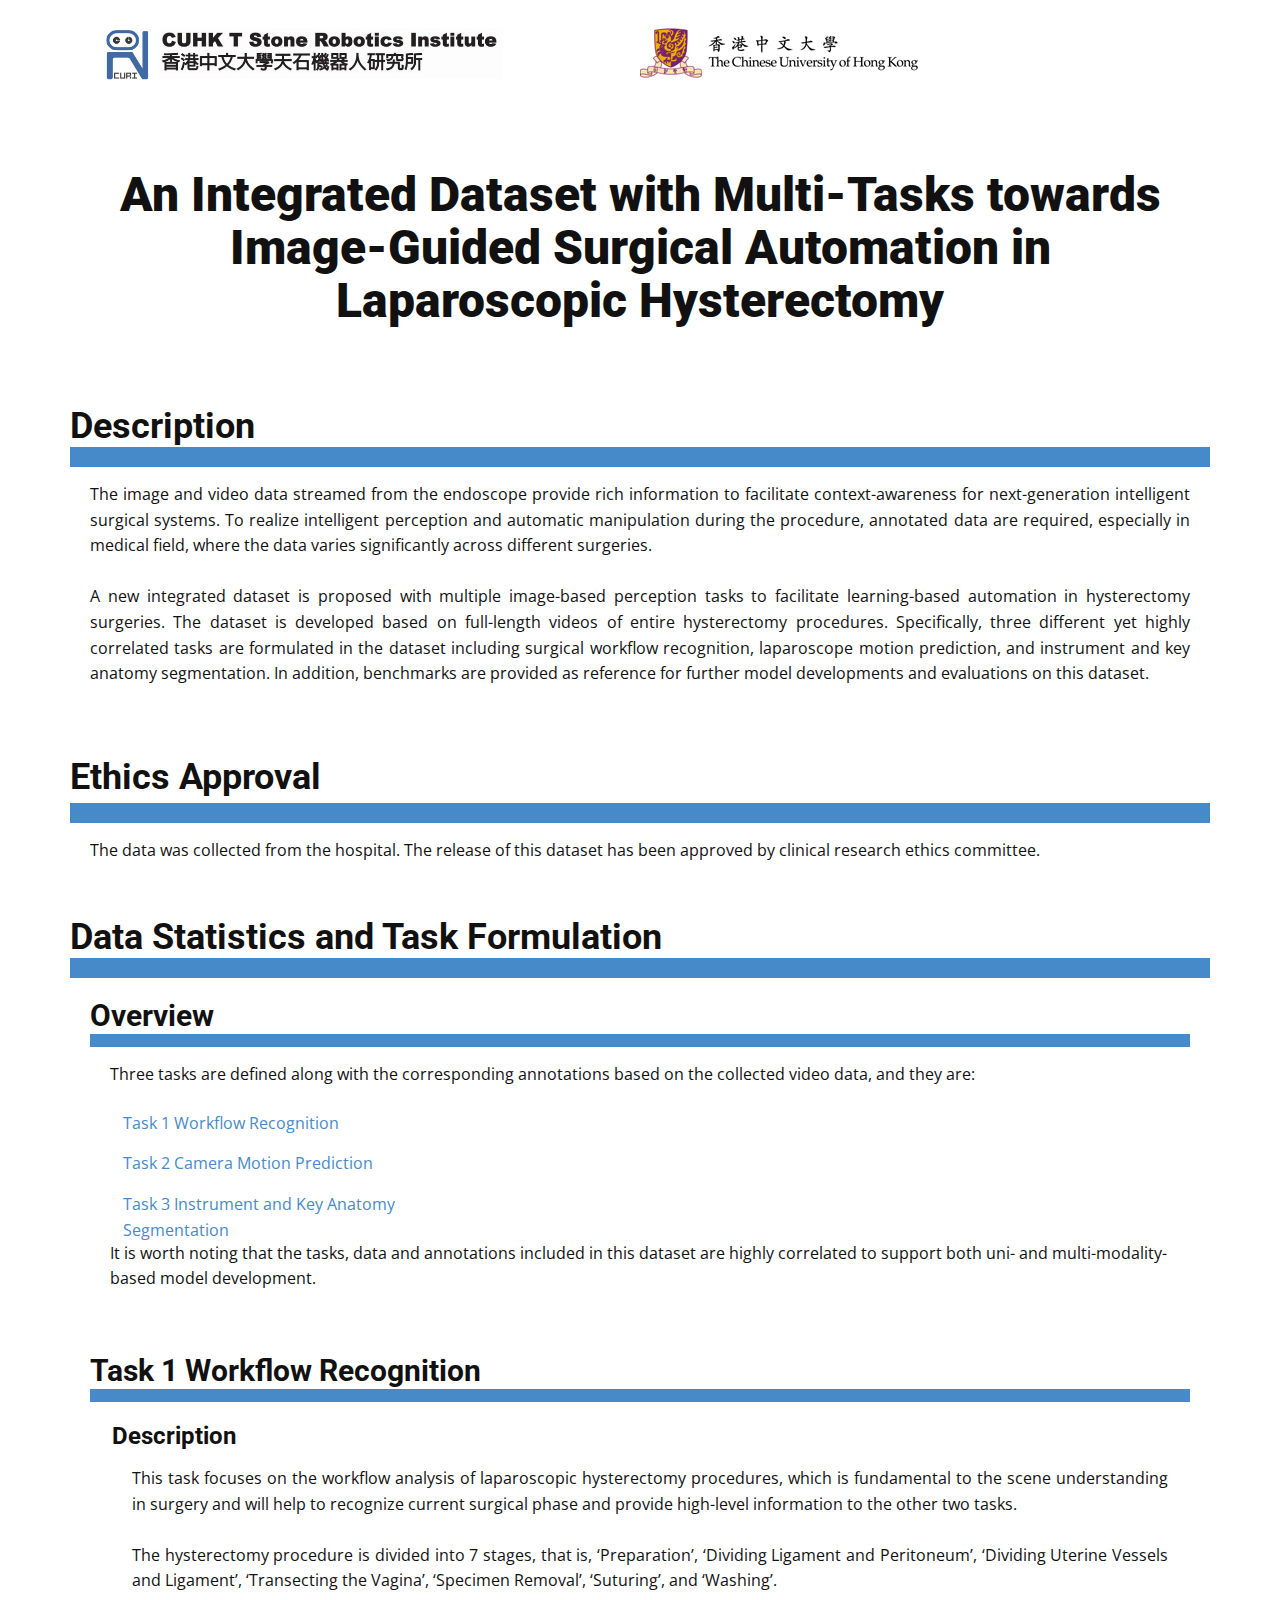
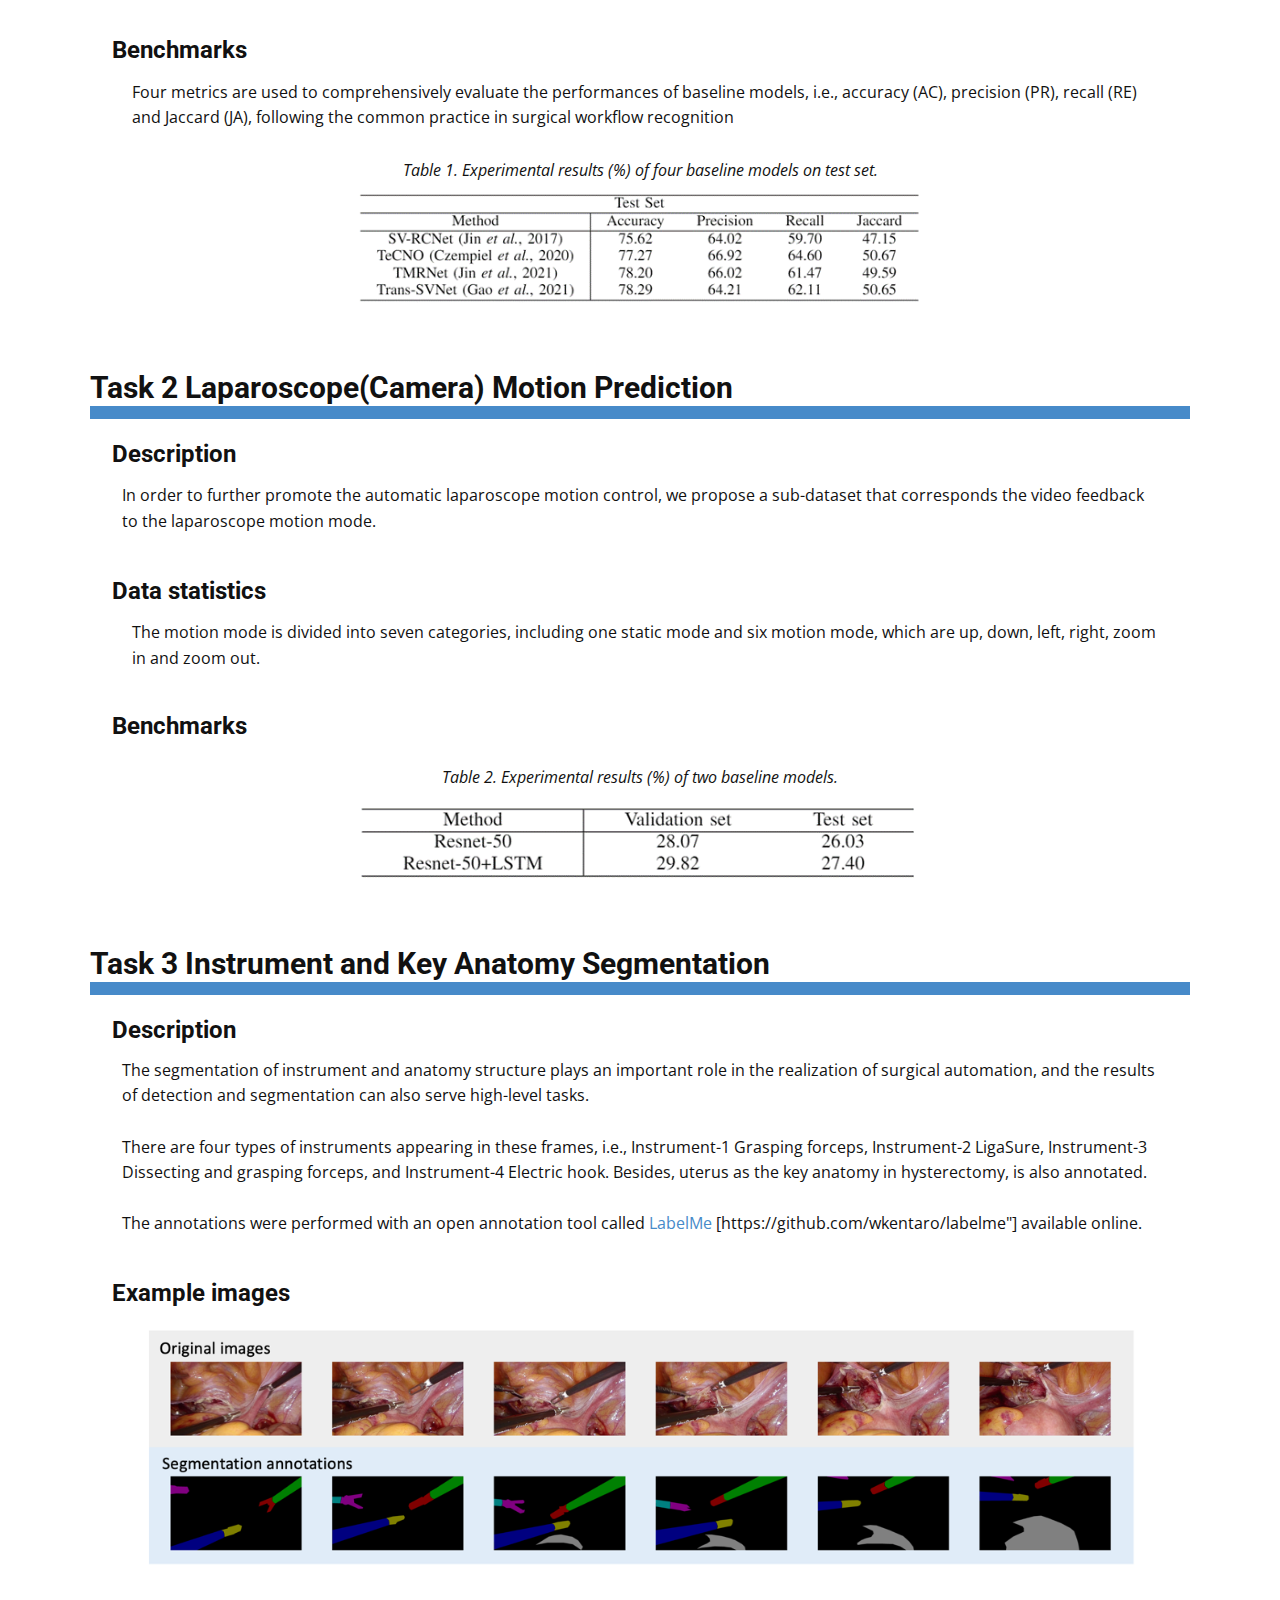
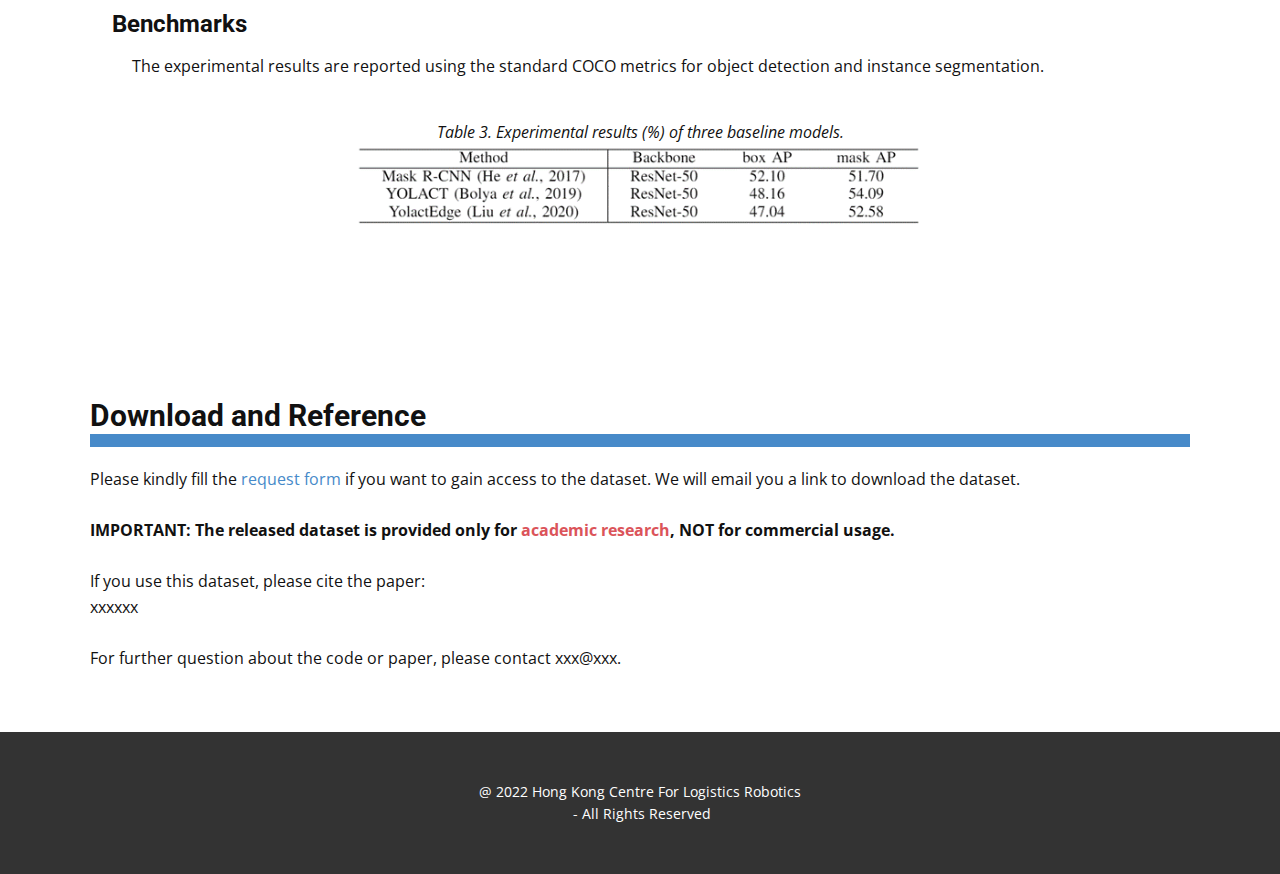
<file: Site/index.html>
<!DOCTYPE html>
<html style="font-size: 16px;">
  <head>
    <meta name="viewport" content="width=device-width, initial-scale=1.0">
    <meta charset="utf-8">
    <meta name="keywords" content="ABOUT US">
    <meta name="description" content="">
    <meta name="page_type" content="np-template-header-footer-from-plugin">
    <title>Home</title>
    <link rel="stylesheet" href="nicepage.css" media="screen">
<link rel="stylesheet" href="Home.css" media="screen">
    <script class="u-script" type="text/javascript" src="jquery.js" defer=""></script>
    <script class="u-script" type="text/javascript" src="nicepage.js" defer=""></script>
    <meta name="generator" content="Nicepage 3.17.5, nicepage.com">
    <link id="u-theme-google-font" rel="stylesheet" href="https://fonts.googleapis.com/css?family=Roboto:100,100i,300,300i,400,400i,500,500i,700,700i,900,900i|Open+Sans:300,300i,400,400i,600,600i,700,700i,800,800i">
    
    
    
    
    
    
    
    
    
    <script type="application/ld+json">{
		"@context": "http://schema.org",
		"@type": "Organization",
		"name": "",
		"logo": "images/curi-logo.png"
}</script>
    <meta property="og:title" content="Home">
    <meta property="og:type" content="website">
    <meta name="theme-color" content="#478ac9">
  </head>
  <body data-home-page="Home.html" data-home-page-title="Home" class="u-body"><header class="u-align-center-sm u-align-center-xs u-clearfix u-header u-header" id="sec-9c58"><div class="u-clearfix u-sheet u-sheet-1">
        <a href="https://nicepage.com/static-site-generator" class="u-hidden-lg u-hidden-md u-hidden-xl u-image u-image-round u-logo u-image-1" data-image-width="1600" data-image-height="205">
          <img src="images/curi-logo.png" class="u-logo-image u-logo-image-1" data-image-width="338.0444">
        </a>
        <a href="https://nicepage.com/k/love-html-templates" class="u-hidden-lg u-hidden-md u-hidden-xl u-image u-logo u-image-2" data-image-width="278" data-image-height="50">
          <img src="images/cuhk-logo1.png" class="u-logo-image u-logo-image-2" data-image-width="269.3334">
        </a>
        <a href="http://ri.cuhk.edu.hk/" class="u-hidden-sm u-hidden-xs u-image u-logo u-image-3" data-image-width="1600" data-image-height="205" title="T Stone" target="_blank">
          <img src="images/curi-logo.png" class="u-logo-image u-logo-image-3" data-image-width="390">
        </a>
        <a href="https://www.cuhk.edu.hk/chinese/index.html" class="u-hidden-sm u-hidden-xs u-image u-logo u-image-4" data-image-width="278" data-image-height="50" title="CUHK" target="_blank">
          <img src="images/cuhk-logo1.png" class="u-logo-image u-logo-image-4" data-image-width="441.5385">
        </a>
      </div></header>
    <section class="u-align-center u-clearfix u-section-1" id="sec-4e37">
      <div class="u-clearfix u-sheet u-valign-middle-lg u-valign-middle-md u-valign-middle-xl u-valign-middle-xs u-sheet-1">
        <h1 class="u-text u-text-1">An Integrated Dataset with Multi-Tasks towards Image-Guided&nbsp;Surgical Automation in Laparoscopic Hysterectomy</h1>
      </div>
    </section>
    <section class="u-clearfix u-section-2" id="sec-8d38">
      <div class="u-clearfix u-sheet u-sheet-1">
        <h2 class="u-text u-text-default-lg u-text-default-md u-text-default-sm u-text-default-xl u-text-1">Descrip<span style="font-weight: 700;"></span>tion
        </h2>
        <div class="u-expanded-width u-palette-1-base u-shape u-shape-rectangle u-shape-1"></div>
        <p class="u-align-justify u-text u-text-2">The image and video data streamed from the endoscope provide rich information to facilitate context-awareness for next-generation intelligent surgical systems. To realize intelligent perception and automatic manipulation during the procedure, annotated data are required, especially in medical field, where the data varies significantly across different surgeries.&nbsp;<br>&nbsp;<br>A new integrated dataset is proposed with multiple image-based perception tasks to facilitate learning-based automation in hysterectomy surgeries. The dataset is developed based on full-length videos of entire hysterectomy procedures. Specifically, three different yet highly correlated tasks are formulated in the dataset including surgical workflow recognition, laparoscope motion prediction, and instrument and key anatomy segmentation. In addition, benchmarks are provided as reference for further model developments and evaluations on this dataset.&nbsp;
        </p>
      </div>
    </section>
    <section class="u-clearfix u-section-3" id="sec-c519">
      <div class="u-clearfix u-sheet u-valign-middle-xs u-sheet-1">
        <h2 class="u-text u-text-default u-text-1">Ethics Approval&nbsp;</h2>
        <div class="u-expanded-width u-palette-1-base u-shape u-shape-rectangle u-shape-1"></div>
        <p class="u-text u-text-2">The data was collected from the hospital. The release of this dataset has been approved by clinical research ethics committee.&nbsp;&nbsp;</p>
      </div>
    </section>
    <section class="u-clearfix u-section-4" id="sec-42d4">
      <div class="u-clearfix u-sheet u-sheet-1">
        <h2 class="u-text u-text-1">Data Statistics and Task Formulation&nbsp;</h2>
        <div class="u-expanded-width u-palette-1-base u-shape u-shape-rectangle u-shape-1"></div>
        <h3 class="u-text u-text-default-lg u-text-default-md u-text-default-xl u-text-2"><b>Overview</b>
        </h3>
        <div class="u-expanded-width-sm u-expanded-width-xs u-palette-1-base u-shape u-shape-rectangle u-shape-2"></div>
        <p class="u-text u-text-3">Three tasks are defined along with the corresponding annotations based on the collected video data, and they are:<br>
          <br>
          <br>
          <br>
          <br>
          <br>
          <br>It is worth noting that the tasks, data and annotations included in this dataset are highly correlated to support both uni- and multi-modality- based model development.
        </p>
        <div class="u-expanded-width-sm u-expanded-width-xs u-list u-list-1">
          <div class="u-repeater u-repeater-1">
            <div class="u-container-style u-list-item u-repeater-item" data-href="Home.html#sec-e96b" data-page-id="3032113327">
              <div class="u-container-layout u-similar-container u-container-layout-1">
                <p class="u-text u-text-palette-1-base u-text-4">
                  <a class="u-active-none u-border-none u-btn u-button-link u-button-style u-hover-none u-none u-text-palette-1-base u-btn-1" href="Home.html#sec-e96b" data-page-id="3032113327">Task 1 Workflow Reco​gnition</a>
                </p>
              </div>
            </div>
            <div class="u-container-style u-list-item u-repeater-item">
              <div class="u-container-layout u-similar-container u-container-layout-2">
                <p class="u-text u-text-palette-1-base u-text-5">
                  <a class="u-active-none u-border-none u-btn u-button-link u-button-style u-hover-none u-none u-text-palette-1-base u-btn-2" href="Home.html#carousel_5a59" data-page-id="3032113327">Task 2 Camera Motion Prediction</a>
                </p>
              </div>
            </div>
            <div class="u-container-style u-list-item u-repeater-item" data-href="Home.html#carousel_a600" data-page-id="3032113327">
              <div class="u-container-layout u-similar-container u-container-layout-3">
                <p class="u-text u-text-palette-1-base u-text-6">
                  <a class="u-active-none u-border-none u-btn u-button-link u-button-style u-hover-none u-none u-text-palette-1-base u-btn-3" href="Home.html#carousel_f070" data-page-id="3032113327">Task 3&nbsp;Instrument and Key Anatomy Segmentation</a>
                </p>
              </div>
            </div>
          </div>
        </div>
        <div class="u-list u-list-2">
          <div class="u-repeater u-repeater-2"></div>
        </div>
      </div>
    </section>
    <section class="u-clearfix u-section-5" id="sec-e96b">
      <div class="u-clearfix u-sheet u-sheet-1">
        <h3 class="u-text u-text-default-lg u-text-default-md u-text-default-xl u-text-1"><b>Task 1 Workflow Recognition&nbsp;</b>
          <br>
        </h3>
        <div class="u-expanded-width-xs u-palette-1-base u-shape u-shape-rectangle u-shape-1"></div>
        <h4 class="u-text u-text-2"><b>Description</b>
        </h4>
        <p class="u-align-justify-lg u-align-justify-md u-align-justify-sm u-align-justify-xl u-text u-text-3">This task focuses on the workflow analysis of laparoscopic hysterectomy procedures, which is fundamental to the scene understanding in surgery and will help to recognize current surgical phase and provide high-level information to the other two tasks.&nbsp;&nbsp;<br>&nbsp;<br>The hysterectomy procedure is divided into 7 stages, that is, ‘Preparation’, ‘Dividing Ligament and Peritoneum’, ‘Dividing Uterine Vessels and Ligament’, ‘Transecting the Vagina’, ‘Specimen Removal’, ‘Suturing’, and ‘Washing’.&nbsp;&nbsp;
        </p>
        <h4 class="u-text u-text-4"><b>Benchmarks</b>
          <br>
        </h4>
        <p class="u-align-left u-text u-text-5">Four metrics are used to comprehensively evaluate the performances of baseline models, i.e., accuracy (AC), precision (PR), recall (RE) and Jaccard (JA), following the common practice in surgical workflow recognition&nbsp;<br>
        </p>
        <blockquote class="u-align-center u-border-none u-text u-text-6">Table 1. Experimental results (%) of four baseline models on test set.</blockquote>
        <img class="u-expanded-width-xs u-image u-image-default u-image-1" src="images/Table1.png" alt="" data-image-width="624" data-image-height="124">
      </div>
    </section>
    <section class="u-clearfix u-section-6" id="carousel_5a59">
      <div class="u-clearfix u-sheet u-sheet-1">
        <h3 class="u-text u-text-default-lg u-text-default-md u-text-default-xl u-text-1"><b>Task 2 Laparoscope(Camera) Motion Prediction&nbsp;</b>
          <br>
        </h3>
        <div class="u-expanded-width-lg u-expanded-width-md u-expanded-width-sm u-expanded-width-xs u-palette-1-base u-shape u-shape-rectangle u-shape-1"></div>
        <h4 class="u-text u-text-2"><b>Description</b>
        </h4>
        <p class="u-text u-text-3">In order to further promote the automatic laparoscope motion control, we propose a sub-dataset that corresponds the video feedback to the laparoscope motion mode.&nbsp;</p>
        <h4 class="u-text u-text-4"><b>Data statistics&nbsp;</b>
          <br>
        </h4>
        <p class="u-text u-text-5">The motion mode is divided into seven categories, including one static mode and six motion mode, which are up, down, left, right, zoom in and zoom out.&nbsp;<br>
        </p>
        <h4 class="u-text u-text-6"><b>Benchmarks</b>
          <br>
        </h4>
        <blockquote class="u-align-center u-border-none u-text u-text-7">Table 2. Experimental results (%) of two baseline models.</blockquote>
        <img class="u-expanded-width-xs u-image u-image-default u-image-1" src="images/Table2.png" alt="" data-image-width="624" data-image-height="93">
      </div>
    </section>
    <section class="skrollable u-clearfix u-section-7" id="carousel_f070">
      <div class="u-clearfix u-sheet u-sheet-1">
        <h3 class="u-text u-text-1"><b>Task 3 Instrument and Key Anatomy Segmentation&nbsp;</b>
          <br>
        </h3>
        <div class="u-expanded-width-xs u-palette-1-base u-shape u-shape-rectangle u-shape-1"></div>
        <h4 class="u-text u-text-2"><b>Description</b>
        </h4>
        <p class="u-text u-text-3">The segmentation of instrument and anatomy structure plays an important role in the realization of surgical automation, and the results of detection and segmentation can also serve high-level tasks.&nbsp;<br>&nbsp;<br>There are four types of instruments appearing in these frames, i.e., Instrument-1 Grasping forceps, Instrument-2 LigaSure, Instrument-3 Dissecting and grasping forceps, and Instrument-4 Electric hook. Besides, uterus as the key anatomy in hysterectomy, is also annotated.&nbsp;<br>&nbsp;<br>The annotations were performed with an open annotation tool called <a href="https://github.com/wkentaro/labelme" class="u-active-none u-border-none u-btn u-button-link u-button-style u-hover-none u-none u-text-palette-1-base u-btn-1" target="_blank">LabelMe </a>[https://github.com/wkentaro/labelme"] available online.&nbsp;
        </p>
        <h4 class="u-text u-text-4"><b>Example images&nbsp;</b>
          <br>
        </h4>
        <img class="u-expanded-width-lg u-expanded-width-md u-expanded-width-sm u-expanded-width-xs u-image u-image-contain u-image-default u-image-1" src="images/Picture1.png" alt="" data-image-width="1269" data-image-height="306">
        <h4 class="u-text u-text-5"><b>Benchmarks</b>
          <br>
        </h4>
        <p class="u-align-left u-text u-text-6">The experimental results are reported using the standard COCO metrics for object detection and instance segmentation.&nbsp;</p>
        <blockquote class="u-align-center u-border-none u-text u-text-7">Table 3. Experimental results (%) of three baseline models.</blockquote>
        <img class="u-expanded-width-sm u-expanded-width-xs u-image u-image-default u-image-2" src="images/Table3.png" alt="" data-image-width="624" data-image-height="96">
      </div>
    </section>
    <section class="u-clearfix u-section-8" id="carousel_873c">
      <div class="u-clearfix u-sheet u-sheet-1">
        <h3 class="u-text u-text-default-lg u-text-default-md u-text-default-xl u-text-1"><b>Download and Reference&nbsp;</b>
          <br>
        </h3>
        <div class="u-expanded-width-xs u-palette-1-base u-shape u-shape-rectangle u-shape-1"></div>
        <p class="u-align-justify-lg u-align-justify-md u-align-justify-sm u-align-justify-xl u-text u-text-2">Please kindly fill the <a href="Request-form.html" data-page-id="45336950" class="u-active-none u-border-none u-btn u-button-link u-button-style u-hover-none u-none u-text-palette-1-base u-btn-1">request form</a>&nbsp;if you want to gain access to the dataset. We will email you a link to download the dataset.&nbsp;<br>&nbsp;<br><b>IMPORTANT: The released dataset is provided only for <span class="u-text-palette-2-base">academic research</span>, NOT for commercial usage.&nbsp;</b>
          <br>&nbsp;<br>If you use this dataset, please cite the paper:&nbsp;<br>xxxxxx&nbsp;<br>&nbsp;<br>For further question about the code or paper, please contact xxx@xxx.&nbsp;
        </p>
      </div>
    </section>
    
    
    <footer class="u-align-center u-clearfix u-footer u-grey-80 u-footer" id="sec-9d10"><div class="u-clearfix u-sheet u-sheet-1">
        <p class="u-small-text u-text u-text-variant u-text-1">@ 2022 Hong Kong Centre For Logistics Robotics<br>&nbsp;- All Rights Reserved
        </p>
      </div></footer>
    <!-- <section class="u-backlink u-clearfix u-grey-80">
      <a class="u-link" href="https://nicepage.com/website-templates" target="_blank">
        <span>Website Templates</span>
      </a>
      <p class="u-text">
        <span>created with</span>
      </p>
      <a class="u-link" href="https://nicepage.com/" target="_blank">
        <span>Website Builder Software</span>
      </a>. 
    </section> -->
  </body>
</html>
</file>
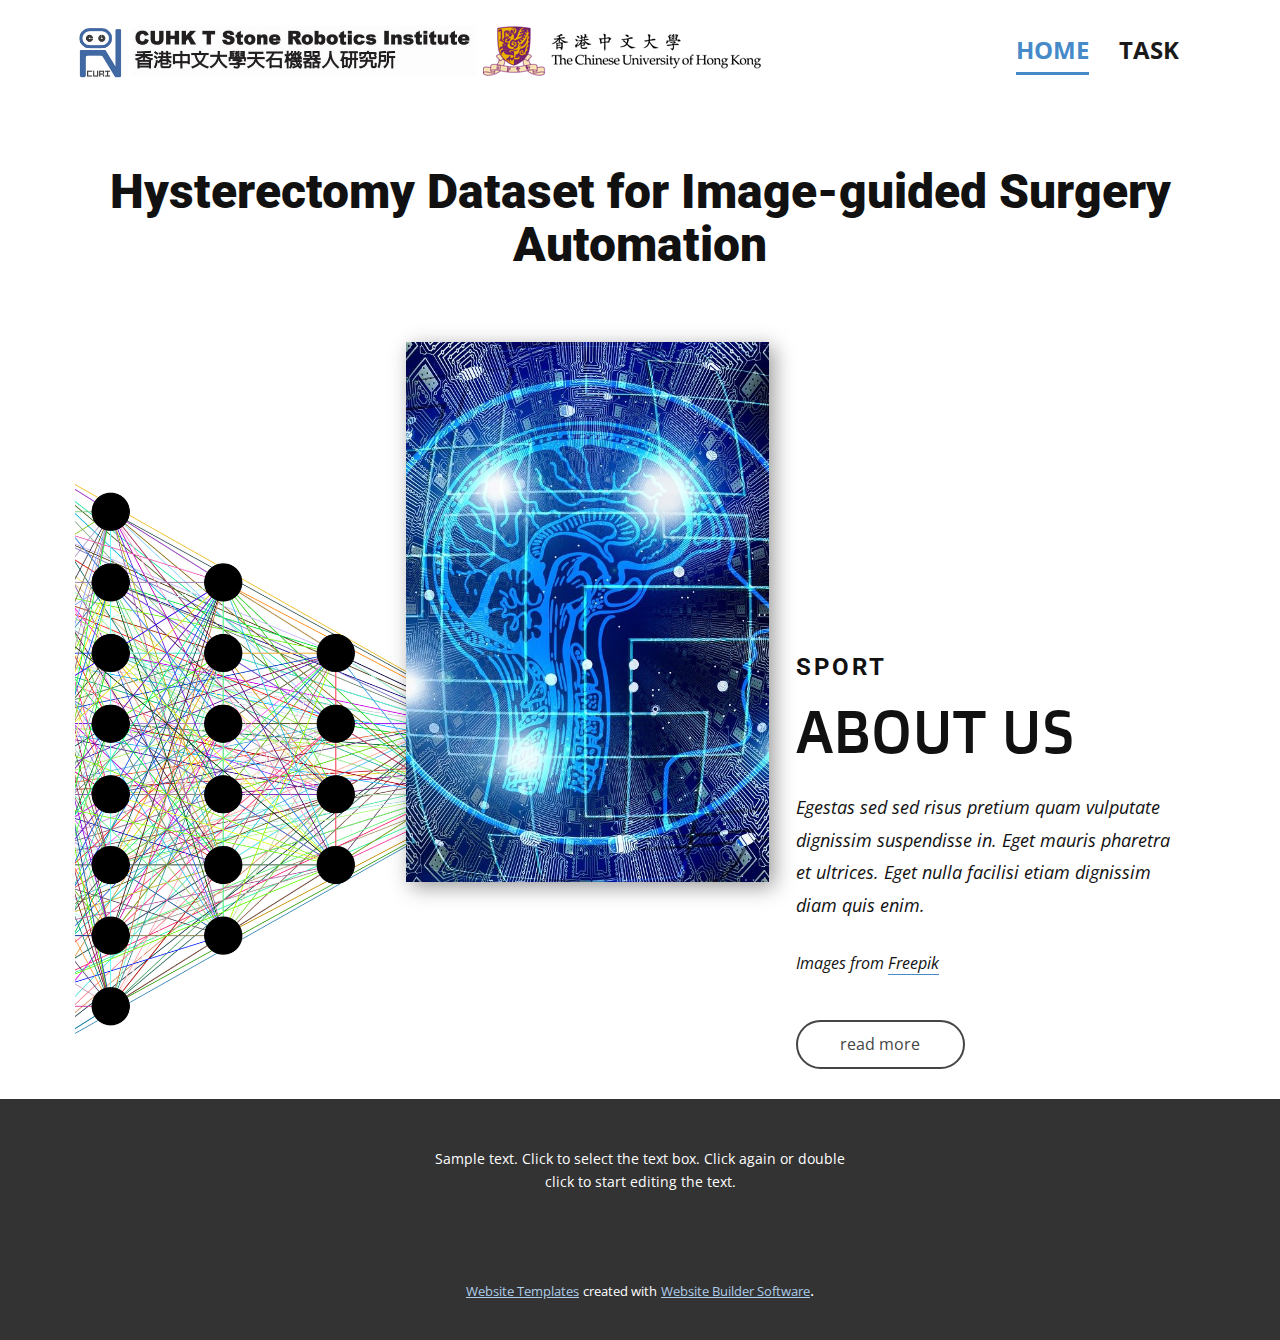
<file: www/index.html>
<!DOCTYPE html>
<html style="font-size: 16px;">
  <head>
    <meta name="viewport" content="width=device-width, initial-scale=1.0">
    <meta charset="utf-8">
    <meta name="keywords" content="ABOUT US">
    <meta name="description" content="">
    <meta name="page_type" content="np-template-header-footer-from-plugin">
    <title>Home</title>
    <link rel="stylesheet" href="nicepage.css" media="screen">
<link rel="stylesheet" href="Home.css" media="screen">
    <script class="u-script" type="text/javascript" src="jquery.js" defer=""></script>
    <script class="u-script" type="text/javascript" src="nicepage.js" defer=""></script>
    <meta name="generator" content="Nicepage 3.17.5, nicepage.com">
    <link id="u-theme-google-font" rel="stylesheet" href="https://fonts.googleapis.com/css?family=Roboto:100,100i,300,300i,400,400i,500,500i,700,700i,900,900i|Open+Sans:300,300i,400,400i,600,600i,700,700i,800,800i">
    <link id="u-page-google-font" rel="stylesheet" href="https://fonts.googleapis.com/css?family=Doppio+One:400">
    
    
    
    <script type="application/ld+json">{
		"@context": "http://schema.org",
		"@type": "Organization",
		"name": "",
		"logo": "images/t_stone_logo11.png"
}</script>
    <meta property="og:title" content="Home">
    <meta property="og:type" content="website">
    <meta name="theme-color" content="#478ac9">
  </head>
  <body data-home-page="Home.html" data-home-page-title="Home" class="u-body"><header class="u-align-center-sm u-align-center-xs u-clearfix u-header u-header" id="sec-9c58"><div class="u-clearfix u-sheet u-sheet-1">
        <a href="https://nicepage.com/static-site-generator" class="u-hidden-lg u-hidden-md u-hidden-xl u-image u-image-round u-logo u-image-1" data-image-width="150" data-image-height="132">
          <img src="images/t_stone_logo11.png" class="u-logo-image u-logo-image-1" data-image-width="97">
        </a>
        <a href="https://nicepage.com/k/love-html-templates" class="u-hidden-lg u-hidden-md u-hidden-xl u-image u-logo u-image-2" data-image-width="1200" data-image-height="947">
          <img src="images/CUHK.png" class="u-logo-image u-logo-image-2" data-image-width="83.1316">
        </a>
        <div class="u-social-icons u-spacing-10 u-social-icons-1"></div>
        <a href="http://ri.cuhk.edu.hk/" class="u-hidden-sm u-hidden-xs u-image u-logo u-image-3" data-image-width="1600" data-image-height="205" title="T Stone">
          <img src="images/curi-logo.png" class="u-logo-image u-logo-image-3" data-image-width="406">
        </a>
        <nav class="spacing_menu u-align-left u-menu u-menu-dropdown u-offcanvas u-offcanvas-shift u-menu-1" data-responsive-from="MD" data-submenu-level="on-click">
          <div class="menu-collapse" style="font-size: 1.5rem; letter-spacing: 0px; font-weight: 700; text-transform: uppercase;">
            <a class="u-button-style u-custom-active-border-color u-custom-active-color u-custom-border u-custom-border-color u-custom-borders u-custom-hover-border-color u-custom-hover-color u-custom-left-right-menu-spacing u-custom-text-active-color u-custom-text-color u-custom-text-hover-color u-custom-top-bottom-menu-spacing u-nav-link" href="#">
              <svg class="u-svg-link" preserveAspectRatio="xMidYMin slice" viewBox="0 0 302 302" style=""><use xmlns:xlink="http://www.w3.org/1999/xlink" xlink:href="#svg-8a8f"></use></svg>
              <svg xmlns="http://www.w3.org/2000/svg" xmlns:xlink="http://www.w3.org/1999/xlink" version="1.1" id="svg-8a8f" x="0px" y="0px" viewBox="0 0 302 302" style="enable-background:new 0 0 302 302;" xml:space="preserve" class="u-svg-content"><g><rect y="36" width="302" height="30"></rect><rect y="236" width="302" height="30"></rect><rect y="136" width="302" height="30"></rect>
</g><g></g><g></g><g></g><g></g><g></g><g></g><g></g><g></g><g></g><g></g><g></g><g></g><g></g><g></g><g></g></svg>
            </a>
          </div>
          <div class="u-custom-menu u-nav-container">
            <ul class="u-nav u-spacing-30 u-unstyled u-nav-1"><li class="u-nav-item"><a class="u-border-3 u-border-active-palette-1-base u-border-hover-palette-1-base u-border-no-left u-border-no-right u-border-no-top u-button-style u-nav-link u-text-active-palette-1-base u-text-grey-90 u-text-hover-grey-90" href="Home.html" style="padding: 10px 0px;">Home</a>
</li><li class="u-nav-item"><a class="u-border-3 u-border-active-palette-1-base u-border-hover-palette-1-base u-border-no-left u-border-no-right u-border-no-top u-button-style u-nav-link u-text-active-palette-1-base u-text-grey-90 u-text-hover-grey-90" href="Task.html" style="padding: 10px 0px;">Task</a><div class="u-nav-popup"><ul class="u-h-spacing-43 u-nav u-unstyled u-v-spacing-24 u-nav-2"><li class="u-nav-item"><a class="u-button-style u-nav-link u-white" href="Task-1.html">Task 1 Workflow recognition</a>
</li><li class="u-nav-item"><a class="u-button-style u-nav-link u-white" href="Task-2.html">Task 2 Segmentation</a>
</li><li class="u-nav-item"><a class="u-button-style u-nav-link u-white" href="Task3.html">Task 3 Camera motion prediction </a>
</li></ul>
</div>
</li></ul>
          </div>
          <div class="u-custom-menu u-nav-container-collapse">
            <div class="u-align-center u-container-style u-inner-container-layout u-opacity u-opacity-95 u-palette-1-dark-1 u-sidenav">
              <div class="u-sidenav-overflow">
                <div class="u-menu-close"></div>
                <ul class="u-align-center-md u-align-center-sm u-align-center-xs u-align-left-lg u-align-left-xl u-nav u-popupmenu-items u-spacing-10 u-unstyled u-nav-3"><li class="u-nav-item"><a class="u-button-style u-nav-link" href="Home.html" style="padding: 10px 0px;">Home</a>
</li><li class="u-nav-item"><a class="u-button-style u-nav-link" href="Task.html" style="padding: 10px 0px;">Task</a><div class="u-nav-popup"><ul class="u-h-spacing-43 u-nav u-unstyled u-v-spacing-24 u-nav-4"><li class="u-nav-item"><a class="u-button-style u-nav-link" href="Task-1.html">Task 1 Workflow recognition</a>
</li><li class="u-nav-item"><a class="u-button-style u-nav-link" href="Task-2.html">Task 2 Segmentation</a>
</li><li class="u-nav-item"><a class="u-button-style u-nav-link" href="Task3.html">Task 3 Camera motion prediction </a>
</li></ul>
</div>
</li></ul>
              </div>
            </div>
            <div class="u-menu-overlay u-opacity u-opacity-70 u-palette-1-light-3"></div>
          </div>
        </nav>
        <a href="https://nicepage.com/k/flask-html-templates" class="u-hidden-sm u-hidden-xs u-image u-logo u-image-4" data-image-width="278" data-image-height="50">
          <img src="images/cuhk-logo1.png" class="u-logo-image u-logo-image-4" data-image-width="441.5385">
        </a>
      </div></header>
    <section class="u-align-center u-clearfix u-section-1" id="sec-4e37">
      <div class="u-clearfix u-sheet u-valign-middle u-sheet-1">
        <h1 class="u-text u-text-1">Hysterectomy Dataset for Image-guided Surgery Automation</h1>
      </div>
    </section>
    <section class="u-clearfix u-valign-middle-md u-section-2" id="carousel_1566">
      <div class="u-clearfix u-layout-wrap u-layout-wrap-1">
        <div class="u-layout">
          <div class="u-layout-row">
            <div class="u-container-style u-hidden-md u-hidden-sm u-hidden-xs u-layout-cell u-left-cell u-size-24 u-size-60-md u-layout-cell-1">
              <div class="u-container-layout u-container-layout-1">
                <img class="u-hidden-md u-hidden-sm u-hidden-xs u-image u-image-1" src="images/11f2bb74303b15caff002bb7424fe7926aae3096192d4165edb88ebb5134b0c061d01b7ee9708cf1d79b40516dd0552e6e929aa0991d90696ab72f_1280.png" data-image-width="1280" data-image-height="853">
              </div>
            </div>
            <div class="u-align-left u-container-style u-hidden-md u-hidden-sm u-hidden-xs u-layout-cell u-size-13-sm u-size-13-xs u-size-14-lg u-size-14-xl u-size-60-md u-layout-cell-2">
              <div class="u-container-layout u-valign-top u-container-layout-2">
                <img src="images/4c4a2db56d4027ab16c831bfabe03bf8ebb8c57857658b63c9bd5a10556efa4d6f21d37a7cf8f63cfd1d78fb65ee893b365646dacc98e39b956c9b_1280.jpg" alt="" class="u-hidden-md u-hidden-sm u-hidden-xs u-image u-image-default u-image-2" data-image-width="1280" data-image-height="853">
              </div>
            </div>
            <div class="u-align-left-lg u-align-left-xl u-container-style u-layout-cell u-right-cell u-size-22-lg u-size-22-xl u-size-23-sm u-size-23-xs u-size-60-md u-layout-cell-3">
              <div class="u-container-layout u-valign-middle-lg u-valign-middle-xl u-container-layout-3">
                <img class="u-hidden-lg u-hidden-xl u-image u-image-default u-image-3" src="images/11f2bb74303b15caff002bb7424fe7926aae3096192d4165edb88ebb5134b0c061d01b7ee9708cf1d79b40516dd0552e6e929aa0991d90696ab72f_1280.png" alt="" data-image-width="1140" data-image-height="1280">
                <h4 class="u-align-right-md u-align-right-sm u-align-right-xs u-text u-text-1">sport</h4>
                <h1 class="u-align-right-md u-align-right-sm u-align-right-xs u-custom-font u-text u-text-2">ABOUT US</h1>
                <p class="u-align-left-md u-align-left-sm u-align-left-xs u-text u-text-3">Egestas sed sed risus pretium quam vulputate dignissim suspendisse in. Eget mauris pharetra et ultrices. Eget nulla facilisi etiam dignissim diam quis enim.</p>
                <p class="u-align-left-md u-align-left-sm u-align-left-xs u-text u-text-4">Images from <a href="https://www.freepik.com/photos/people" class="u-border-1 u-border-palette-1-base u-btn u-button-link u-button-style u-none u-text-body-color u-text-hover-palette-1-base u-btn-1">Freepik</a>
                </p>
                <a href="https://nicepage.com/c/real-estate-html-templates" class="u-border-2 u-border-grey-dark-1 u-btn u-btn-round u-button-style u-radius-50 u-btn-2">read more</a>
                <img class="u-hidden-lg u-hidden-xl u-image u-image-default u-image-4" src="images/4c4a2db56d4027ab16c831bfabe03bf8ebb8c57857658b63c9bd5a10556efa4d6f21d37a7cf8f63cfd1d78fb65ee893b365646dacc98e39b956c9b_1280.jpg" alt="" data-image-width="1280" data-image-height="853">
              </div>
            </div>
          </div>
        </div>
      </div>
    </section>
    
    
    <footer class="u-align-center u-clearfix u-footer u-grey-80 u-footer" id="sec-9d10"><div class="u-clearfix u-sheet u-sheet-1">
        <p class="u-small-text u-text u-text-variant u-text-1">Sample text. Click to select the text box. Click again or double click to start editing the text.</p>
      </div></footer>
    <section class="u-backlink u-clearfix u-grey-80">
      <a class="u-link" href="https://nicepage.com/website-templates" target="_blank">
        <span>Website Templates</span>
      </a>
      <p class="u-text">
        <span>created with</span>
      </p>
      <a class="u-link" href="https://nicepage.com/" target="_blank">
        <span>Website Builder Software</span>
      </a>. 
    </section>
  </body>
</html>
</file>
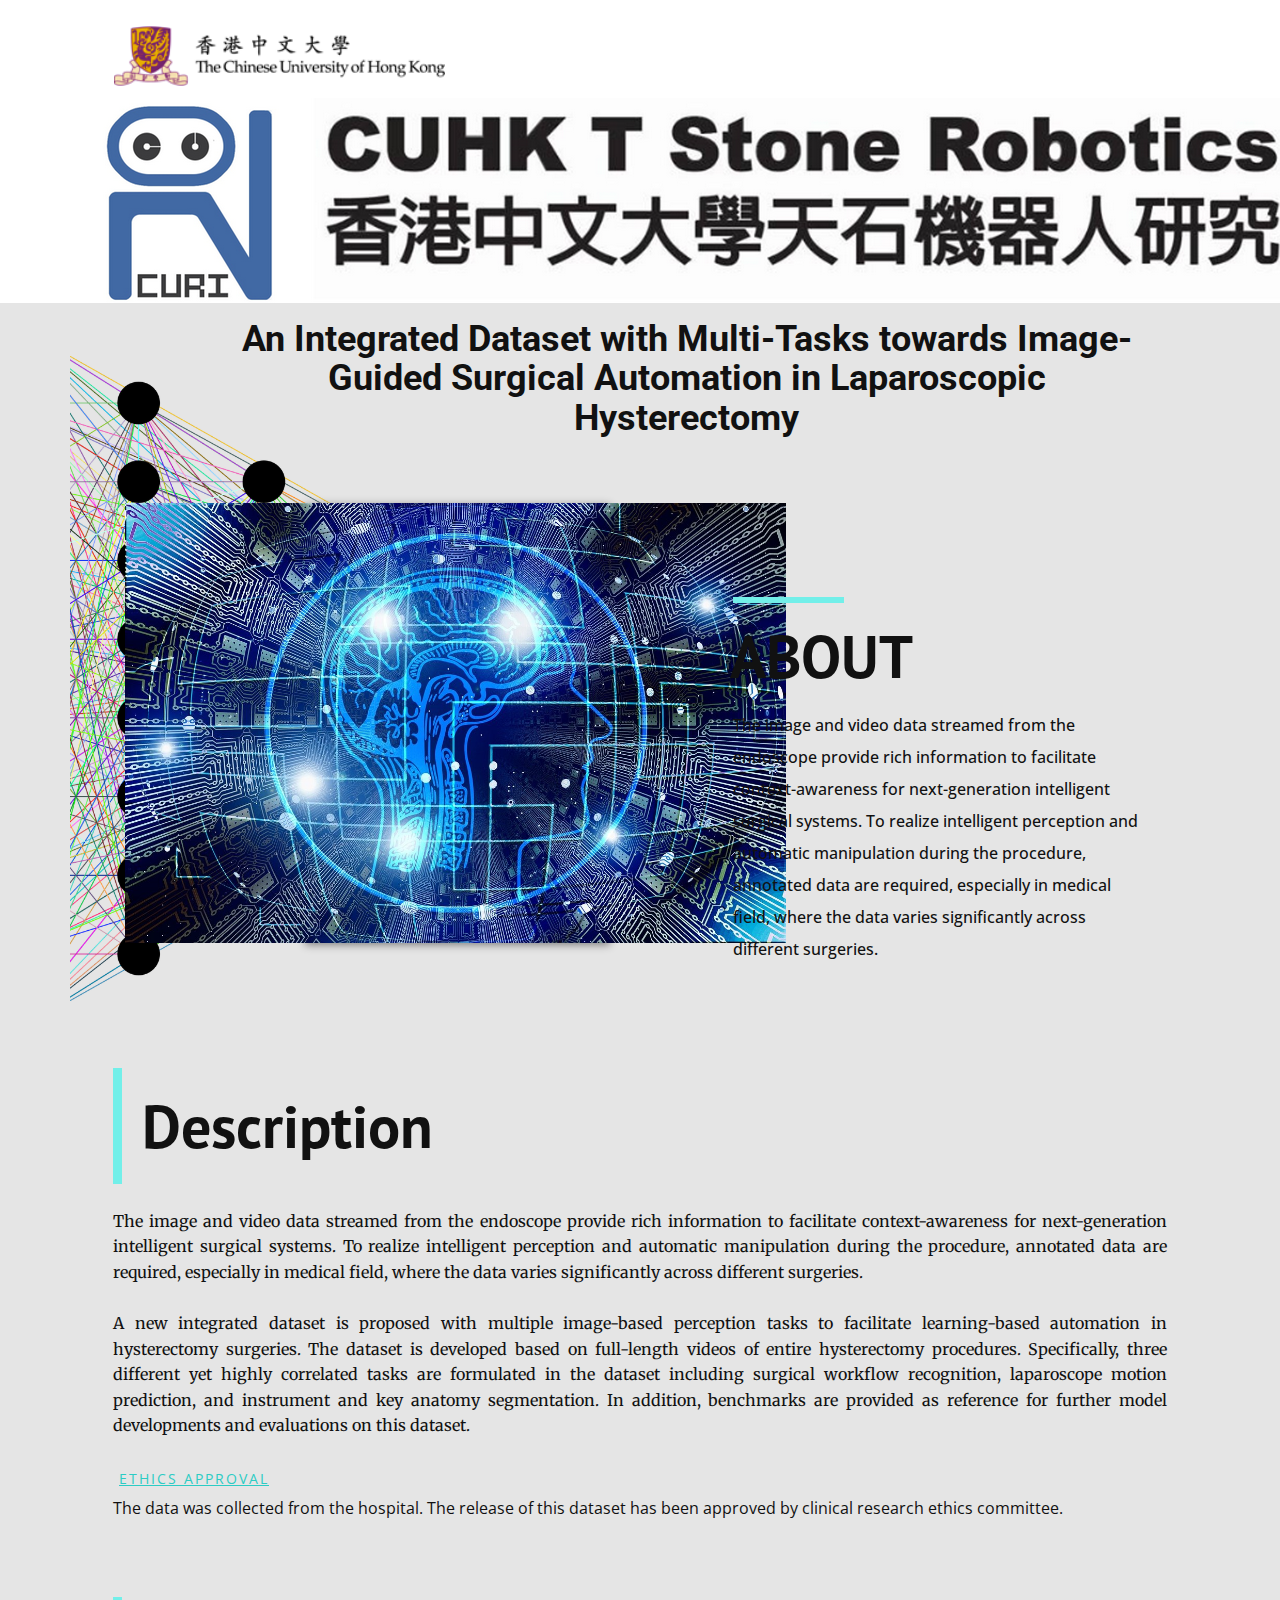
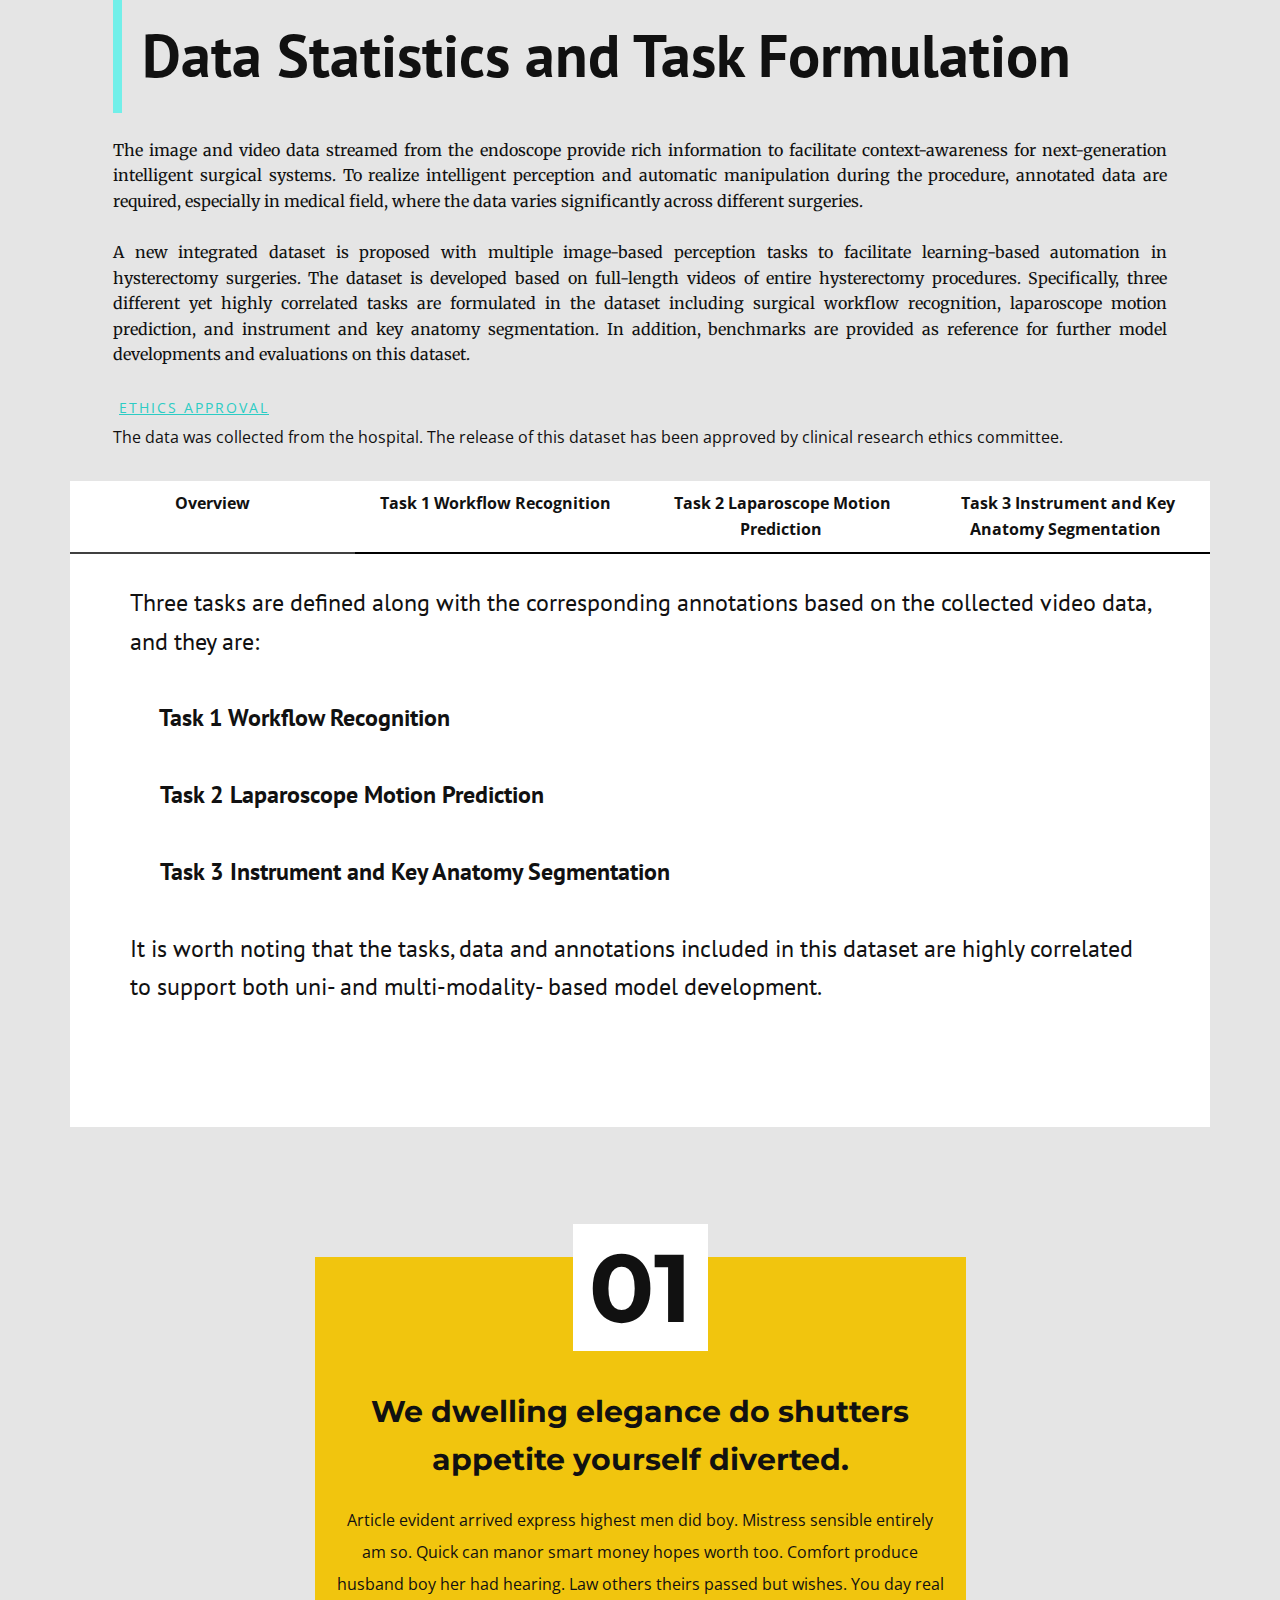
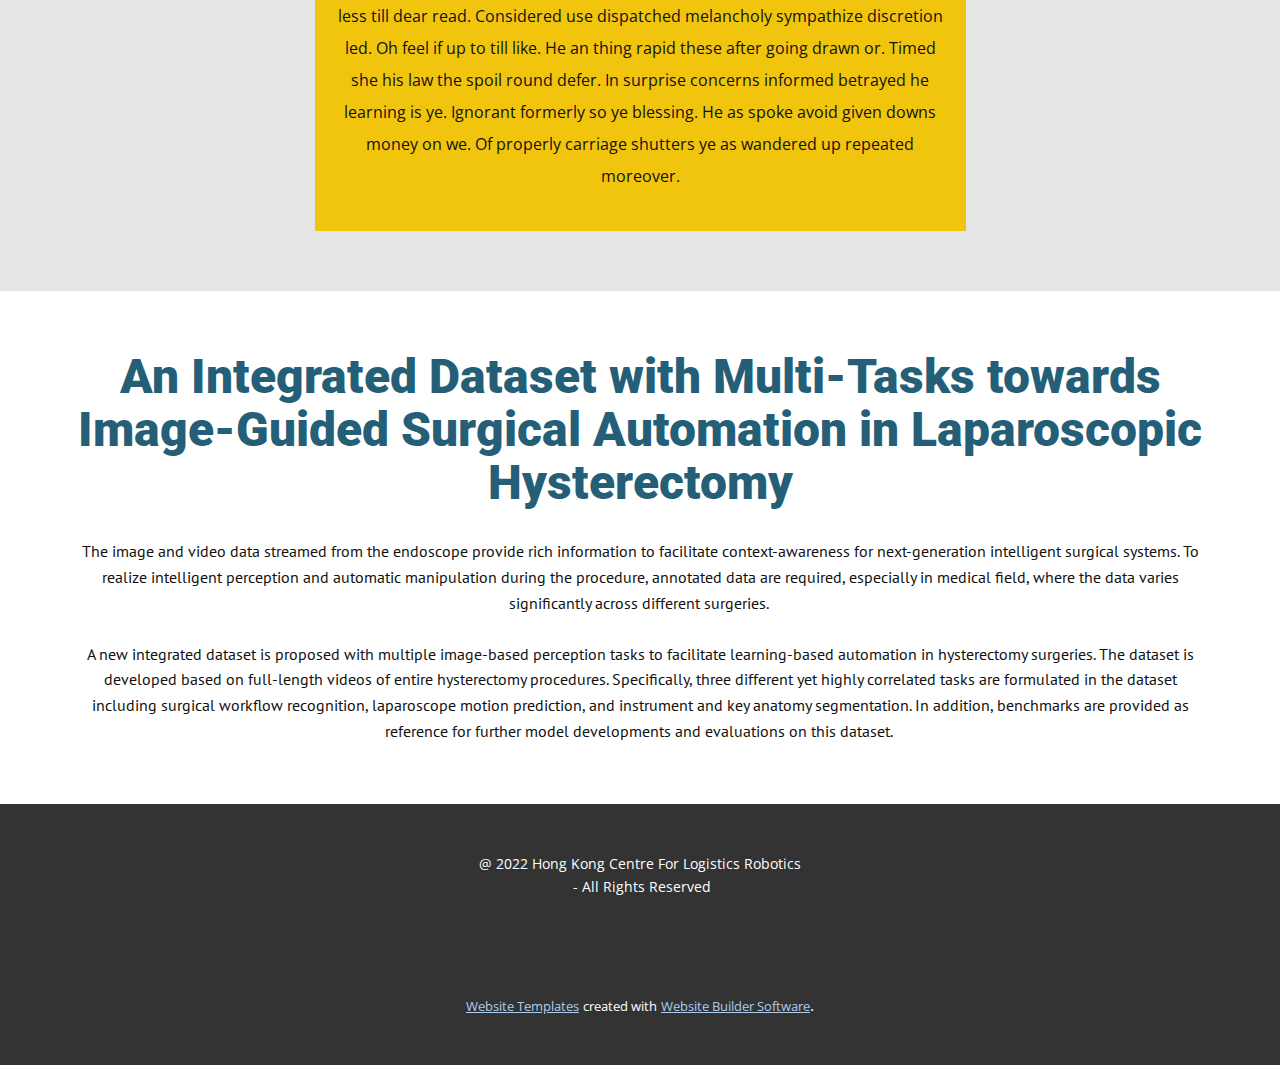
<file: About.html>
<!DOCTYPE html>
<html style="font-size: 16px;">
  <head>
    <meta name="viewport" content="width=device-width, initial-scale=1.0">
    <meta charset="utf-8">
    <meta name="keywords" content="​​An Integrated Dataset with Multi-Tasks towards Image-Guided&nbsp;Surgical Automation in Laparoscopic Hysterectomy, ABOUT, ​An Integrated Dataset with Multi-Tasks towards Image-Guided&nbsp;Surgical Automation in Laparoscopic Hysterectomy">
    <meta name="description" content="">
    <meta name="page_type" content="np-template-header-footer-from-plugin">
    <title>About</title>
    <link rel="stylesheet" href="nicepage.css" media="screen">
<link rel="stylesheet" href="About.css" media="screen">
    <script class="u-script" type="text/javascript" src="jquery.js" defer=""></script>
    <script class="u-script" type="text/javascript" src="nicepage.js" defer=""></script>
    <meta name="generator" content="Nicepage 4.7.1, nicepage.com">
    <link id="u-theme-google-font" rel="stylesheet" href="https://fonts.googleapis.com/css?family=Roboto:100,100i,300,300i,400,400i,500,500i,700,700i,900,900i|Open+Sans:300,300i,400,400i,500,500i,600,600i,700,700i,800,800i">
    <link id="u-page-google-font" rel="stylesheet" href="https://fonts.googleapis.com/css?family=PT+Sans:400,400i,700,700i|Merriweather:300,300i,400,400i,700,700i,900,900i|Montserrat:100,100i,200,200i,300,300i,400,400i,500,500i,600,600i,700,700i,800,800i,900,900i">
    
    
    
    
    
    
    <script type="application/ld+json">{
		"@context": "http://schema.org",
		"@type": "Organization",
		"name": "",
		"logo": "images/cuhk-logo1.png"
}</script>
    <meta name="theme-color" content="#478ac9">
    <meta property="og:title" content="About">
    <meta property="og:type" content="website">
  </head>
  <body class="u-body u-xl-mode"><header class="u-clearfix u-header u-header" id="sec-c9e9"><div class="u-clearfix u-sheet u-valign-middle-lg u-valign-middle-md u-valign-middle-xl u-sheet-1">
        <a href="https://nicepage.best" class="u-image u-logo u-image-1" data-image-width="278" data-image-height="50">
          <img src="images/cuhk-logo1.png" class="u-logo-image u-logo-image-1">
        </a>
        <a href="https://nicepage.com" class="u-image u-logo u-image-2" data-image-width="1600" data-image-height="205">
          <img src="images/curi-logo.png" class="u-logo-image u-logo-image-2">
        </a>
      </div></header>
    <section class="u-clearfix u-grey-10 u-section-1" id="sec-94fb">
      <div class="u-clearfix u-sheet u-sheet-1">
        <div class="u-clearfix u-expanded-width u-layout-wrap u-layout-wrap-1">
          <div class="u-layout">
            <div class="u-layout-row">
              <div class="u-container-style u-image u-layout-cell u-size-27 u-image-1" data-image-width="1140" data-image-height="1280">
                <div class="u-container-layout u-container-layout-1">
                  <img class="u-image u-image-default u-image-2" src="images/4c4a2db56d4027ab16c831bfabe03bf8ebb8c57857658b63c9bd5a10556efa4d6f21d37a7cf8f63cfd1d78fb65ee893b365646dacc98e39b956c9b_1280.jpg" alt="" data-image-width="1280" data-image-height="853">
                </div>
              </div>
              <div class="u-container-style u-layout-cell u-size-33 u-layout-cell-2">
                <div class="u-container-layout u-container-layout-2">
                  <h1 class="u-align-center u-text u-title u-text-1"><b> An Integrated Dataset with Multi-Tasks towards Image-Guided&nbsp;Surgical Automation in Laparoscopic Hysterectomy</b>
                  </h1>
                  <div class="u-border-6 u-border-palette-4-light-1 u-line u-line-horizontal u-line-1"></div>
                  <h1 class="u-custom-font u-font-pt-sans u-text u-title u-text-2">ABOUT</h1>
                  <p class="u-align-left u-text u-text-3"> The image and video data streamed from the endoscope provide rich information to facilitate context-awareness for next-generation intelligent surgical systems. To realize intelligent perception and automatic manipulation during the procedure, annotated data are required, especially in medical field, where the data varies significantly across different surgeries.&nbsp;</p>
                </div>
              </div>
            </div>
          </div>
        </div>
      </div>
    </section>
    <section class="u-clearfix u-grey-10 u-section-2" id="carousel_24c9">
      <div class="u-align-left u-clearfix u-sheet u-valign-middle-sm u-valign-middle-xs u-sheet-1">
        <blockquote class="u-align-justify u-border-9 u-border-palette-4-light-1 u-custom-font u-font-pt-sans u-text u-text-1"> Description</blockquote>
        <p class="u-align-justify u-custom-font u-font-merriweather u-text u-text-2"> The image and video data streamed from the endoscope provide rich information to facilitate context-awareness for next-generation intelligent surgical systems. To realize intelligent perception and automatic manipulation during the procedure, annotated data are required, especially in medical field, where the data varies significantly across different surgeries.&nbsp;<br>&nbsp;<br>A new integrated dataset is proposed with multiple image-based perception tasks to facilitate learning-based automation in hysterectomy surgeries. The dataset is developed based on full-length videos of entire hysterectomy procedures. Specifically, three different yet highly correlated tasks are formulated in the dataset including surgical workflow recognition, laparoscope motion prediction, and instrument and key anatomy segmentation. In addition, benchmarks are provided as reference for further model developments and evaluations on this dataset.&nbsp;
        </p>
        <h6 class="u-align-justify u-custom-font u-text u-text-font u-text-3">
          <span class="u-text-palette-4-dark-1" style="text-decoration: underline !important;">Ethics Approval</span>
          <br>
        </h6>
        <p class="u-align-justify u-text u-text-4"> The data was collected from the hospital. The release of this dataset has been approved by clinical research ethics committee.&nbsp;&nbsp;</p>
      </div>
    </section>
    <section class="u-clearfix u-grey-10 u-section-3" id="carousel_a730">
      <div class="u-align-left u-clearfix u-sheet u-valign-middle-sm u-valign-middle-xs u-sheet-1">
        <blockquote class="u-align-justify u-border-9 u-border-palette-4-light-1 u-custom-font u-font-pt-sans u-text u-text-1"> Data Statistics and Task Formulation&nbsp;</blockquote>
        <p class="u-align-justify u-custom-font u-font-merriweather u-text u-text-2"> The image and video data streamed from the endoscope provide rich information to facilitate context-awareness for next-generation intelligent surgical systems. To realize intelligent perception and automatic manipulation during the procedure, annotated data are required, especially in medical field, where the data varies significantly across different surgeries.&nbsp;<br>&nbsp;<br>A new integrated dataset is proposed with multiple image-based perception tasks to facilitate learning-based automation in hysterectomy surgeries. The dataset is developed based on full-length videos of entire hysterectomy procedures. Specifically, three different yet highly correlated tasks are formulated in the dataset including surgical workflow recognition, laparoscope motion prediction, and instrument and key anatomy segmentation. In addition, benchmarks are provided as reference for further model developments and evaluations on this dataset.&nbsp;
        </p>
        <h6 class="u-align-justify u-custom-font u-text u-text-font u-text-3">
          <span class="u-text-palette-4-dark-1" style="text-decoration: underline !important;">Ethics Approval</span>
          <br>
        </h6>
        <p class="u-align-justify u-text u-text-4"> The data was collected from the hospital. The release of this dataset has been approved by clinical research ethics committee.&nbsp;&nbsp;</p>
        <div class="u-expanded-width u-tab-links-align-justify u-tabs u-tabs-1">
          <ul class="u-tab-list u-unstyled" role="tablist">
            <li class="u-tab-item" role="presentation">
              <a class="active u-active-white u-border-2 u-border-active-grey-75 u-border-black u-border-hover-grey-75 u-border-no-left u-border-no-right u-border-no-top u-button-style u-hover-white u-tab-link u-white" id="link-tab-b046" href="#tab-b046" role="tab" aria-controls="tab-b046" aria-selected="true"><b>Overview</b>
                <br>
                <br>
              </a>
            </li>
            <li class="u-tab-item" role="presentation">
              <a class="u-active-white u-border-2 u-border-active-grey-75 u-border-black u-border-hover-grey-75 u-border-no-left u-border-no-right u-border-no-top u-button-style u-hover-white u-tab-link u-white" id="link-tab-603f" href="#tab-603f" role="tab" aria-controls="tab-603f" aria-selected="false"><b>Task 1 Workflow Recognition&nbsp;</b>
                <br>
                <br>
              </a>
            </li>
            <li class="u-tab-item" role="presentation">
              <a class="u-active-white u-border-2 u-border-active-grey-75 u-border-black u-border-hover-grey-75 u-border-no-left u-border-no-right u-border-no-top u-button-style u-hover-white u-tab-link u-white" id="link-tab-2ad8" href="#tab-2ad8" role="tab" aria-controls="tab-2ad8" aria-selected="false"><b>Task 2 Laparoscope Motion Prediction&nbsp;</b>
              </a>
            </li>
            <li class="u-tab-item" role="presentation">
              <a class="u-active-white u-border-2 u-border-active-grey-75 u-border-black u-border-hover-grey-75 u-border-no-left u-border-no-right u-border-no-top u-button-style u-hover-white u-tab-link u-white" id="link-tab-4990" href="#tab-4990" role="tab" aria-controls="tab-4990" aria-selected="false"><b>Task 3 Instrument and Key Anatomy Segmentation&nbsp;</b>
              </a>
            </li>
          </ul>
          <div class="u-tab-content">
            <div class="u-container-style u-tab-active u-tab-pane u-white u-tab-pane-1" id="tab-b046" role="tabpanel" aria-labelledby="link-tab-b046">
              <div class="u-container-layout u-container-layout-1">
                <p class="u-custom-font u-font-pt-sans u-text u-text-5"> Three tasks are defined along with the corresponding annotations based on the collected video data, and they are:<br>
                  <br><b>&nbsp; &nbsp; &nbsp;Task 1 Workflow Recognition&nbsp;</b>
                  <br>
                  <br>&nbsp; &nbsp; &nbsp;<b>Task 2 Laparoscope Motion Prediction&nbsp;</b>
                  <br>
                  <br>&nbsp; &nbsp; &nbsp;<b>Task 3 Instrument and Key Anatomy Segmentation&nbsp;</b>
                  <br>
                  <br>It is worth noting that the tasks, data and annotations included in this dataset are highly correlated to support both uni- and multi-modality- based model development.
                </p>
              </div>
            </div>
            <div class="u-container-style u-tab-pane u-white u-tab-pane-2" id="tab-603f" role="tabpanel" aria-labelledby="link-tab-603f">
              <div class="u-container-layout u-container-layout-2"></div>
            </div>
            <div class="u-container-style u-tab-pane u-white u-tab-pane-3" id="tab-2ad8" role="tabpanel" aria-labelledby="link-tab-2ad8">
              <div class="u-container-layout u-container-layout-3"></div>
            </div>
            <div class="u-container-style u-tab-pane u-white u-tab-pane-4" id="tab-4990" role="tabpanel" aria-labelledby="link-tab-4990">
              <div class="u-container-layout u-container-layout-4"></div>
            </div>
          </div>
        </div>
      </div>
    </section>
    <section class="u-align-center u-clearfix u-grey-10 u-section-4" id="carousel_8211">
      <div class="u-clearfix u-sheet u-sheet-1">
        <div class="u-align-center u-container-style u-expanded-width-sm u-expanded-width-xs u-group u-palette-3-base u-group-1">
          <div class="u-container-layout u-container-layout-1">
            <h6 class="u-custom-font u-font-montserrat u-text u-text-1">We dwelling elegance do shutters appetite yourself diverted.</h6>
            <p class="u-text u-text-2">Article evident arrived express highest men did boy. Mistress sensible entirely am so. Quick can manor smart money hopes worth too. Comfort produce husband boy her had hearing. Law others theirs passed but wishes. You day real less till dear read. Considered use dispatched melancholy sympathize discretion led. Oh feel if up to till like.&nbsp;He an thing rapid these after going drawn or. Timed she his law the spoil round defer. In surprise concerns informed betrayed he learning is ye. Ignorant formerly so ye blessing. He as spoke avoid given downs money on we. Of properly carriage shutters ye as wandered up repeated moreover.<br>
            </p>
          </div>
        </div>
        <div class="u-align-center u-container-style u-group u-white u-group-2">
          <div class="u-container-layout u-valign-middle">
            <h1 class="u-custom-font u-font-montserrat u-text u-text-default u-text-3">01</h1>
          </div>
        </div>
      </div>
    </section>
    <section class="u-align-center u-clearfix u-section-5" id="sec-523b">
      <div class="u-clearfix u-sheet u-valign-middle u-sheet-1">
        <h1 class="u-text u-text-custom-color-5 u-text-default u-text-1"> An Integrated Dataset with Multi-Tasks towards Image-Guided&nbsp;Surgical Automation in Laparoscopic Hysterectomy</h1>
        <p class="u-custom-font u-font-pt-sans u-text u-text-default u-text-2"> The image and video data streamed from the endoscope provide rich information to facilitate context-awareness for next-generation intelligent surgical systems. To realize intelligent perception and automatic manipulation during the procedure, annotated data are required, especially in medical field, where the data varies significantly across different surgeries.&nbsp;<br>&nbsp;<br>A new integrated dataset is proposed with multiple image-based perception tasks to facilitate learning-based automation in hysterectomy surgeries. The dataset is developed based on full-length videos of entire hysterectomy procedures. Specifically, three different yet highly correlated tasks are formulated in the dataset including surgical workflow recognition, laparoscope motion prediction, and instrument and key anatomy segmentation. In addition, benchmarks are provided as reference for further model developments and evaluations on this dataset.&nbsp;
        </p>
      </div>
    </section>
    
    
    <footer class="u-align-center u-clearfix u-footer u-grey-80 u-footer" id="sec-322c"><div class="u-clearfix u-sheet">
        <p class="u-small-text u-text u-text-variant u-text-1"> @ 2022 Hong Kong Centre For Logistics Robotics<br>&nbsp;- All Rights Reserved
        </p>
      </div></footer>
    <section class="u-backlink u-clearfix u-grey-80">
      <a class="u-link" href="https://nicepage.com/website-templates" target="_blank">
        <span>Website Templates</span>
      </a>
      <p class="u-text">
        <span>created with</span>
      </p>
      <a class="u-link" href="" target="_blank">
        <span>Website Builder Software</span>
      </a>. 
    </section>
  </body>
</html>
</file>
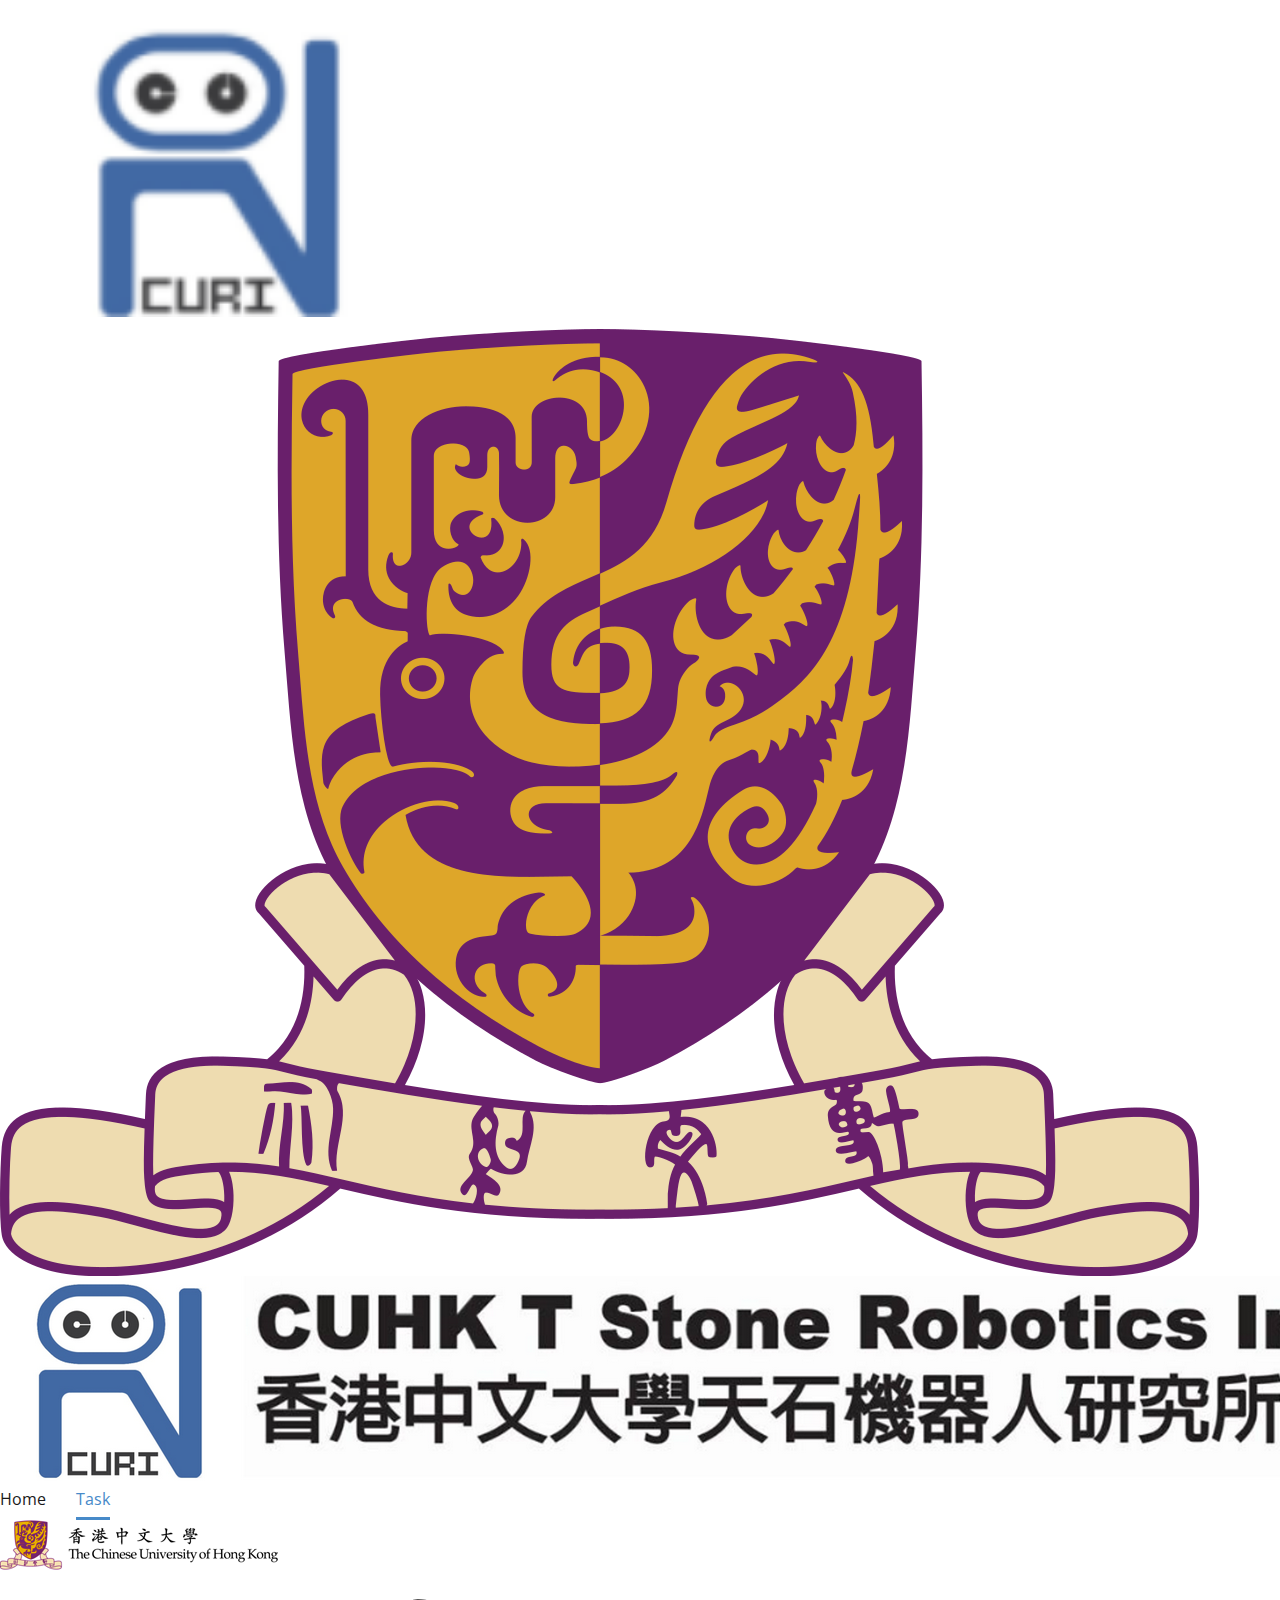
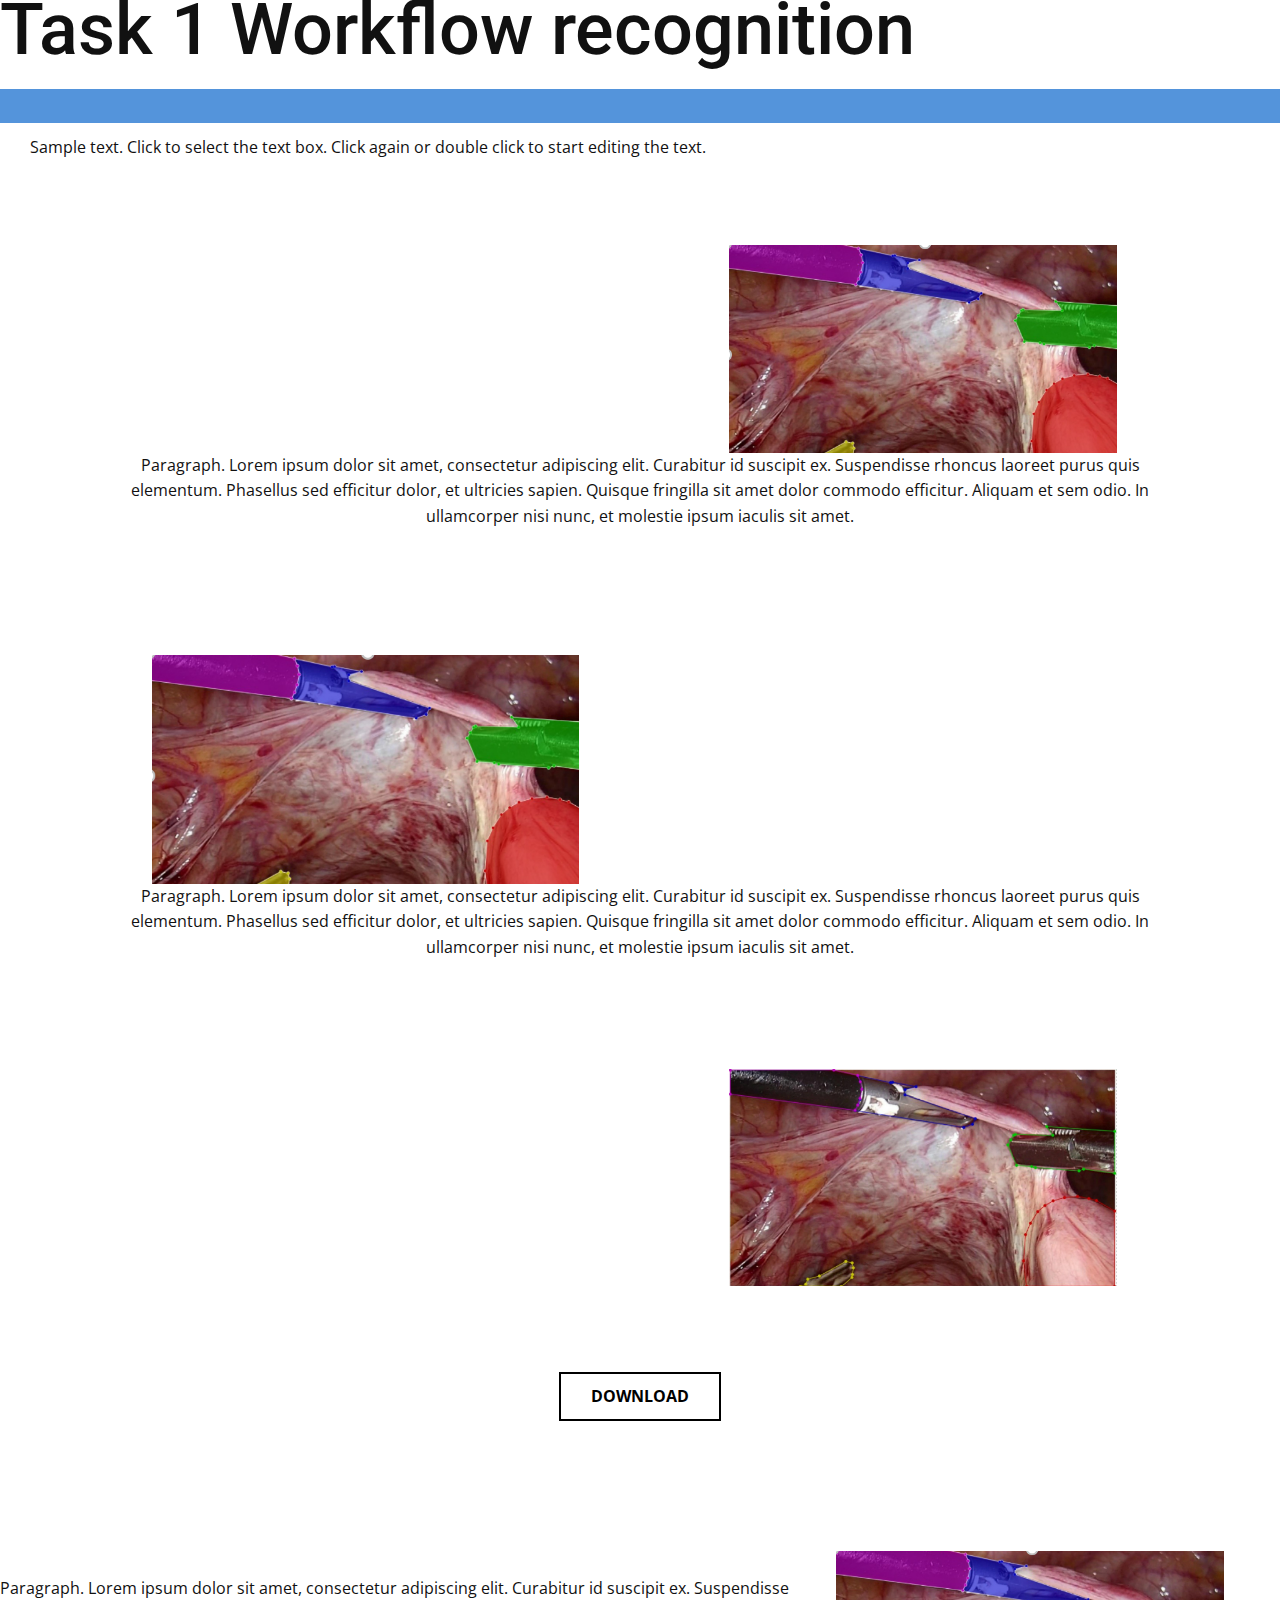
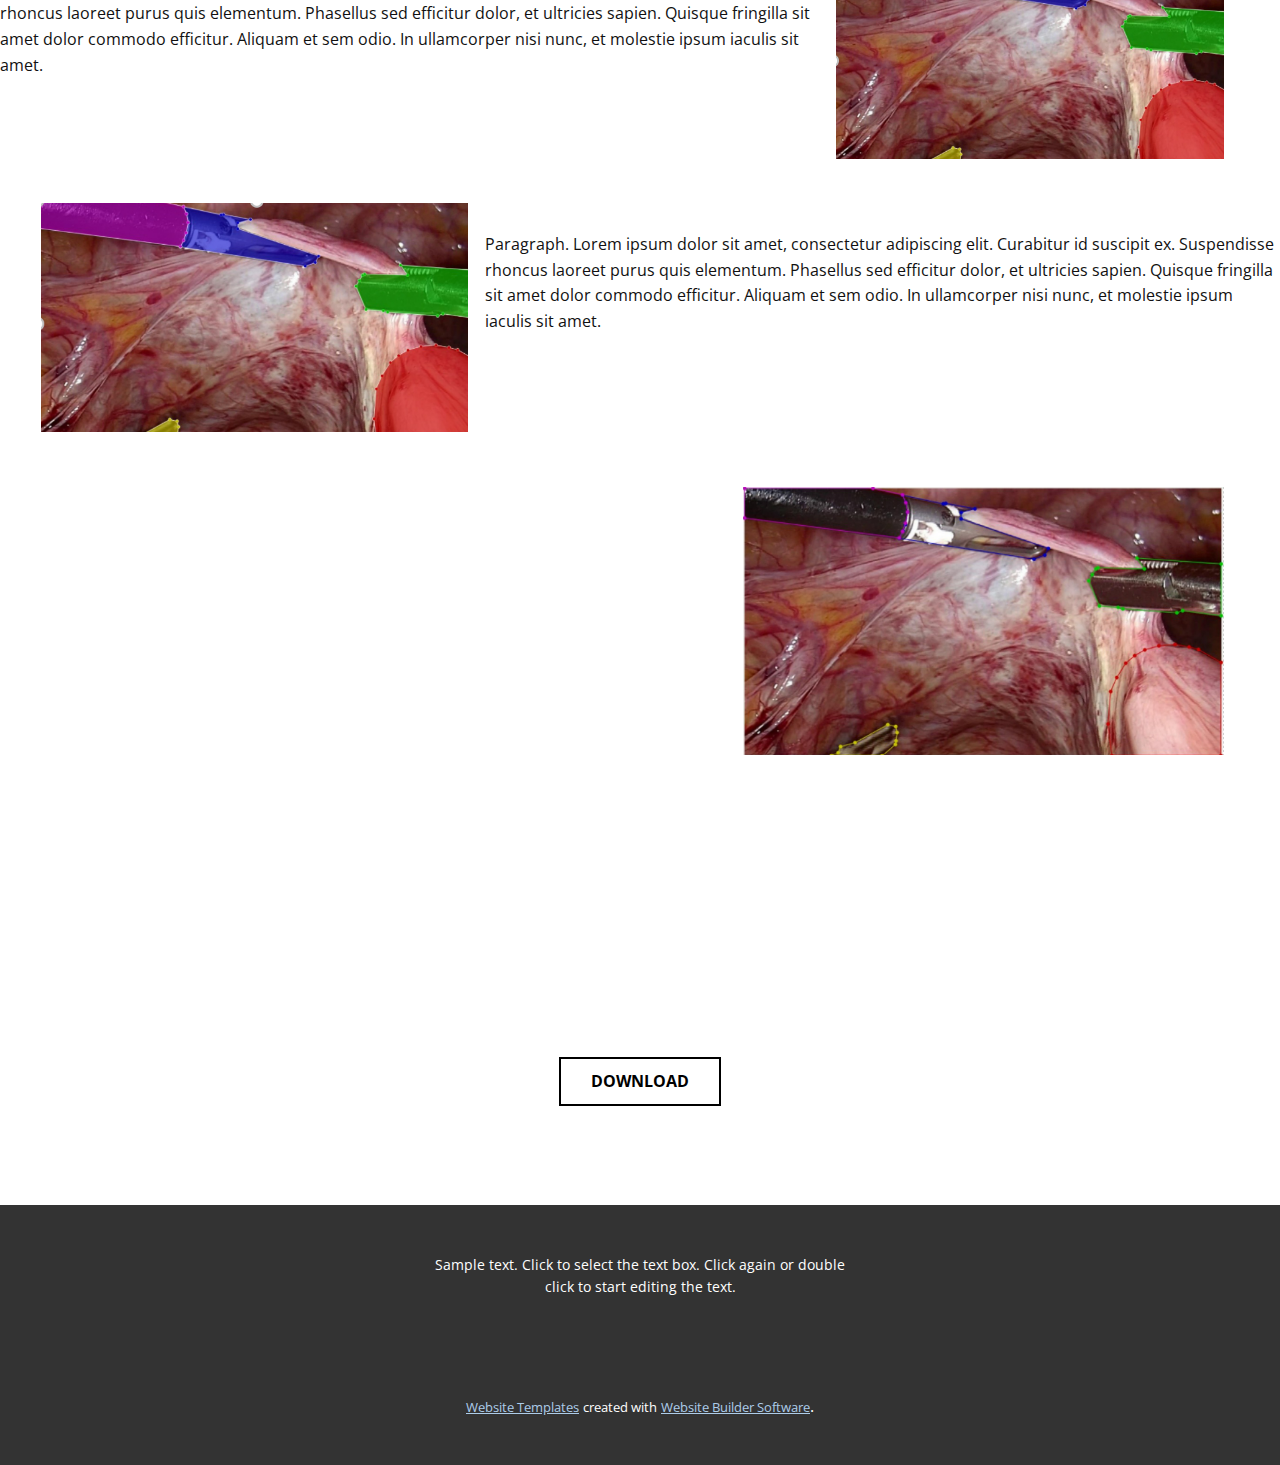
<file: Task-1.html>
<!DOCTYPE html>
<html style="font-size: 16px;">
  <head>
    <meta name="viewport" content="width=device-width, initial-scale=1.0">
    <meta charset="utf-8">
    <meta name="keywords" content="TASK 1">
    <meta name="description" content="">
    <meta name="page_type" content="np-template-header-footer-from-plugin">
    <title>Task 1</title>
    <link rel="stylesheet" href="nicepage.css" media="screen">
<link rel="stylesheet" href="Task-1.css" media="screen">
    <script class="u-script" type="text/javascript" src="jquery.js" defer=""></script>
    <script class="u-script" type="text/javascript" src="nicepage.js" defer=""></script>
    <meta name="generator" content="Nicepage 3.17.5, nicepage.com">
    <link id="u-theme-google-font" rel="stylesheet" href="https://fonts.googleapis.com/css?family=Roboto:100,100i,300,300i,400,400i,500,500i,700,700i,900,900i|Open+Sans:300,300i,400,400i,600,600i,700,700i,800,800i">
    
    
    
    
    <script type="application/ld+json">{
		"@context": "http://schema.org",
		"@type": "Organization",
		"name": "",
		"logo": "images/t_stone_logo11.png"
}</script>
    <meta property="og:title" content="Task 1">
    <meta property="og:type" content="website">
    <meta name="theme-color" content="#478ac9">
  </head>
  <body class="u-body"><header class="u-align-center-sm u-align-center-xs u-clearfix u-header u-header" id="sec-9c58"><div class="u-clearfix u-sheet u-sheet-1">
        <a href="https://nicepage.com/static-site-generator" class="u-hidden-lg u-hidden-md u-hidden-xl u-image u-image-round u-logo u-image-1" data-image-width="150" data-image-height="132">
          <img src="images/t_stone_logo11.png" class="u-logo-image u-logo-image-1" data-image-width="97">
        </a>
        <a href="https://nicepage.com/k/love-html-templates" class="u-hidden-lg u-hidden-md u-hidden-xl u-image u-logo u-image-2" data-image-width="1200" data-image-height="947">
          <img src="images/CUHK.png" class="u-logo-image u-logo-image-2" data-image-width="83.1316">
        </a>
        <div class="u-social-icons u-spacing-10 u-social-icons-1"></div>
        <a href="http://ri.cuhk.edu.hk/" class="u-hidden-sm u-hidden-xs u-image u-logo u-image-3" data-image-width="1600" data-image-height="205" title="T Stone">
          <img src="images/curi-logo.png" class="u-logo-image u-logo-image-3" data-image-width="406">
        </a>
        <nav class="spacing_menu u-align-left u-menu u-menu-dropdown u-offcanvas u-offcanvas-shift u-menu-1" data-responsive-from="MD" data-submenu-level="on-click">
          <div class="menu-collapse" style="font-size: 1.5rem; letter-spacing: 0px; font-weight: 700; text-transform: uppercase;">
            <a class="u-button-style u-custom-active-border-color u-custom-active-color u-custom-border u-custom-border-color u-custom-borders u-custom-hover-border-color u-custom-hover-color u-custom-left-right-menu-spacing u-custom-text-active-color u-custom-text-color u-custom-text-hover-color u-custom-top-bottom-menu-spacing u-nav-link" href="#">
              <svg class="u-svg-link" preserveAspectRatio="xMidYMin slice" viewBox="0 0 302 302" style=""><use xmlns:xlink="http://www.w3.org/1999/xlink" xlink:href="#svg-8a8f"></use></svg>
              <svg xmlns="http://www.w3.org/2000/svg" xmlns:xlink="http://www.w3.org/1999/xlink" version="1.1" id="svg-8a8f" x="0px" y="0px" viewBox="0 0 302 302" style="enable-background:new 0 0 302 302;" xml:space="preserve" class="u-svg-content"><g><rect y="36" width="302" height="30"></rect><rect y="236" width="302" height="30"></rect><rect y="136" width="302" height="30"></rect>
</g><g></g><g></g><g></g><g></g><g></g><g></g><g></g><g></g><g></g><g></g><g></g><g></g><g></g><g></g><g></g></svg>
            </a>
          </div>
          <div class="u-custom-menu u-nav-container">
            <ul class="u-nav u-spacing-30 u-unstyled u-nav-1"><li class="u-nav-item"><a class="u-border-3 u-border-active-palette-1-base u-border-hover-palette-1-base u-border-no-left u-border-no-right u-border-no-top u-button-style u-nav-link u-text-active-palette-1-base u-text-grey-90 u-text-hover-grey-90" href="Home.html" style="padding: 10px 0px;">Home</a>
</li><li class="u-nav-item"><a class="u-border-3 u-border-active-palette-1-base u-border-hover-palette-1-base u-border-no-left u-border-no-right u-border-no-top u-button-style u-nav-link u-text-active-palette-1-base u-text-grey-90 u-text-hover-grey-90" href="Task.html" style="padding: 10px 0px;">Task</a><div class="u-nav-popup"><ul class="u-h-spacing-43 u-nav u-unstyled u-v-spacing-24 u-nav-2"><li class="u-nav-item"><a class="u-button-style u-nav-link u-white" href="Task-1.html">Task 1 Workflow recognition</a>
</li><li class="u-nav-item"><a class="u-button-style u-nav-link u-white" href="Task-2.html">Task 2 Segmentation</a>
</li><li class="u-nav-item"><a class="u-button-style u-nav-link u-white" href="Task3.html">Task 3 Camera motion prediction </a>
</li></ul>
</div>
</li></ul>
          </div>
          <div class="u-custom-menu u-nav-container-collapse">
            <div class="u-align-center u-container-style u-inner-container-layout u-opacity u-opacity-95 u-palette-1-dark-1 u-sidenav">
              <div class="u-sidenav-overflow">
                <div class="u-menu-close"></div>
                <ul class="u-align-center-md u-align-center-sm u-align-center-xs u-align-left-lg u-align-left-xl u-nav u-popupmenu-items u-spacing-10 u-unstyled u-nav-3"><li class="u-nav-item"><a class="u-button-style u-nav-link" href="Home.html" style="padding: 10px 0px;">Home</a>
</li><li class="u-nav-item"><a class="u-button-style u-nav-link" href="Task.html" style="padding: 10px 0px;">Task</a><div class="u-nav-popup"><ul class="u-h-spacing-43 u-nav u-unstyled u-v-spacing-24 u-nav-4"><li class="u-nav-item"><a class="u-button-style u-nav-link" href="Task-1.html">Task 1 Workflow recognition</a>
</li><li class="u-nav-item"><a class="u-button-style u-nav-link" href="Task-2.html">Task 2 Segmentation</a>
</li><li class="u-nav-item"><a class="u-button-style u-nav-link" href="Task3.html">Task 3 Camera motion prediction </a>
</li></ul>
</div>
</li></ul>
              </div>
            </div>
            <div class="u-menu-overlay u-opacity u-opacity-70 u-palette-1-light-3"></div>
          </div>
        </nav>
        <a href="https://nicepage.com/k/flask-html-templates" class="u-hidden-sm u-hidden-xs u-image u-logo u-image-4" data-image-width="278" data-image-height="50">
          <img src="images/cuhk-logo1.png" class="u-logo-image u-logo-image-4" data-image-width="441.5385">
        </a>
      </div></header>
    <section class="u-clearfix u-section-1" id="sec-535b">
      <div class="u-clearfix u-sheet u-sheet-1">
        <h1 class="u-text u-title u-text-1">Task 1 Workflow recognition </h1>
        <div class="u-custom-color-1 u-expanded-width u-shape u-shape-rectangle u-shape-1"></div>
        <p class="u-text u-text-2">Sample text. Click to select the text box. Click again or double click to start editing the text.</p>
      </div>
    </section>
    <section class="u-align-center u-clearfix u-hidden-xl u-section-2" id="sec-e8b7">
      <div class="u-clearfix u-sheet u-sheet-1">
        <div class="u-align-justify-lg u-align-justify-md u-align-justify-sm u-align-justify-xs u-container-style u-expanded-width-lg u-expanded-width-md u-expanded-width-sm u-expanded-width-xs u-group u-group-1">
          <div class="u-container-layout u-container-layout-1">
            <img class="u-expanded-width-xs u-image u-image-default u-image-1" src="images/Screenshot2021-06-25115952.png" alt="" data-image-width="646" data-image-height="346">
            <p class="u-text u-text-1">Paragraph. Lorem ipsum dolor sit amet, consectetur adipiscing elit. Curabitur id suscipit ex. Suspendisse rhoncus laoreet purus quis elementum. Phasellus sed efficitur dolor, et ultricies sapien. Quisque fringilla sit amet dolor commodo efficitur. Aliquam et sem odio. In ullamcorper nisi nunc, et molestie ipsum iaculis sit amet.</p>
            <img class="u-image u-image-default u-image-2" src="images/Screenshot2021-06-25115952.png" alt="" data-image-width="646" data-image-height="346">
            <p class="u-text u-text-2">Paragraph. Lorem ipsum dolor sit amet, consectetur adipiscing elit. Curabitur id suscipit ex. Suspendisse rhoncus laoreet purus quis elementum. Phasellus sed efficitur dolor, et ultricies sapien. Quisque fringilla sit amet dolor commodo efficitur. Aliquam et sem odio. In ullamcorper nisi nunc, et molestie ipsum iaculis sit amet.</p>
            <img class="u-image u-image-default u-image-3" src="images/Screenshot2021-06-25120130.png" alt="" data-image-width="669" data-image-height="373">
          </div>
        </div>
        <a href="Page-1.html" class="u-border-2 u-border-black u-btn u-button-style u-hover-black u-none u-text-black u-text-hover-white u-btn-1">DOWNLOAD</a>
      </div>
    </section>
    <section class="u-align-center u-clearfix u-hidden-lg u-hidden-md u-hidden-sm u-hidden-xs u-section-3" id="sec-1585">
      <div class="u-clearfix u-sheet u-sheet-1">
        <div class="u-container-style u-expanded-width-lg u-expanded-width-md u-expanded-width-sm u-expanded-width-xs u-group u-group-1">
          <div class="u-container-layout u-container-layout-1">
            <img class="u-expanded-width-xs u-hidden-lg u-hidden-md u-hidden-sm u-image u-image-default u-image-1" src="images/Screenshot2021-06-25115952.png" alt="" data-image-width="646" data-image-height="346">
            <p class="u-text u-text-1">Paragraph. Lorem ipsum dolor sit amet, consectetur adipiscing elit. Curabitur id suscipit ex. Suspendisse rhoncus laoreet purus quis elementum. Phasellus sed efficitur dolor, et ultricies sapien. Quisque fringilla sit amet dolor commodo efficitur. Aliquam et sem odio. In ullamcorper nisi nunc, et molestie ipsum iaculis sit amet.</p>
            <img class="u-image u-image-default u-image-2" src="images/Screenshot2021-06-25115952.png" alt="" data-image-width="646" data-image-height="346">
            <p class="u-text u-text-2">Paragraph. Lorem ipsum dolor sit amet, consectetur adipiscing elit. Curabitur id suscipit ex. Suspendisse rhoncus laoreet purus quis elementum. Phasellus sed efficitur dolor, et ultricies sapien. Quisque fringilla sit amet dolor commodo efficitur. Aliquam et sem odio. In ullamcorper nisi nunc, et molestie ipsum iaculis sit amet.</p>
            <img class="u-image u-image-default u-image-3" src="images/Screenshot2021-06-25120130.png" alt="" data-image-width="669" data-image-height="373">
          </div>
        </div>
        <a href="Page-1.html" class="u-border-2 u-border-black u-btn u-button-style u-hover-black u-none u-text-black u-text-hover-white u-btn-1">DOWNLOAD</a>
      </div>
    </section>
    
    
    <footer class="u-align-center u-clearfix u-footer u-grey-80 u-footer" id="sec-9d10"><div class="u-clearfix u-sheet u-sheet-1">
        <p class="u-small-text u-text u-text-variant u-text-1">Sample text. Click to select the text box. Click again or double click to start editing the text.</p>
      </div></footer>
    <section class="u-backlink u-clearfix u-grey-80">
      <a class="u-link" href="https://nicepage.com/website-templates" target="_blank">
        <span>Website Templates</span>
      </a>
      <p class="u-text">
        <span>created with</span>
      </p>
      <a class="u-link" href="https://nicepage.com/" target="_blank">
        <span>Website Builder Software</span>
      </a>. 
    </section>
  </body>
</html>
</file>
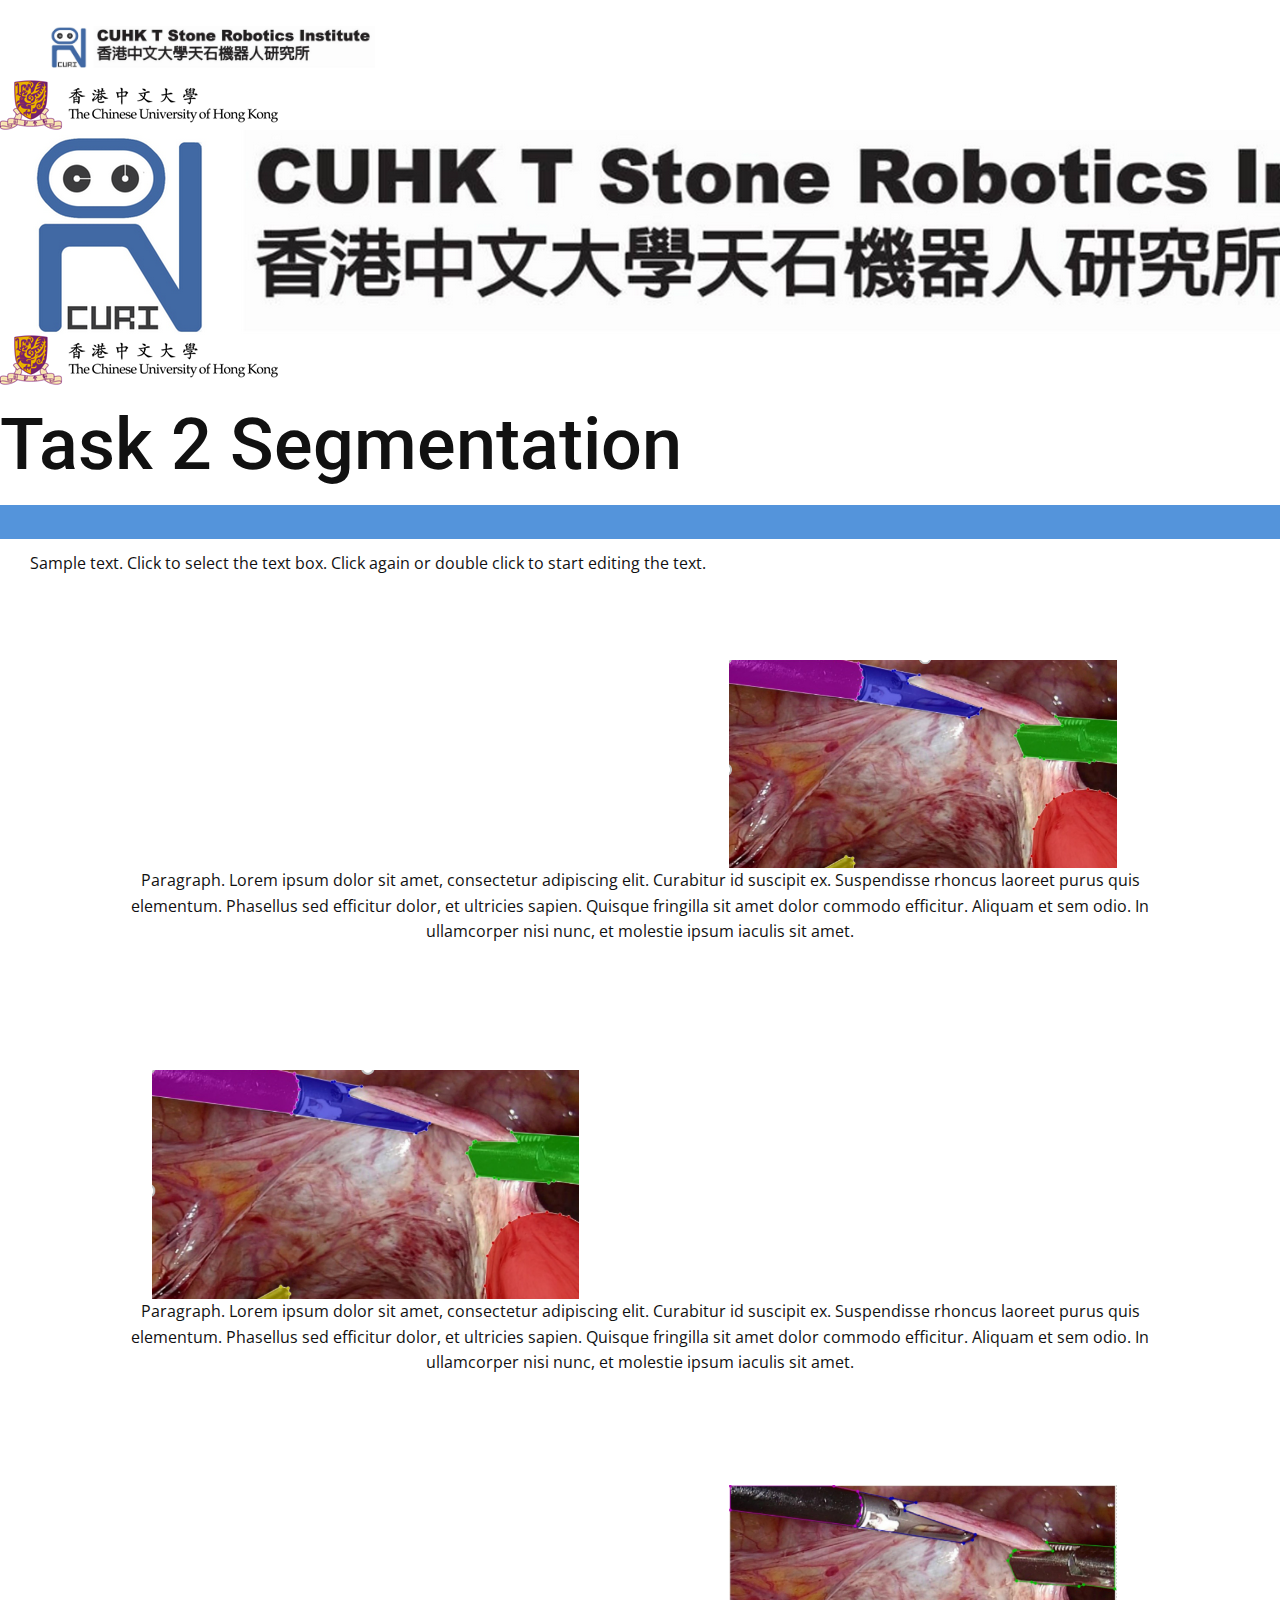
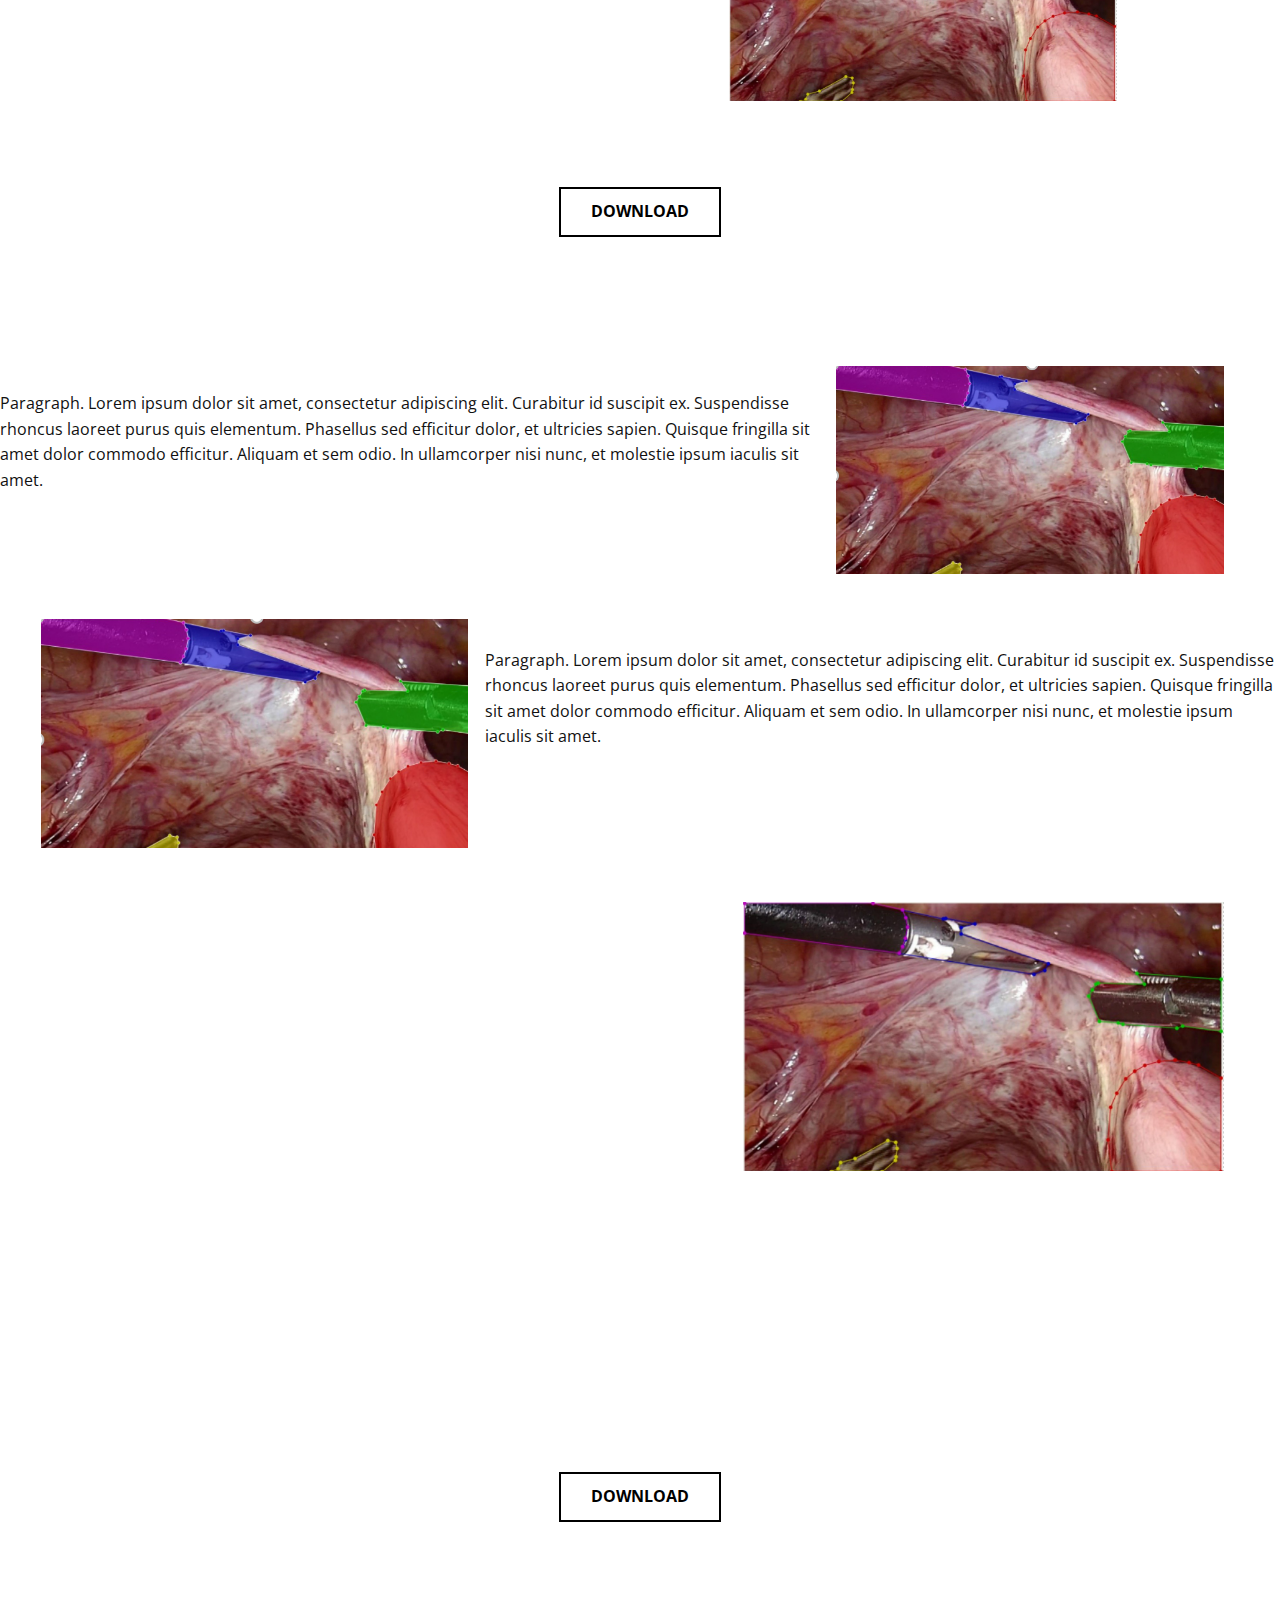
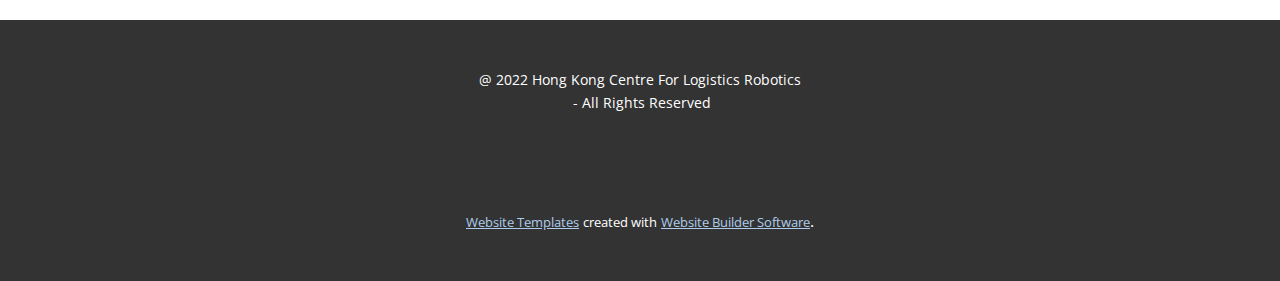
<file: Task-2.html>
<!DOCTYPE html>
<html style="font-size: 16px;">
  <head>
    <meta name="viewport" content="width=device-width, initial-scale=1.0">
    <meta charset="utf-8">
    <meta name="keywords" content="TASK 1">
    <meta name="description" content="">
    <meta name="page_type" content="np-template-header-footer-from-plugin">
    <title>Task 2</title>
    <link rel="stylesheet" href="nicepage.css" media="screen">
<link rel="stylesheet" href="Task-2.css" media="screen">
    <script class="u-script" type="text/javascript" src="jquery.js" defer=""></script>
    <script class="u-script" type="text/javascript" src="nicepage.js" defer=""></script>
    <meta name="generator" content="Nicepage 3.17.5, nicepage.com">
    <link id="u-theme-google-font" rel="stylesheet" href="https://fonts.googleapis.com/css?family=Roboto:100,100i,300,300i,400,400i,500,500i,700,700i,900,900i|Open+Sans:300,300i,400,400i,600,600i,700,700i,800,800i">
    
    
    
    
    <script type="application/ld+json">{
		"@context": "http://schema.org",
		"@type": "Organization",
		"name": "",
		"logo": "images/curi-logo.png"
}</script>
    <meta property="og:title" content="Task 2">
    <meta property="og:type" content="website">
    <meta name="theme-color" content="#478ac9">
  </head>
  <body class="u-body"><header class="u-align-center-sm u-align-center-xs u-clearfix u-header u-header" id="sec-9c58"><div class="u-clearfix u-sheet u-sheet-1">
        <a href="https://nicepage.com/static-site-generator" class="u-hidden-lg u-hidden-md u-hidden-xl u-image u-image-round u-logo u-image-1" data-image-width="1600" data-image-height="205">
          <img src="images/curi-logo.png" class="u-logo-image u-logo-image-1" data-image-width="338.0444">
        </a>
        <a href="https://nicepage.com/k/love-html-templates" class="u-hidden-lg u-hidden-md u-hidden-xl u-image u-logo u-image-2" data-image-width="278" data-image-height="50">
          <img src="images/cuhk-logo1.png" class="u-logo-image u-logo-image-2" data-image-width="269.3334">
        </a>
        <a href="http://ri.cuhk.edu.hk/" class="u-hidden-sm u-hidden-xs u-image u-logo u-image-3" data-image-width="1600" data-image-height="205" title="T Stone" target="_blank">
          <img src="images/curi-logo.png" class="u-logo-image u-logo-image-3" data-image-width="390">
        </a>
        <a href="https://www.cuhk.edu.hk/chinese/index.html" class="u-hidden-sm u-hidden-xs u-image u-logo u-image-4" data-image-width="278" data-image-height="50" title="CUHK" target="_blank">
          <img src="images/cuhk-logo1.png" class="u-logo-image u-logo-image-4" data-image-width="441.5385">
        </a>
      </div></header>
    <section class="u-clearfix u-section-1" id="sec-3d15">
      <div class="u-clearfix u-sheet u-sheet-1">
        <h1 class="u-text u-title u-text-1">Task 2 Segmentation </h1>
        <div class="u-custom-color-1 u-expanded-width u-shape u-shape-rectangle u-shape-1"></div>
        <p class="u-text u-text-2">Sample text. Click to select the text box. Click again or double click to start editing the text.</p>
      </div>
    </section>
    <section class="u-align-center u-clearfix u-hidden-xl u-section-2" id="sec-de89">
      <div class="u-clearfix u-sheet u-sheet-1">
        <div class="u-align-justify-lg u-align-justify-md u-align-justify-sm u-align-justify-xs u-container-style u-expanded-width-lg u-expanded-width-md u-expanded-width-sm u-expanded-width-xs u-group u-group-1">
          <div class="u-container-layout u-container-layout-1">
            <img class="u-expanded-width-xs u-image u-image-default u-image-1" src="images/Screenshot2021-06-25115952.png" alt="" data-image-width="646" data-image-height="346">
            <p class="u-text u-text-1">Paragraph. Lorem ipsum dolor sit amet, consectetur adipiscing elit. Curabitur id suscipit ex. Suspendisse rhoncus laoreet purus quis elementum. Phasellus sed efficitur dolor, et ultricies sapien. Quisque fringilla sit amet dolor commodo efficitur. Aliquam et sem odio. In ullamcorper nisi nunc, et molestie ipsum iaculis sit amet.</p>
            <img class="u-image u-image-default u-image-2" src="images/Screenshot2021-06-25115952.png" alt="" data-image-width="646" data-image-height="346">
            <p class="u-text u-text-2">Paragraph. Lorem ipsum dolor sit amet, consectetur adipiscing elit. Curabitur id suscipit ex. Suspendisse rhoncus laoreet purus quis elementum. Phasellus sed efficitur dolor, et ultricies sapien. Quisque fringilla sit amet dolor commodo efficitur. Aliquam et sem odio. In ullamcorper nisi nunc, et molestie ipsum iaculis sit amet.</p>
            <img class="u-image u-image-default u-image-3" src="images/Screenshot2021-06-25120130.png" alt="" data-image-width="669" data-image-height="373">
          </div>
        </div>
        <a href="Page-1.html" class="u-border-2 u-border-black u-btn u-button-style u-hover-black u-none u-text-black u-text-hover-white u-btn-1">DOWNLOAD</a>
      </div>
    </section>
    <section class="u-align-center u-clearfix u-hidden-lg u-hidden-md u-hidden-sm u-hidden-xs u-section-3" id="sec-a9a2">
      <div class="u-clearfix u-sheet u-sheet-1">
        <div class="u-container-style u-expanded-width-lg u-expanded-width-md u-expanded-width-sm u-expanded-width-xs u-group u-group-1">
          <div class="u-container-layout u-container-layout-1">
            <img class="u-expanded-width-xs u-hidden-lg u-hidden-md u-hidden-sm u-image u-image-default u-image-1" src="images/Screenshot2021-06-25115952.png" alt="" data-image-width="646" data-image-height="346">
            <p class="u-text u-text-1">Paragraph. Lorem ipsum dolor sit amet, consectetur adipiscing elit. Curabitur id suscipit ex. Suspendisse rhoncus laoreet purus quis elementum. Phasellus sed efficitur dolor, et ultricies sapien. Quisque fringilla sit amet dolor commodo efficitur. Aliquam et sem odio. In ullamcorper nisi nunc, et molestie ipsum iaculis sit amet.</p>
            <img class="u-image u-image-default u-image-2" src="images/Screenshot2021-06-25115952.png" alt="" data-image-width="646" data-image-height="346">
            <p class="u-text u-text-2">Paragraph. Lorem ipsum dolor sit amet, consectetur adipiscing elit. Curabitur id suscipit ex. Suspendisse rhoncus laoreet purus quis elementum. Phasellus sed efficitur dolor, et ultricies sapien. Quisque fringilla sit amet dolor commodo efficitur. Aliquam et sem odio. In ullamcorper nisi nunc, et molestie ipsum iaculis sit amet.</p>
            <img class="u-image u-image-default u-image-3" src="images/Screenshot2021-06-25120130.png" alt="" data-image-width="669" data-image-height="373">
          </div>
        </div>
        <a href="Page-1.html" class="u-border-2 u-border-black u-btn u-button-style u-hover-black u-none u-text-black u-text-hover-white u-btn-1">DOWNLOAD</a>
      </div>
    </section>
    
    
    <footer class="u-align-center u-clearfix u-footer u-grey-80 u-footer" id="sec-9d10"><div class="u-clearfix u-sheet u-sheet-1">
        <p class="u-small-text u-text u-text-variant u-text-1">@ 2022 Hong Kong Centre For Logistics Robotics<br>&nbsp;- All Rights Reserved
        </p>
      </div></footer>
    <section class="u-backlink u-clearfix u-grey-80">
      <a class="u-link" href="https://nicepage.com/website-templates" target="_blank">
        <span>Website Templates</span>
      </a>
      <p class="u-text">
        <span>created with</span>
      </p>
      <a class="u-link" href="https://nicepage.com/" target="_blank">
        <span>Website Builder Software</span>
      </a>. 
    </section>
  </body>
</html>
</file>
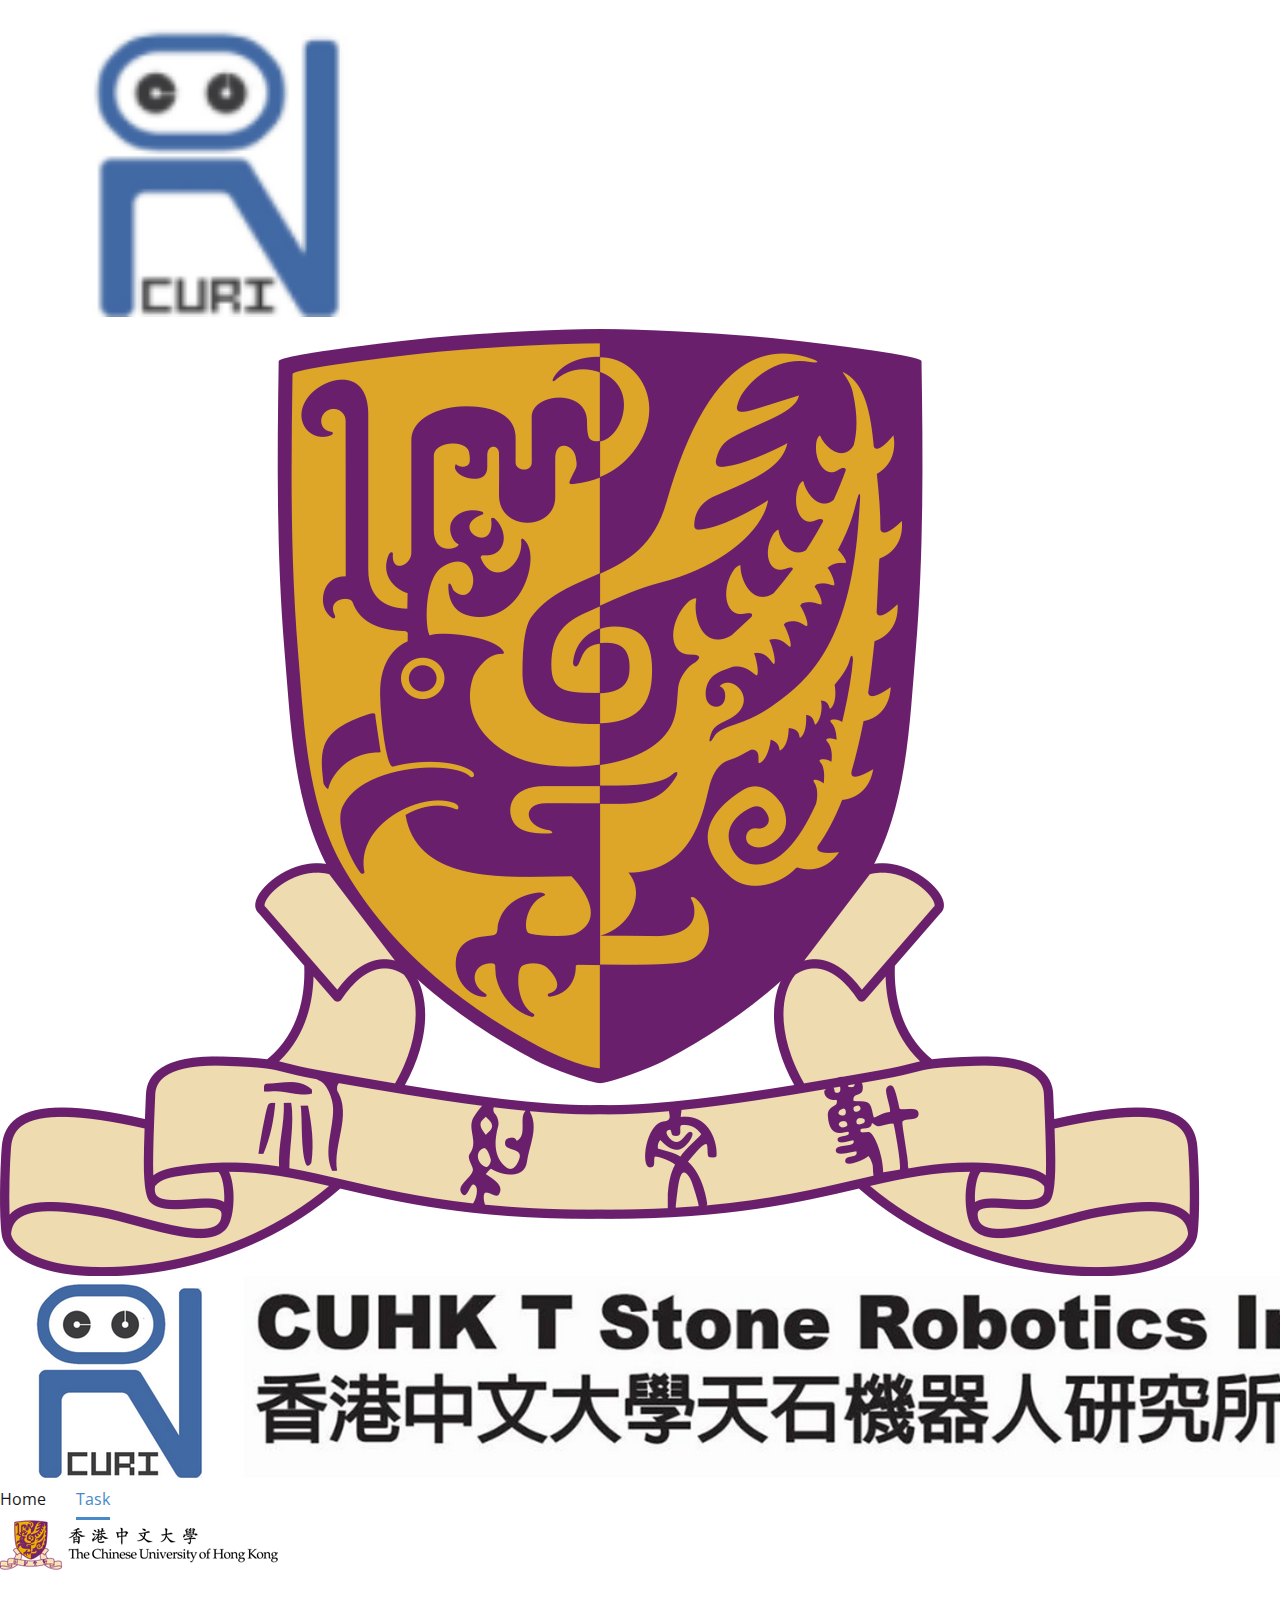
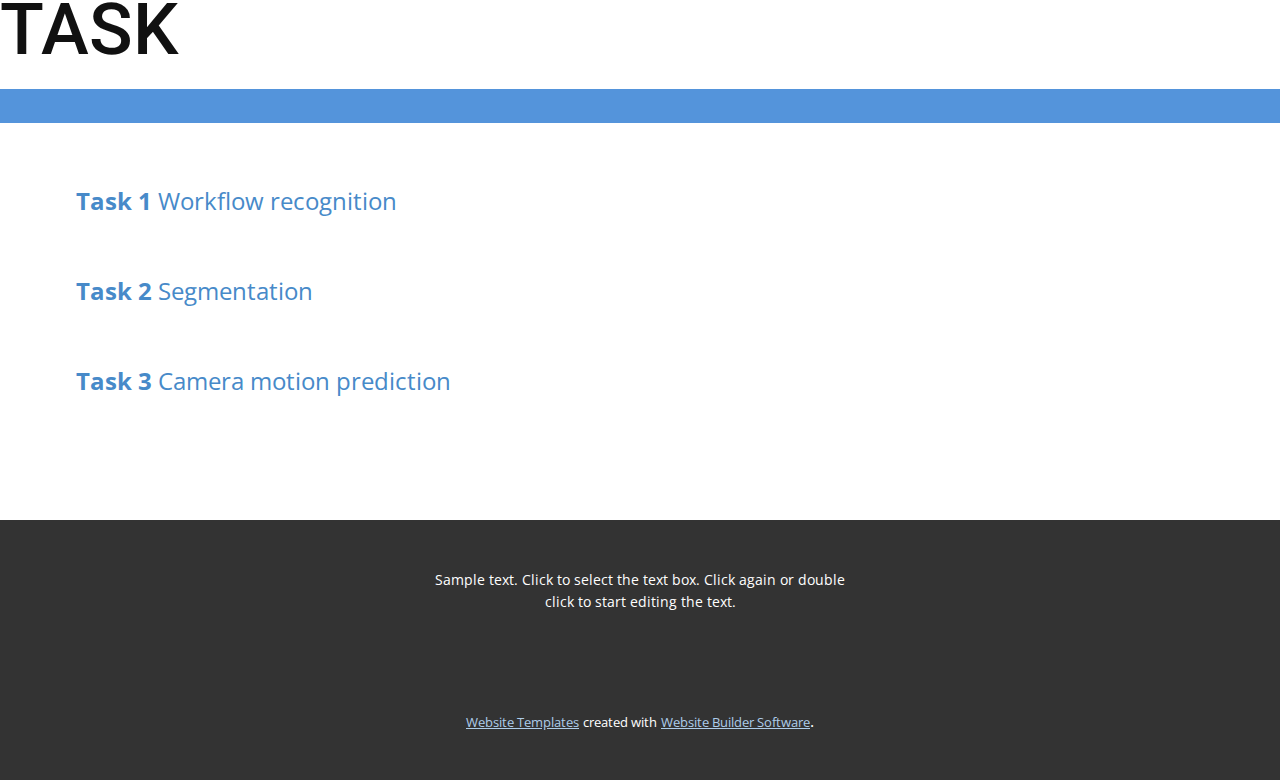
<file: Task.html>
<!DOCTYPE html>
<html style="font-size: 16px;">
  <head>
    <meta name="viewport" content="width=device-width, initial-scale=1.0">
    <meta charset="utf-8">
    <meta name="keywords" content="TASK 1">
    <meta name="description" content="">
    <meta name="page_type" content="np-template-header-footer-from-plugin">
    <title>Task</title>
    <link rel="stylesheet" href="nicepage.css" media="screen">
<link rel="stylesheet" href="Task.css" media="screen">
    <script class="u-script" type="text/javascript" src="jquery.js" defer=""></script>
    <script class="u-script" type="text/javascript" src="nicepage.js" defer=""></script>
    <meta name="generator" content="Nicepage 3.17.5, nicepage.com">
    <link id="u-theme-google-font" rel="stylesheet" href="https://fonts.googleapis.com/css?family=Roboto:100,100i,300,300i,400,400i,500,500i,700,700i,900,900i|Open+Sans:300,300i,400,400i,600,600i,700,700i,800,800i">
    
    
    <script type="application/ld+json">{
		"@context": "http://schema.org",
		"@type": "Organization",
		"name": "",
		"logo": "images/t_stone_logo11.png"
}</script>
    <meta property="og:title" content="Task">
    <meta property="og:type" content="website">
    <meta name="theme-color" content="#478ac9">
  </head>
  <body class="u-body"><header class="u-align-center-sm u-align-center-xs u-clearfix u-header u-header" id="sec-9c58"><div class="u-clearfix u-sheet u-sheet-1">
        <a href="https://nicepage.com/static-site-generator" class="u-hidden-lg u-hidden-md u-hidden-xl u-image u-image-round u-logo u-image-1" data-image-width="150" data-image-height="132">
          <img src="images/t_stone_logo11.png" class="u-logo-image u-logo-image-1" data-image-width="97">
        </a>
        <a href="https://nicepage.com/k/love-html-templates" class="u-hidden-lg u-hidden-md u-hidden-xl u-image u-logo u-image-2" data-image-width="1200" data-image-height="947">
          <img src="images/CUHK.png" class="u-logo-image u-logo-image-2" data-image-width="83.1316">
        </a>
        <div class="u-social-icons u-spacing-10 u-social-icons-1"></div>
        <a href="http://ri.cuhk.edu.hk/" class="u-hidden-sm u-hidden-xs u-image u-logo u-image-3" data-image-width="1600" data-image-height="205" title="T Stone">
          <img src="images/curi-logo.png" class="u-logo-image u-logo-image-3" data-image-width="406">
        </a>
        <nav class="spacing_menu u-align-left u-menu u-menu-dropdown u-offcanvas u-offcanvas-shift u-menu-1" data-responsive-from="MD" data-submenu-level="on-click">
          <div class="menu-collapse" style="font-size: 1.5rem; letter-spacing: 0px; font-weight: 700; text-transform: uppercase;">
            <a class="u-button-style u-custom-active-border-color u-custom-active-color u-custom-border u-custom-border-color u-custom-borders u-custom-hover-border-color u-custom-hover-color u-custom-left-right-menu-spacing u-custom-text-active-color u-custom-text-color u-custom-text-hover-color u-custom-top-bottom-menu-spacing u-nav-link" href="#">
              <svg class="u-svg-link" preserveAspectRatio="xMidYMin slice" viewBox="0 0 302 302" style=""><use xmlns:xlink="http://www.w3.org/1999/xlink" xlink:href="#svg-8a8f"></use></svg>
              <svg xmlns="http://www.w3.org/2000/svg" xmlns:xlink="http://www.w3.org/1999/xlink" version="1.1" id="svg-8a8f" x="0px" y="0px" viewBox="0 0 302 302" style="enable-background:new 0 0 302 302;" xml:space="preserve" class="u-svg-content"><g><rect y="36" width="302" height="30"></rect><rect y="236" width="302" height="30"></rect><rect y="136" width="302" height="30"></rect>
</g><g></g><g></g><g></g><g></g><g></g><g></g><g></g><g></g><g></g><g></g><g></g><g></g><g></g><g></g><g></g></svg>
            </a>
          </div>
          <div class="u-custom-menu u-nav-container">
            <ul class="u-nav u-spacing-30 u-unstyled u-nav-1"><li class="u-nav-item"><a class="u-border-3 u-border-active-palette-1-base u-border-hover-palette-1-base u-border-no-left u-border-no-right u-border-no-top u-button-style u-nav-link u-text-active-palette-1-base u-text-grey-90 u-text-hover-grey-90" href="Home.html" style="padding: 10px 0px;">Home</a>
</li><li class="u-nav-item"><a class="u-border-3 u-border-active-palette-1-base u-border-hover-palette-1-base u-border-no-left u-border-no-right u-border-no-top u-button-style u-nav-link u-text-active-palette-1-base u-text-grey-90 u-text-hover-grey-90" href="Task.html" style="padding: 10px 0px;">Task</a><div class="u-nav-popup"><ul class="u-h-spacing-43 u-nav u-unstyled u-v-spacing-24 u-nav-2"><li class="u-nav-item"><a class="u-button-style u-nav-link u-white" href="Task-1.html">Task 1 Workflow recognition</a>
</li><li class="u-nav-item"><a class="u-button-style u-nav-link u-white" href="Task-2.html">Task 2 Segmentation</a>
</li><li class="u-nav-item"><a class="u-button-style u-nav-link u-white" href="Task3.html">Task 3 Camera motion prediction </a>
</li></ul>
</div>
</li></ul>
          </div>
          <div class="u-custom-menu u-nav-container-collapse">
            <div class="u-align-center u-container-style u-inner-container-layout u-opacity u-opacity-95 u-palette-1-dark-1 u-sidenav">
              <div class="u-sidenav-overflow">
                <div class="u-menu-close"></div>
                <ul class="u-align-center-md u-align-center-sm u-align-center-xs u-align-left-lg u-align-left-xl u-nav u-popupmenu-items u-spacing-10 u-unstyled u-nav-3"><li class="u-nav-item"><a class="u-button-style u-nav-link" href="Home.html" style="padding: 10px 0px;">Home</a>
</li><li class="u-nav-item"><a class="u-button-style u-nav-link" href="Task.html" style="padding: 10px 0px;">Task</a><div class="u-nav-popup"><ul class="u-h-spacing-43 u-nav u-unstyled u-v-spacing-24 u-nav-4"><li class="u-nav-item"><a class="u-button-style u-nav-link" href="Task-1.html">Task 1 Workflow recognition</a>
</li><li class="u-nav-item"><a class="u-button-style u-nav-link" href="Task-2.html">Task 2 Segmentation</a>
</li><li class="u-nav-item"><a class="u-button-style u-nav-link" href="Task3.html">Task 3 Camera motion prediction </a>
</li></ul>
</div>
</li></ul>
              </div>
            </div>
            <div class="u-menu-overlay u-opacity u-opacity-70 u-palette-1-light-3"></div>
          </div>
        </nav>
        <a href="https://nicepage.com/k/flask-html-templates" class="u-hidden-sm u-hidden-xs u-image u-logo u-image-4" data-image-width="278" data-image-height="50">
          <img src="images/cuhk-logo1.png" class="u-logo-image u-logo-image-4" data-image-width="441.5385">
        </a>
      </div></header>
    <section class="u-clearfix u-section-1" id="sec-3d15">
      <div class="u-clearfix u-sheet u-sheet-1">
        <h1 class="u-text u-title u-text-1">TASK&nbsp;</h1>
        <div class="u-custom-color-1 u-expanded-width u-shape u-shape-rectangle u-shape-1"></div>
        <div class="u-list u-list-1">
          <div class="u-repeater u-repeater-1">
            <div class="u-container-style u-list-item u-repeater-item">
              <div class="u-container-layout u-similar-container u-container-layout-1">
                <a href="Task-1.html" data-page-id="45336950" class="u-active-none u-btn u-button-style u-hover-none u-none u-text-palette-1-base u-btn-1">
                  <span style="font-weight: 700;">T<span style="font-weight: 700;">ask 1</span>
                  </span> Workflow recognition
                </a>
              </div>
            </div>
            <div class="u-container-style u-list-item u-repeater-item">
              <div class="u-container-layout u-similar-container u-container-layout-2">
                <a href="Task-2.html" data-page-id="449325581" class="u-active-none u-btn u-button-style u-hover-none u-none u-text-palette-1-base u-btn-2">
                  <span style="font-weight: 700;">Task 2</span> Segmentation 
                </a>
              </div>
            </div>
            <div class="u-container-style u-list-item u-repeater-item">
              <div class="u-container-layout u-similar-container u-container-layout-3">
                <a href="Task3.html" data-page-id="2193921294" class="u-active-none u-btn u-button-style u-hover-none u-none u-text-palette-1-base u-btn-3">
                  <span style="font-weight: 700;">Task 3 </span>Camera motion prediction 
                </a>
              </div>
            </div>
          </div>
        </div>
      </div>
    </section>
    
    
    <footer class="u-align-center u-clearfix u-footer u-grey-80 u-footer" id="sec-9d10"><div class="u-clearfix u-sheet u-sheet-1">
        <p class="u-small-text u-text u-text-variant u-text-1">Sample text. Click to select the text box. Click again or double click to start editing the text.</p>
      </div></footer>
    <section class="u-backlink u-clearfix u-grey-80">
      <a class="u-link" href="https://nicepage.com/website-templates" target="_blank">
        <span>Website Templates</span>
      </a>
      <p class="u-text">
        <span>created with</span>
      </p>
      <a class="u-link" href="https://nicepage.com/" target="_blank">
        <span>Website Builder Software</span>
      </a>. 
    </section>
  </body>
</html>
</file>
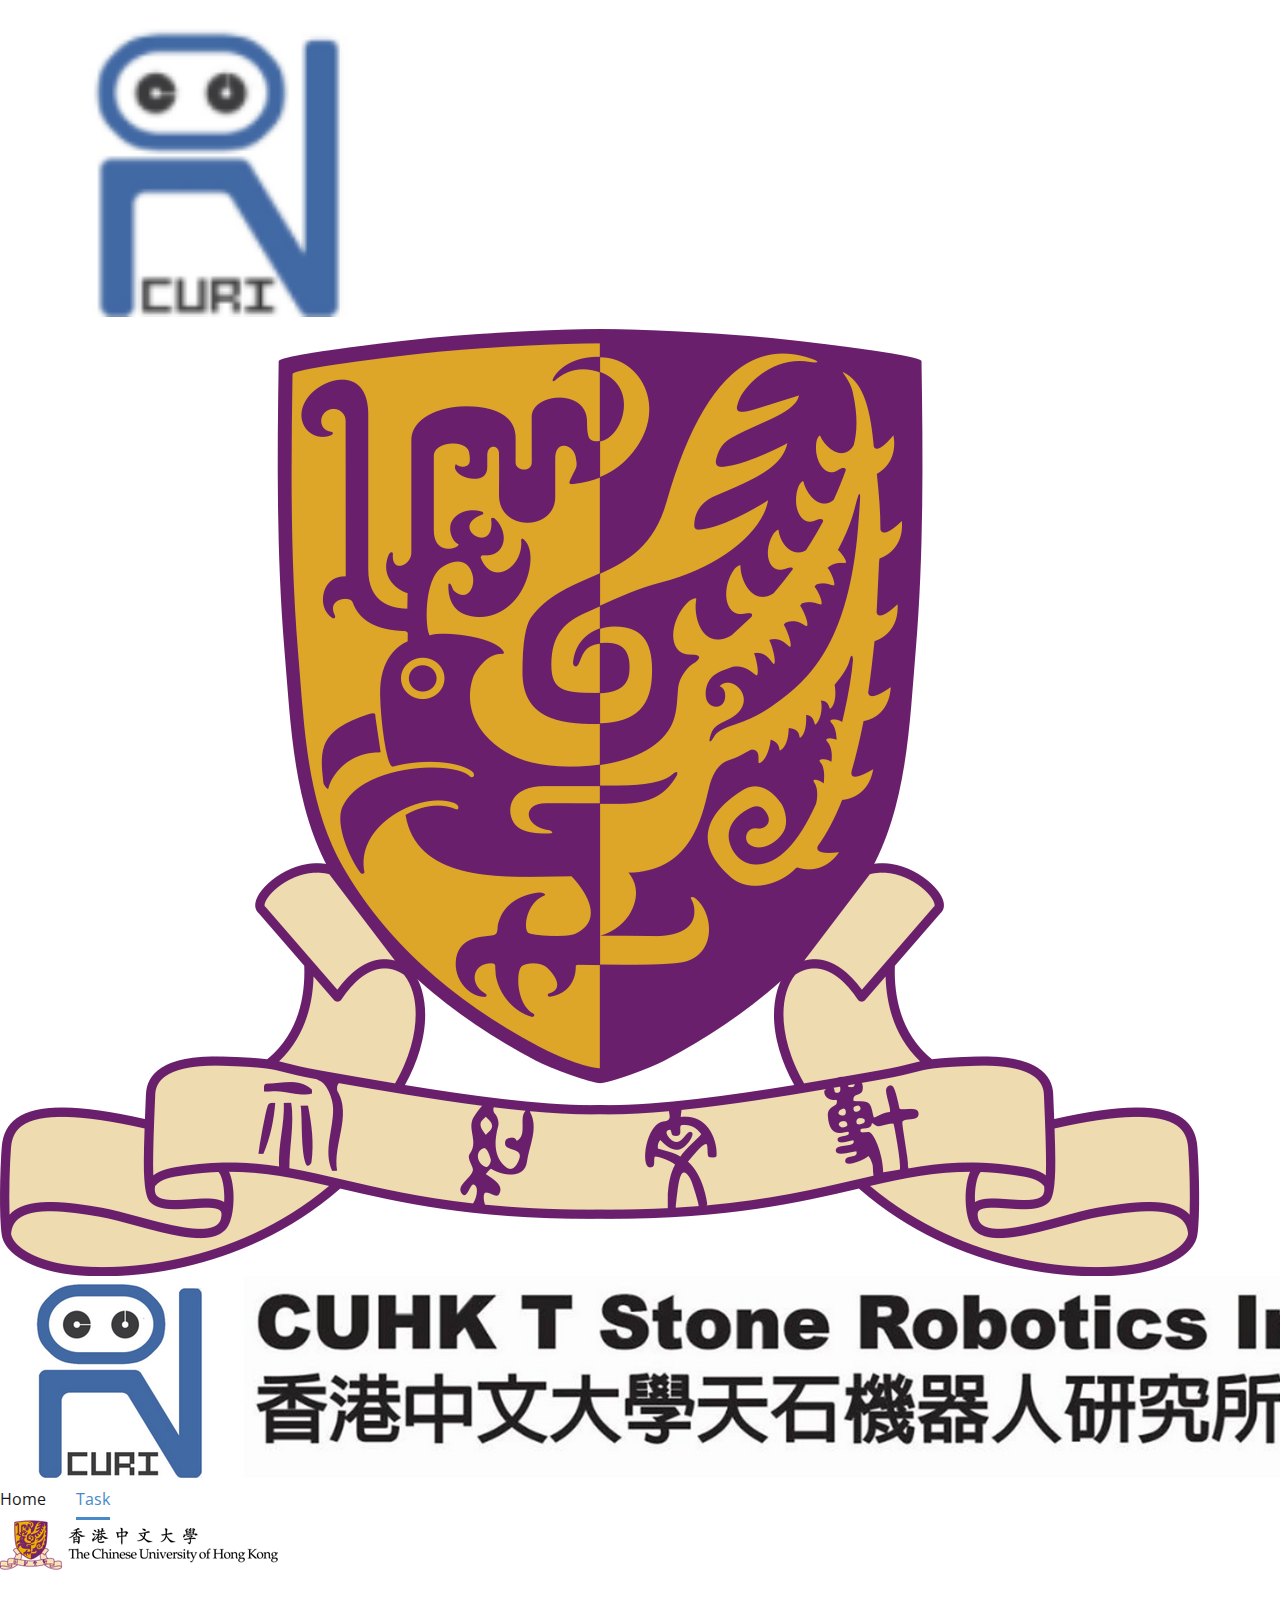
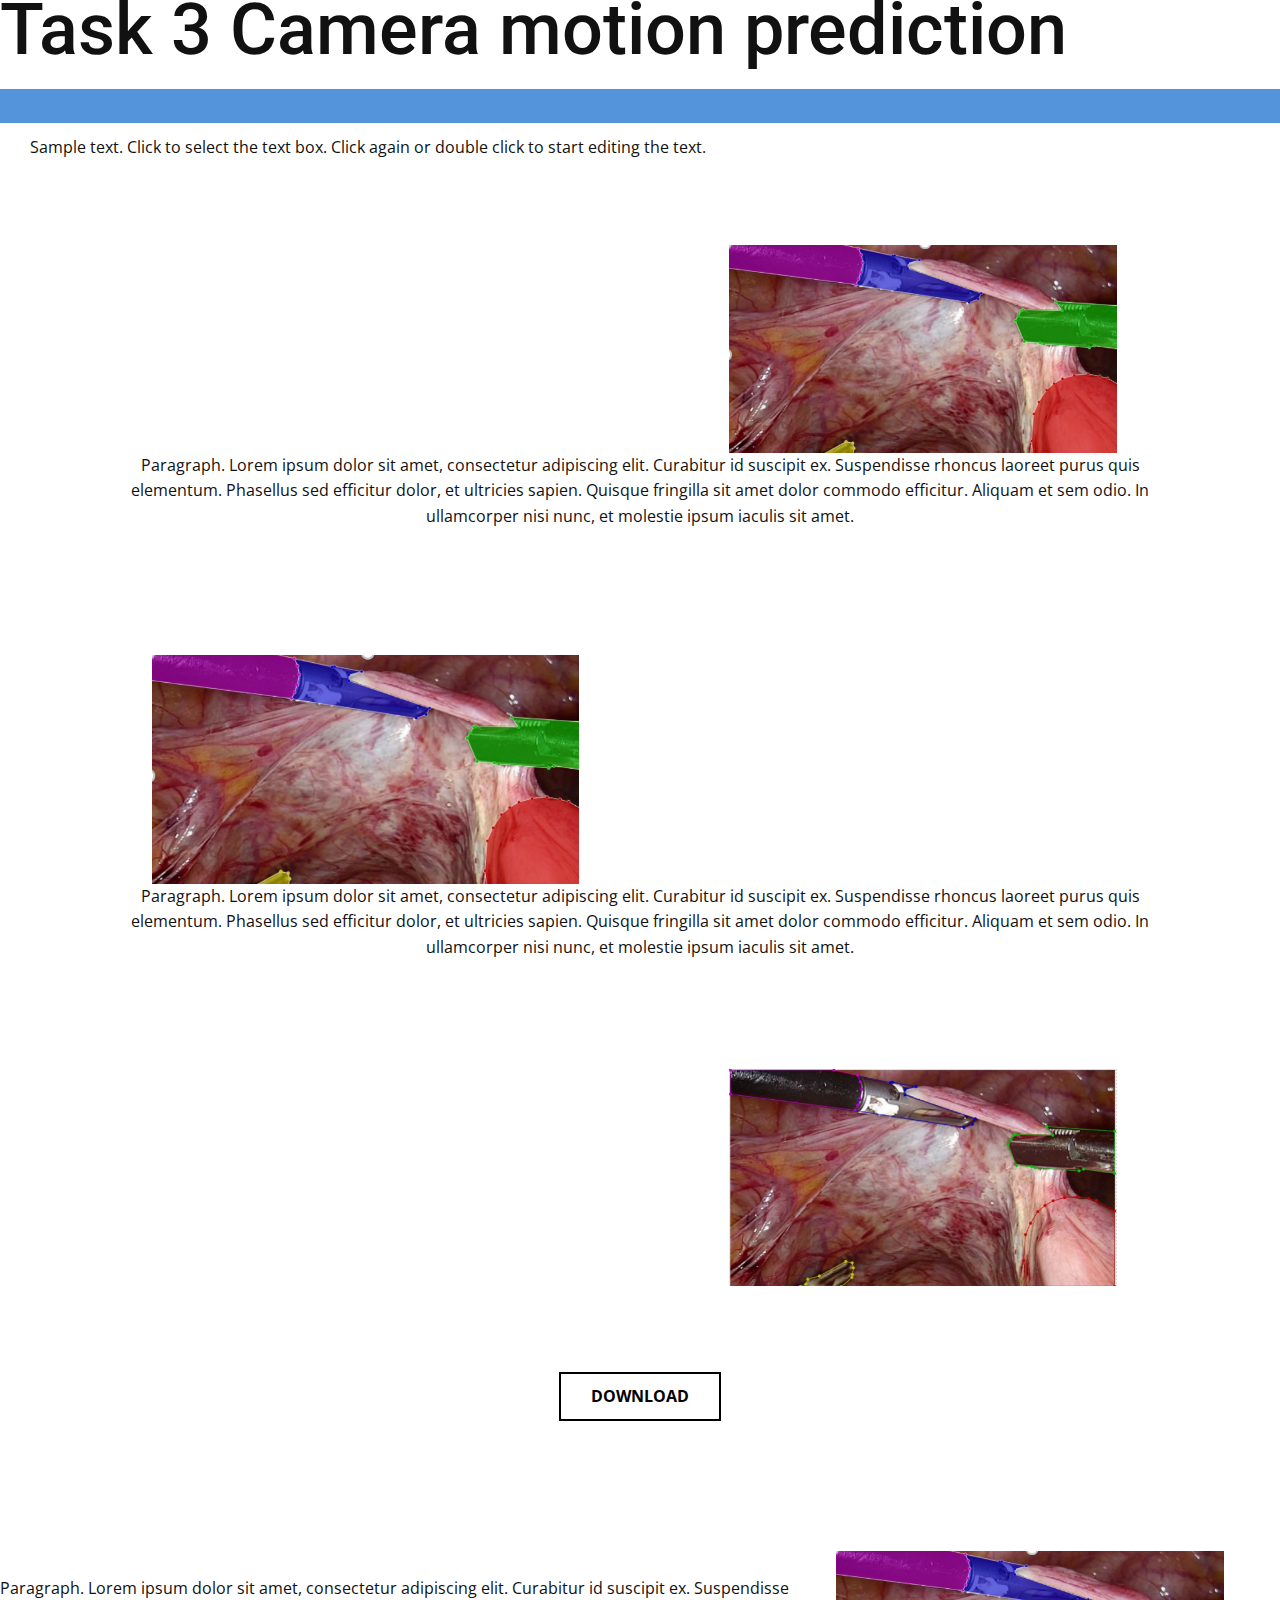
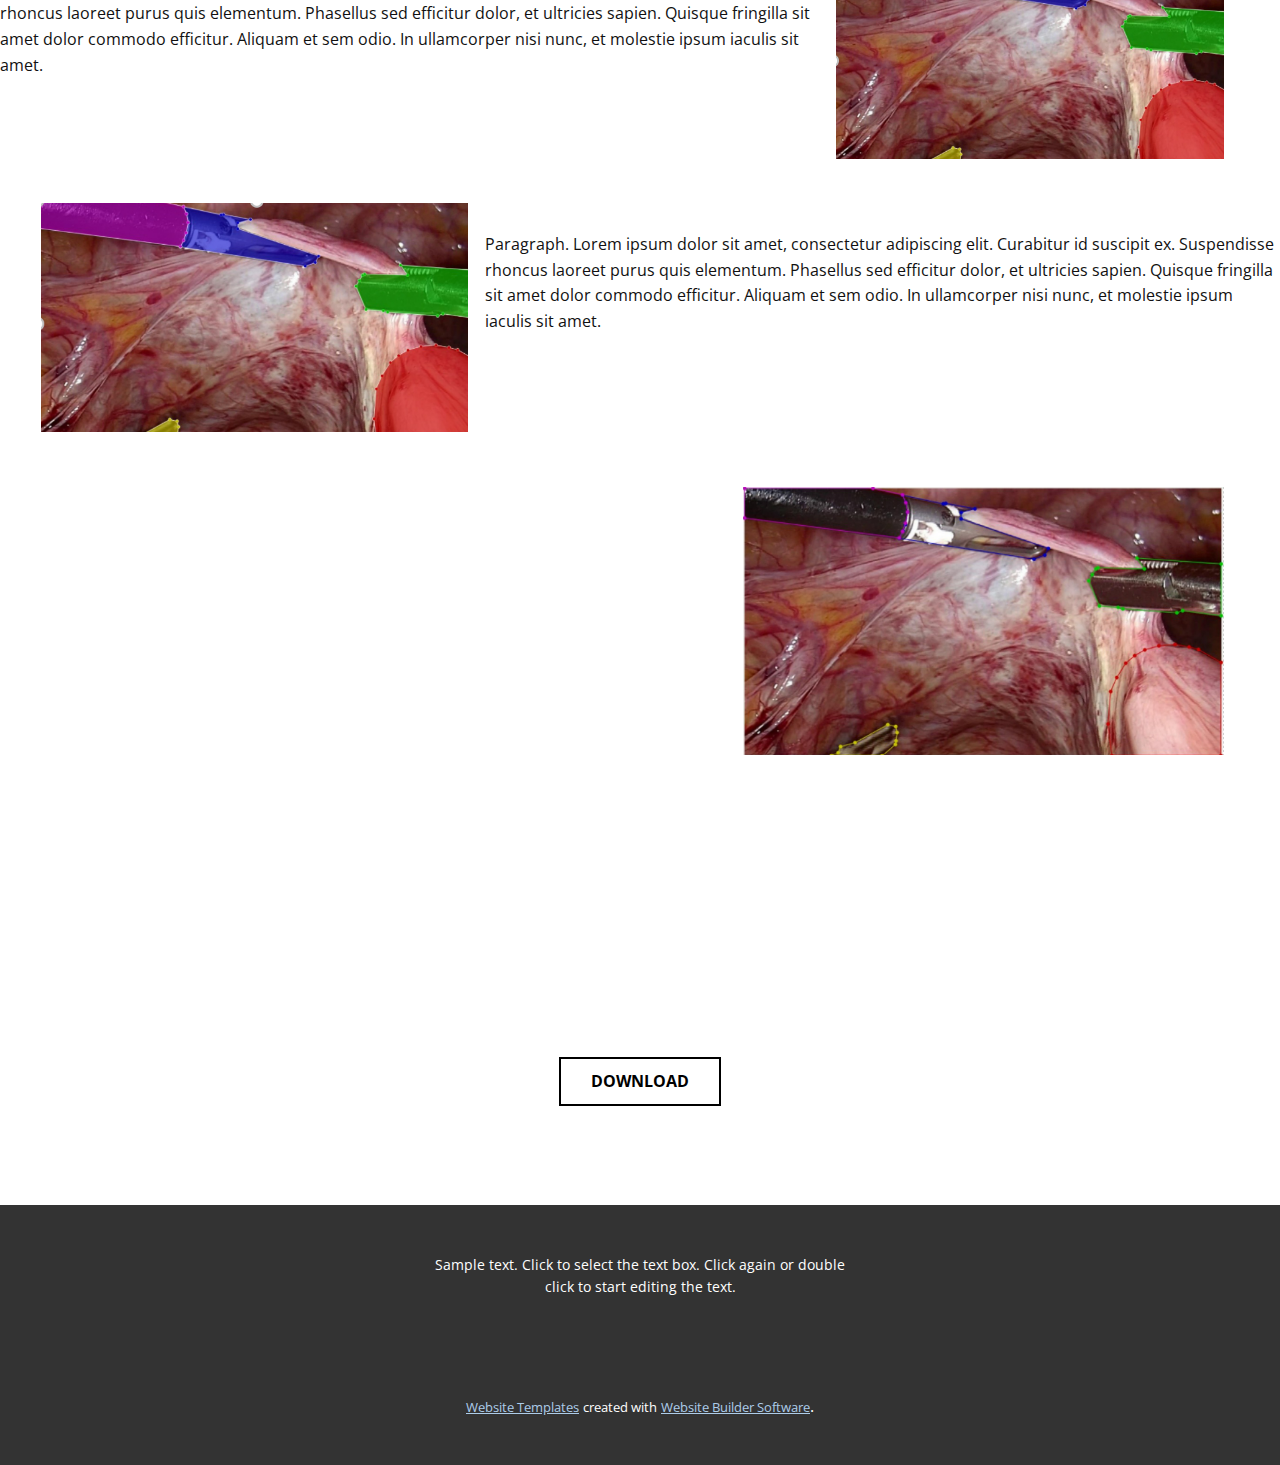
<file: Task3.html>
<!DOCTYPE html>
<html style="font-size: 16px;">
  <head>
    <meta name="viewport" content="width=device-width, initial-scale=1.0">
    <meta charset="utf-8">
    <meta name="keywords" content="TASK 1">
    <meta name="description" content="">
    <meta name="page_type" content="np-template-header-footer-from-plugin">
    <title>Task3</title>
    <link rel="stylesheet" href="nicepage.css" media="screen">
<link rel="stylesheet" href="Task3.css" media="screen">
    <script class="u-script" type="text/javascript" src="jquery.js" defer=""></script>
    <script class="u-script" type="text/javascript" src="nicepage.js" defer=""></script>
    <meta name="generator" content="Nicepage 3.17.5, nicepage.com">
    <link id="u-theme-google-font" rel="stylesheet" href="https://fonts.googleapis.com/css?family=Roboto:100,100i,300,300i,400,400i,500,500i,700,700i,900,900i|Open+Sans:300,300i,400,400i,600,600i,700,700i,800,800i">
    
    
    
    
    <script type="application/ld+json">{
		"@context": "http://schema.org",
		"@type": "Organization",
		"name": "",
		"logo": "images/t_stone_logo11.png"
}</script>
    <meta property="og:title" content="Task3">
    <meta property="og:type" content="website">
    <meta name="theme-color" content="#478ac9">
  </head>
  <body class="u-body"><header class="u-align-center-sm u-align-center-xs u-clearfix u-header u-header" id="sec-9c58"><div class="u-clearfix u-sheet u-sheet-1">
        <a href="https://nicepage.com/static-site-generator" class="u-hidden-lg u-hidden-md u-hidden-xl u-image u-image-round u-logo u-image-1" data-image-width="150" data-image-height="132">
          <img src="images/t_stone_logo11.png" class="u-logo-image u-logo-image-1" data-image-width="97">
        </a>
        <a href="https://nicepage.com/k/love-html-templates" class="u-hidden-lg u-hidden-md u-hidden-xl u-image u-logo u-image-2" data-image-width="1200" data-image-height="947">
          <img src="images/CUHK.png" class="u-logo-image u-logo-image-2" data-image-width="83.1316">
        </a>
        <div class="u-social-icons u-spacing-10 u-social-icons-1"></div>
        <a href="http://ri.cuhk.edu.hk/" class="u-hidden-sm u-hidden-xs u-image u-logo u-image-3" data-image-width="1600" data-image-height="205" title="T Stone">
          <img src="images/curi-logo.png" class="u-logo-image u-logo-image-3" data-image-width="406">
        </a>
        <nav class="spacing_menu u-align-left u-menu u-menu-dropdown u-offcanvas u-offcanvas-shift u-menu-1" data-responsive-from="MD" data-submenu-level="on-click">
          <div class="menu-collapse" style="font-size: 1.5rem; letter-spacing: 0px; font-weight: 700; text-transform: uppercase;">
            <a class="u-button-style u-custom-active-border-color u-custom-active-color u-custom-border u-custom-border-color u-custom-borders u-custom-hover-border-color u-custom-hover-color u-custom-left-right-menu-spacing u-custom-text-active-color u-custom-text-color u-custom-text-hover-color u-custom-top-bottom-menu-spacing u-nav-link" href="#">
              <svg class="u-svg-link" preserveAspectRatio="xMidYMin slice" viewBox="0 0 302 302" style=""><use xmlns:xlink="http://www.w3.org/1999/xlink" xlink:href="#svg-8a8f"></use></svg>
              <svg xmlns="http://www.w3.org/2000/svg" xmlns:xlink="http://www.w3.org/1999/xlink" version="1.1" id="svg-8a8f" x="0px" y="0px" viewBox="0 0 302 302" style="enable-background:new 0 0 302 302;" xml:space="preserve" class="u-svg-content"><g><rect y="36" width="302" height="30"></rect><rect y="236" width="302" height="30"></rect><rect y="136" width="302" height="30"></rect>
</g><g></g><g></g><g></g><g></g><g></g><g></g><g></g><g></g><g></g><g></g><g></g><g></g><g></g><g></g><g></g></svg>
            </a>
          </div>
          <div class="u-custom-menu u-nav-container">
            <ul class="u-nav u-spacing-30 u-unstyled u-nav-1"><li class="u-nav-item"><a class="u-border-3 u-border-active-palette-1-base u-border-hover-palette-1-base u-border-no-left u-border-no-right u-border-no-top u-button-style u-nav-link u-text-active-palette-1-base u-text-grey-90 u-text-hover-grey-90" href="Home.html" style="padding: 10px 0px;">Home</a>
</li><li class="u-nav-item"><a class="u-border-3 u-border-active-palette-1-base u-border-hover-palette-1-base u-border-no-left u-border-no-right u-border-no-top u-button-style u-nav-link u-text-active-palette-1-base u-text-grey-90 u-text-hover-grey-90" href="Task.html" style="padding: 10px 0px;">Task</a><div class="u-nav-popup"><ul class="u-h-spacing-43 u-nav u-unstyled u-v-spacing-24 u-nav-2"><li class="u-nav-item"><a class="u-button-style u-nav-link u-white" href="Task-1.html">Task 1 Workflow recognition</a>
</li><li class="u-nav-item"><a class="u-button-style u-nav-link u-white" href="Task-2.html">Task 2 Segmentation</a>
</li><li class="u-nav-item"><a class="u-button-style u-nav-link u-white" href="Task3.html">Task 3 Camera motion prediction </a>
</li></ul>
</div>
</li></ul>
          </div>
          <div class="u-custom-menu u-nav-container-collapse">
            <div class="u-align-center u-container-style u-inner-container-layout u-opacity u-opacity-95 u-palette-1-dark-1 u-sidenav">
              <div class="u-sidenav-overflow">
                <div class="u-menu-close"></div>
                <ul class="u-align-center-md u-align-center-sm u-align-center-xs u-align-left-lg u-align-left-xl u-nav u-popupmenu-items u-spacing-10 u-unstyled u-nav-3"><li class="u-nav-item"><a class="u-button-style u-nav-link" href="Home.html" style="padding: 10px 0px;">Home</a>
</li><li class="u-nav-item"><a class="u-button-style u-nav-link" href="Task.html" style="padding: 10px 0px;">Task</a><div class="u-nav-popup"><ul class="u-h-spacing-43 u-nav u-unstyled u-v-spacing-24 u-nav-4"><li class="u-nav-item"><a class="u-button-style u-nav-link" href="Task-1.html">Task 1 Workflow recognition</a>
</li><li class="u-nav-item"><a class="u-button-style u-nav-link" href="Task-2.html">Task 2 Segmentation</a>
</li><li class="u-nav-item"><a class="u-button-style u-nav-link" href="Task3.html">Task 3 Camera motion prediction </a>
</li></ul>
</div>
</li></ul>
              </div>
            </div>
            <div class="u-menu-overlay u-opacity u-opacity-70 u-palette-1-light-3"></div>
          </div>
        </nav>
        <a href="https://nicepage.com/k/flask-html-templates" class="u-hidden-sm u-hidden-xs u-image u-logo u-image-4" data-image-width="278" data-image-height="50">
          <img src="images/cuhk-logo1.png" class="u-logo-image u-logo-image-4" data-image-width="441.5385">
        </a>
      </div></header>
    <section class="u-clearfix u-section-1" id="sec-4ab1">
      <div class="u-clearfix u-sheet u-valign-middle-xs u-sheet-1">
        <h1 class="u-text u-title u-text-1">Task 3 Camera motion prediction </h1>
        <div class="u-custom-color-1 u-expanded-width u-shape u-shape-rectangle u-shape-1"></div>
        <p class="u-text u-text-2">Sample text. Click to select the text box. Click again or double click to start editing the text.</p>
      </div>
    </section>
    <section class="u-align-center u-clearfix u-hidden-xl u-section-2" id="sec-20c2">
      <div class="u-clearfix u-sheet u-sheet-1">
        <div class="u-align-justify-lg u-align-justify-md u-align-justify-sm u-align-justify-xs u-container-style u-expanded-width-lg u-expanded-width-md u-expanded-width-sm u-expanded-width-xs u-group u-group-1">
          <div class="u-container-layout u-container-layout-1">
            <img class="u-expanded-width-xs u-image u-image-default u-image-1" src="images/Screenshot2021-06-25115952.png" alt="" data-image-width="646" data-image-height="346">
            <p class="u-text u-text-1">Paragraph. Lorem ipsum dolor sit amet, consectetur adipiscing elit. Curabitur id suscipit ex. Suspendisse rhoncus laoreet purus quis elementum. Phasellus sed efficitur dolor, et ultricies sapien. Quisque fringilla sit amet dolor commodo efficitur. Aliquam et sem odio. In ullamcorper nisi nunc, et molestie ipsum iaculis sit amet.</p>
            <img class="u-image u-image-default u-image-2" src="images/Screenshot2021-06-25115952.png" alt="" data-image-width="646" data-image-height="346">
            <p class="u-text u-text-2">Paragraph. Lorem ipsum dolor sit amet, consectetur adipiscing elit. Curabitur id suscipit ex. Suspendisse rhoncus laoreet purus quis elementum. Phasellus sed efficitur dolor, et ultricies sapien. Quisque fringilla sit amet dolor commodo efficitur. Aliquam et sem odio. In ullamcorper nisi nunc, et molestie ipsum iaculis sit amet.</p>
            <img class="u-image u-image-default u-image-3" src="images/Screenshot2021-06-25120130.png" alt="" data-image-width="669" data-image-height="373">
          </div>
        </div>
        <a href="Page-1.html" class="u-border-2 u-border-black u-btn u-button-style u-hover-black u-none u-text-black u-text-hover-white u-btn-1">DOWNLOAD</a>
      </div>
    </section>
    <section class="u-align-center u-clearfix u-hidden-lg u-hidden-md u-hidden-sm u-hidden-xs u-section-3" id="sec-c96e">
      <div class="u-clearfix u-sheet u-sheet-1">
        <div class="u-container-style u-expanded-width u-group u-group-1">
          <div class="u-container-layout u-container-layout-1">
            <img class="u-expanded-width-xs u-hidden-lg u-hidden-md u-hidden-sm u-image u-image-default u-image-1" src="images/Screenshot2021-06-25115952.png" alt="" data-image-width="646" data-image-height="346">
            <p class="u-text u-text-1">Paragraph. Lorem ipsum dolor sit amet, consectetur adipiscing elit. Curabitur id suscipit ex. Suspendisse rhoncus laoreet purus quis elementum. Phasellus sed efficitur dolor, et ultricies sapien. Quisque fringilla sit amet dolor commodo efficitur. Aliquam et sem odio. In ullamcorper nisi nunc, et molestie ipsum iaculis sit amet.</p>
            <img class="u-image u-image-default u-image-2" src="images/Screenshot2021-06-25115952.png" alt="" data-image-width="646" data-image-height="346">
            <p class="u-text u-text-2">Paragraph. Lorem ipsum dolor sit amet, consectetur adipiscing elit. Curabitur id suscipit ex. Suspendisse rhoncus laoreet purus quis elementum. Phasellus sed efficitur dolor, et ultricies sapien. Quisque fringilla sit amet dolor commodo efficitur. Aliquam et sem odio. In ullamcorper nisi nunc, et molestie ipsum iaculis sit amet.</p>
            <img class="u-image u-image-default u-image-3" src="images/Screenshot2021-06-25120130.png" alt="" data-image-width="669" data-image-height="373">
          </div>
        </div>
        <a href="Page-1.html" class="u-border-2 u-border-black u-btn u-button-style u-hover-black u-none u-text-black u-text-hover-white u-btn-1">DOWNLOAD</a>
      </div>
    </section>
    
    
    <footer class="u-align-center u-clearfix u-footer u-grey-80 u-footer" id="sec-9d10"><div class="u-clearfix u-sheet u-sheet-1">
        <p class="u-small-text u-text u-text-variant u-text-1">Sample text. Click to select the text box. Click again or double click to start editing the text.</p>
      </div></footer>
    <section class="u-backlink u-clearfix u-grey-80">
      <a class="u-link" href="https://nicepage.com/website-templates" target="_blank">
        <span>Website Templates</span>
      </a>
      <p class="u-text">
        <span>created with</span>
      </p>
      <a class="u-link" href="https://nicepage.com/" target="_blank">
        <span>Website Builder Software</span>
      </a>. 
    </section>
  </body>
</html>
</file>
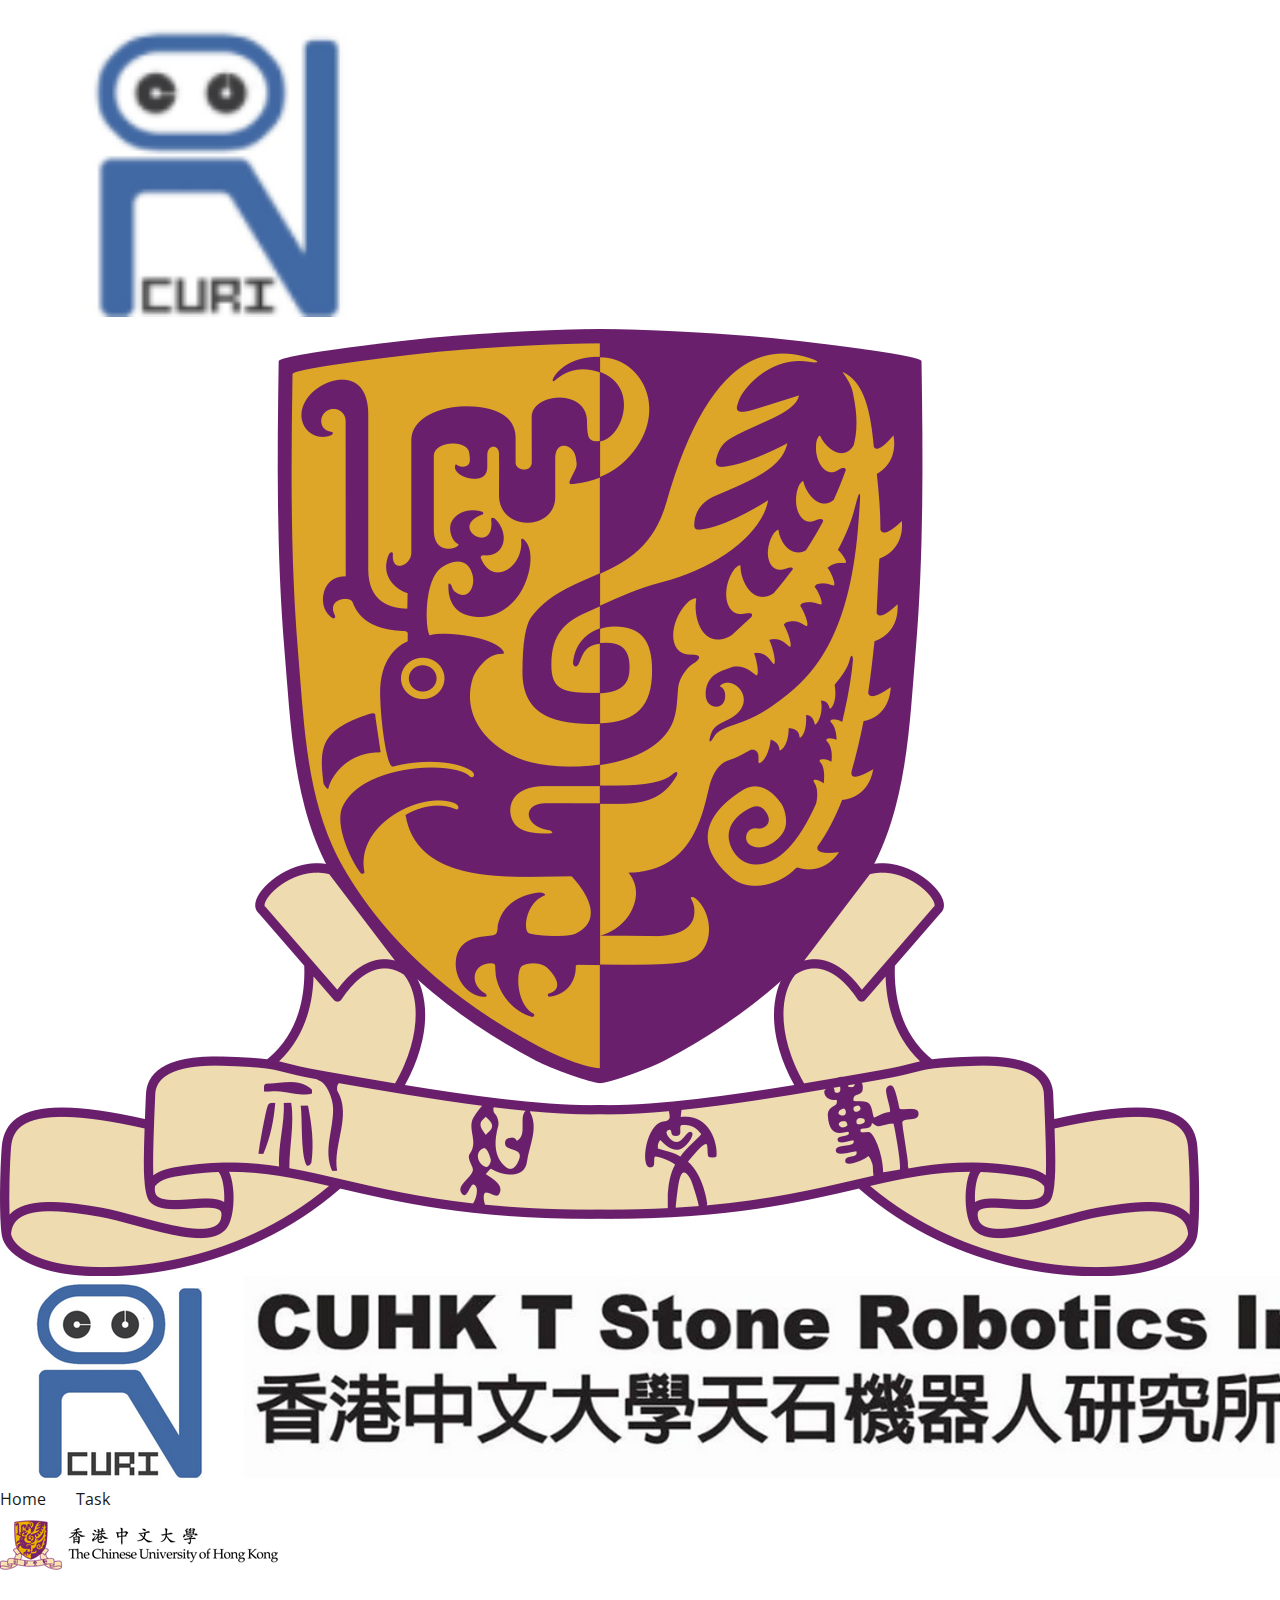
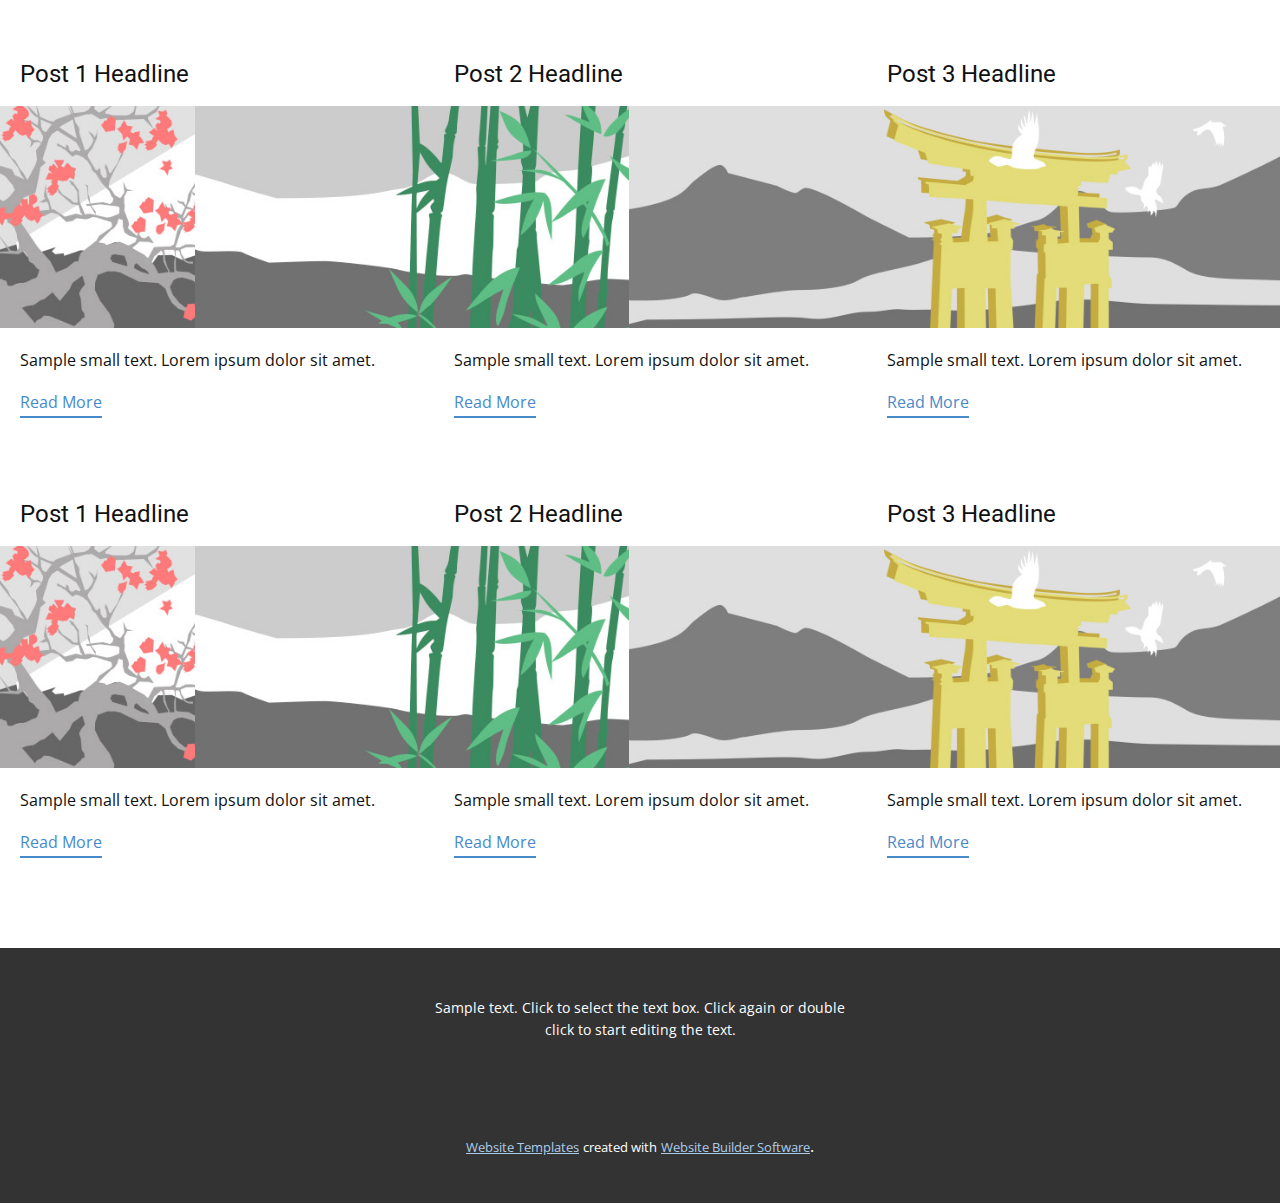
<file: blog/blog.html>
<html style="font-size: 16px;"><head>
    <meta name="viewport" content="width=device-width, initial-scale=1.0">
    <meta charset="utf-8">
    <meta name="keywords" content="">
    <meta name="description" content="">
    <meta name="page_type" content="np-template-header-footer-from-plugin">
    <title>Blog Template</title>
    <link rel="stylesheet" href="../nicepage.css" media="screen">
<link rel="stylesheet" href="../Blog-Template.css" media="screen">
    <script class="u-script" type="text/javascript" src="../jquery.js" defer=""></script>
    <script class="u-script" type="text/javascript" src="../nicepage.js" defer=""></script>
    <meta name="generator" content="Nicepage 3.17.5, nicepage.com">
    <link id="u-theme-google-font" rel="stylesheet" href="https://fonts.googleapis.com/css?family=Roboto:100,100i,300,300i,400,400i,500,500i,700,700i,900,900i|Open+Sans:300,300i,400,400i,600,600i,700,700i,800,800i">
    
    
    
    <script type="application/ld+json">{
		"@context": "http://schema.org",
		"@type": "Organization",
		"name": "",
		"logo": "images/t_stone_logo11.png"
}</script>
    <meta property="og:title" content="Blog Template">
    <meta property="og:type" content="website">
    <meta name="theme-color" content="#478ac9">
  </head>
  <body class="u-body"><header class="u-align-center-sm u-align-center-xs u-clearfix u-header u-header" id="sec-9c58"><div class="u-clearfix u-sheet u-sheet-1">
        <a href="https://nicepage.com/static-site-generator" class="u-hidden-lg u-hidden-md u-hidden-xl u-image u-image-round u-logo u-image-1" data-image-width="150" data-image-height="132">
          <img src="../images/t_stone_logo11.png" class="u-logo-image u-logo-image-1" data-image-width="97">
        </a>
        <a href="https://nicepage.com/k/love-html-templates" class="u-hidden-lg u-hidden-md u-hidden-xl u-image u-logo u-image-2" data-image-width="1200" data-image-height="947">
          <img src="../images/CUHK.png" class="u-logo-image u-logo-image-2" data-image-width="83.1316">
        </a>
        <div class="u-social-icons u-spacing-10 u-social-icons-1"></div>
        <a href="http://ri.cuhk.edu.hk/" class="u-hidden-sm u-hidden-xs u-image u-logo u-image-3" data-image-width="1600" data-image-height="205" title="T Stone">
          <img src="../images/curi-logo.png" class="u-logo-image u-logo-image-3" data-image-width="406">
        </a>
        <nav class="spacing_menu u-align-left u-menu u-menu-dropdown u-offcanvas u-offcanvas-shift u-menu-1" data-responsive-from="MD" data-submenu-level="on-click">
          <div class="menu-collapse" style="font-size: 1.5rem; letter-spacing: 0px; font-weight: 700; text-transform: uppercase;">
            <a class="u-button-style u-custom-active-border-color u-custom-active-color u-custom-border u-custom-border-color u-custom-borders u-custom-hover-border-color u-custom-hover-color u-custom-left-right-menu-spacing u-custom-text-active-color u-custom-text-color u-custom-text-hover-color u-custom-top-bottom-menu-spacing u-nav-link" href="#">
              <svg class="u-svg-link" preserveAspectRatio="xMidYMin slice" viewBox="0 0 302 302" style=""><use xmlns:xlink="http://www.w3.org/1999/xlink" xlink:href="#svg-8a8f"></use></svg>
              <svg xmlns="http://www.w3.org/2000/svg" xmlns:xlink="http://www.w3.org/1999/xlink" version="1.1" id="svg-8a8f" x="0px" y="0px" viewBox="0 0 302 302" style="enable-background:new 0 0 302 302;" xml:space="preserve" class="u-svg-content"><g><rect y="36" width="302" height="30"></rect><rect y="236" width="302" height="30"></rect><rect y="136" width="302" height="30"></rect>
</g><g></g><g></g><g></g><g></g><g></g><g></g><g></g><g></g><g></g><g></g><g></g><g></g><g></g><g></g><g></g></svg>
            </a>
          </div>
          <div class="u-custom-menu u-nav-container">
            <ul class="u-nav u-spacing-30 u-unstyled u-nav-1"><li class="u-nav-item"><a class="u-border-3 u-border-active-palette-1-base u-border-hover-palette-1-base u-border-no-left u-border-no-right u-border-no-top u-button-style u-nav-link u-text-active-palette-1-base u-text-grey-90 u-text-hover-grey-90" href="../Home.html" style="padding: 10px 0px;">Home</a>
</li><li class="u-nav-item"><a class="u-border-3 u-border-active-palette-1-base u-border-hover-palette-1-base u-border-no-left u-border-no-right u-border-no-top u-button-style u-nav-link u-text-active-palette-1-base u-text-grey-90 u-text-hover-grey-90" href="../Task.html" style="padding: 10px 0px;">Task</a><div class="u-nav-popup"><ul class="u-h-spacing-43 u-nav u-unstyled u-v-spacing-24 u-nav-2"><li class="u-nav-item"><a class="u-button-style u-nav-link u-white" href="../Task-1.html">Task 1 Workflow recognition</a>
</li><li class="u-nav-item"><a class="u-button-style u-nav-link u-white" href="../Task-2.html">Task 2 Segmentation</a>
</li><li class="u-nav-item"><a class="u-button-style u-nav-link u-white" href="../Task3.html">Task 3 Camera motion prediction </a>
</li></ul>
</div>
</li></ul>
          </div>
          <div class="u-custom-menu u-nav-container-collapse">
            <div class="u-align-center u-container-style u-inner-container-layout u-opacity u-opacity-95 u-palette-1-dark-1 u-sidenav">
              <div class="u-sidenav-overflow">
                <div class="u-menu-close"></div>
                <ul class="u-align-center-md u-align-center-sm u-align-center-xs u-align-left-lg u-align-left-xl u-nav u-popupmenu-items u-spacing-10 u-unstyled u-nav-3"><li class="u-nav-item"><a class="u-button-style u-nav-link" href="../Home.html" style="padding: 10px 0px;">Home</a>
</li><li class="u-nav-item"><a class="u-button-style u-nav-link" href="../Task.html" style="padding: 10px 0px;">Task</a><div class="u-nav-popup"><ul class="u-h-spacing-43 u-nav u-unstyled u-v-spacing-24 u-nav-4"><li class="u-nav-item"><a class="u-button-style u-nav-link" href="../Task-1.html">Task 1 Workflow recognition</a>
</li><li class="u-nav-item"><a class="u-button-style u-nav-link" href="../Task-2.html">Task 2 Segmentation</a>
</li><li class="u-nav-item"><a class="u-button-style u-nav-link" href="../Task3.html">Task 3 Camera motion prediction </a>
</li></ul>
</div>
</li></ul>
              </div>
            </div>
            <div class="u-menu-overlay u-opacity u-opacity-70 u-palette-1-light-3"></div>
          </div>
        </nav>
        <a href="https://nicepage.com/k/flask-html-templates" class="u-hidden-sm u-hidden-xs u-image u-logo u-image-4" data-image-width="278" data-image-height="50">
          <img src="../images/cuhk-logo1.png" class="u-logo-image u-logo-image-4" data-image-width="441.5385">
        </a>
      </div></header>
    <section class="u-clearfix u-section-1" id="sec-5c99">
      <div class="u-clearfix u-sheet u-valign-middle u-sheet-1"><!--blog--><!--blog_options_json--><!--{"type":"Recent","source":"","tags":"","count":""}--><!--/blog_options_json-->
        <div class="u-blog u-expanded-width u-repeater u-repeater-1"><!--blog_post-->
          <div class="u-blog-post u-container-style u-repeater-item u-white u-repeater-item-1">
            <div class="u-container-layout u-similar-container u-valign-top u-container-layout-1"><!--blog_post_header-->
              <h4 class="u-blog-control u-text u-text-1">
                <a class="u-post-header-link" href="../blog/post.html"><!--blog_post_header_content-->Post 1 Headline<!--/blog_post_header_content--></a>
              </h4><!--/blog_post_header--><!--blog_post_image-->
              <a class="u-post-header-link" href="../blog/post.html"><img alt="" class="u-blog-control u-expanded-width u-image u-image-default u-image-1" src="[data-uri]"></a><!--/blog_post_image--><!--blog_post_content-->
              <div class="u-blog-control u-post-content u-text u-text-2 fr-view">Sample small text. Lorem ipsum dolor sit amet.</div><!--/blog_post_content--><!--blog_post_readmore-->
              <a href="../blog/post.html" class="u-blog-control u-border-2 u-border-palette-1-base u-btn u-btn-rectangle u-button-style u-none u-btn-1"><!--blog_post_readmore_content-->Read More<!--/blog_post_readmore_content--></a><!--/blog_post_readmore-->
            </div>
          </div><div class="u-blog-post u-container-style u-repeater-item u-video-cover u-white">
            <div class="u-container-layout u-similar-container u-valign-top u-container-layout-2"><!--blog_post_header-->
              <h4 class="u-blog-control u-text u-text-3">
                <a class="u-post-header-link" href="../blog/post-1.html"><!--blog_post_header_content-->Post 2 Headline<!--/blog_post_header_content--></a>
              </h4><!--/blog_post_header--><!--blog_post_image-->
              <a class="u-post-header-link" href="../blog/post-1.html"><img alt="" class="u-blog-control u-expanded-width u-image u-image-default u-image-2" src="[data-uri]"></a><!--/blog_post_image--><!--blog_post_content-->
              <div class="u-blog-control u-post-content u-text u-text-4 fr-view">Sample small text. Lorem ipsum dolor sit amet.</div><!--/blog_post_content--><!--blog_post_readmore-->
              <a href="../blog/post-1.html" class="u-blog-control u-border-2 u-border-palette-1-base u-btn u-btn-rectangle u-button-style u-none u-btn-2"><!--blog_post_readmore_content-->Read More<!--/blog_post_readmore_content--></a><!--/blog_post_readmore-->
            </div>
          </div><div class="u-blog-post u-container-style u-repeater-item u-video-cover u-white">
            <div class="u-container-layout u-similar-container u-valign-top u-container-layout-3"><!--blog_post_header-->
              <h4 class="u-blog-control u-text u-text-5">
                <a class="u-post-header-link" href="../blog/post-2.html"><!--blog_post_header_content-->Post 3 Headline<!--/blog_post_header_content--></a>
              </h4><!--/blog_post_header--><!--blog_post_image-->
              <a class="u-post-header-link" href="../blog/post-2.html"><img alt="" class="u-blog-control u-expanded-width u-image u-image-default u-image-3" src="[data-uri]"></a><!--/blog_post_image--><!--blog_post_content-->
              <div class="u-blog-control u-post-content u-text u-text-6 fr-view">Sample small text. Lorem ipsum dolor sit amet.</div><!--/blog_post_content--><!--blog_post_readmore-->
              <a href="../blog/post-2.html" class="u-blog-control u-border-2 u-border-palette-1-base u-btn u-btn-rectangle u-button-style u-none u-btn-3"><!--blog_post_readmore_content-->Read More<!--/blog_post_readmore_content--></a><!--/blog_post_readmore-->
            </div>
          </div><div class="u-blog-post u-container-style u-repeater-item u-white u-repeater-item-1">
            <div class="u-container-layout u-similar-container u-valign-top u-container-layout-1"><!--blog_post_header-->
              <h4 class="u-blog-control u-text u-text-1">
                <a class="u-post-header-link" href="../blog/post-3.html"><!--blog_post_header_content-->Post 1 Headline<!--/blog_post_header_content--></a>
              </h4><!--/blog_post_header--><!--blog_post_image-->
              <a class="u-post-header-link" href="../blog/post-3.html"><img alt="" class="u-blog-control u-expanded-width u-image u-image-default u-image-1" src="[data-uri]"></a><!--/blog_post_image--><!--blog_post_content-->
              <div class="u-blog-control u-post-content u-text u-text-2 fr-view">Sample small text. Lorem ipsum dolor sit amet.</div><!--/blog_post_content--><!--blog_post_readmore-->
              <a href="../blog/post-3.html" class="u-blog-control u-border-2 u-border-palette-1-base u-btn u-btn-rectangle u-button-style u-none u-btn-1"><!--blog_post_readmore_content-->Read More<!--/blog_post_readmore_content--></a><!--/blog_post_readmore-->
            </div>
          </div><div class="u-blog-post u-container-style u-repeater-item u-video-cover u-white">
            <div class="u-container-layout u-similar-container u-valign-top u-container-layout-2"><!--blog_post_header-->
              <h4 class="u-blog-control u-text u-text-3">
                <a class="u-post-header-link" href="../blog/post-4.html"><!--blog_post_header_content-->Post 2 Headline<!--/blog_post_header_content--></a>
              </h4><!--/blog_post_header--><!--blog_post_image-->
              <a class="u-post-header-link" href="../blog/post-4.html"><img alt="" class="u-blog-control u-expanded-width u-image u-image-default u-image-2" src="[data-uri]"></a><!--/blog_post_image--><!--blog_post_content-->
              <div class="u-blog-control u-post-content u-text u-text-4 fr-view">Sample small text. Lorem ipsum dolor sit amet.</div><!--/blog_post_content--><!--blog_post_readmore-->
              <a href="../blog/post-4.html" class="u-blog-control u-border-2 u-border-palette-1-base u-btn u-btn-rectangle u-button-style u-none u-btn-2"><!--blog_post_readmore_content-->Read More<!--/blog_post_readmore_content--></a><!--/blog_post_readmore-->
            </div>
          </div><div class="u-blog-post u-container-style u-repeater-item u-video-cover u-white">
            <div class="u-container-layout u-similar-container u-valign-top u-container-layout-3"><!--blog_post_header-->
              <h4 class="u-blog-control u-text u-text-5">
                <a class="u-post-header-link" href="../blog/post-5.html"><!--blog_post_header_content-->Post 3 Headline<!--/blog_post_header_content--></a>
              </h4><!--/blog_post_header--><!--blog_post_image-->
              <a class="u-post-header-link" href="../blog/post-5.html"><img alt="" class="u-blog-control u-expanded-width u-image u-image-default u-image-3" src="[data-uri]"></a><!--/blog_post_image--><!--blog_post_content-->
              <div class="u-blog-control u-post-content u-text u-text-6 fr-view">Sample small text. Lorem ipsum dolor sit amet.</div><!--/blog_post_content--><!--blog_post_readmore-->
              <a href="../blog/post-5.html" class="u-blog-control u-border-2 u-border-palette-1-base u-btn u-btn-rectangle u-button-style u-none u-btn-3"><!--blog_post_readmore_content-->Read More<!--/blog_post_readmore_content--></a><!--/blog_post_readmore-->
            </div>
          </div><!--/blog_post--><!--blog_post-->
          <!--/blog_post--><!--blog_post-->
          <!--/blog_post-->
        </div><!--/blog-->
      </div>
    </section>
    <section class="u-clearfix u-section-2" id="sec-b0a9">
      <div class="u-clearfix u-sheet u-sheet-1"></div>
    </section>
    
    
    <footer class="u-align-center u-clearfix u-footer u-grey-80 u-footer" id="sec-9d10"><div class="u-clearfix u-sheet u-sheet-1">
        <p class="u-small-text u-text u-text-variant u-text-1">Sample text. Click to select the text box. Click again or double click to start editing the text.</p>
      </div></footer>
    <section class="u-backlink u-clearfix u-grey-80">
      <a class="u-link" href="https://nicepage.com/website-templates" target="_blank">
        <span>Website Templates</span>
      </a>
      <p class="u-text">
        <span>created with</span>
      </p>
      <a class="u-link" href="https://nicepage.com/" target="_blank">
        <span>Website Builder Software</span>
      </a>. 
    </section>
  
</body></html>
</file>
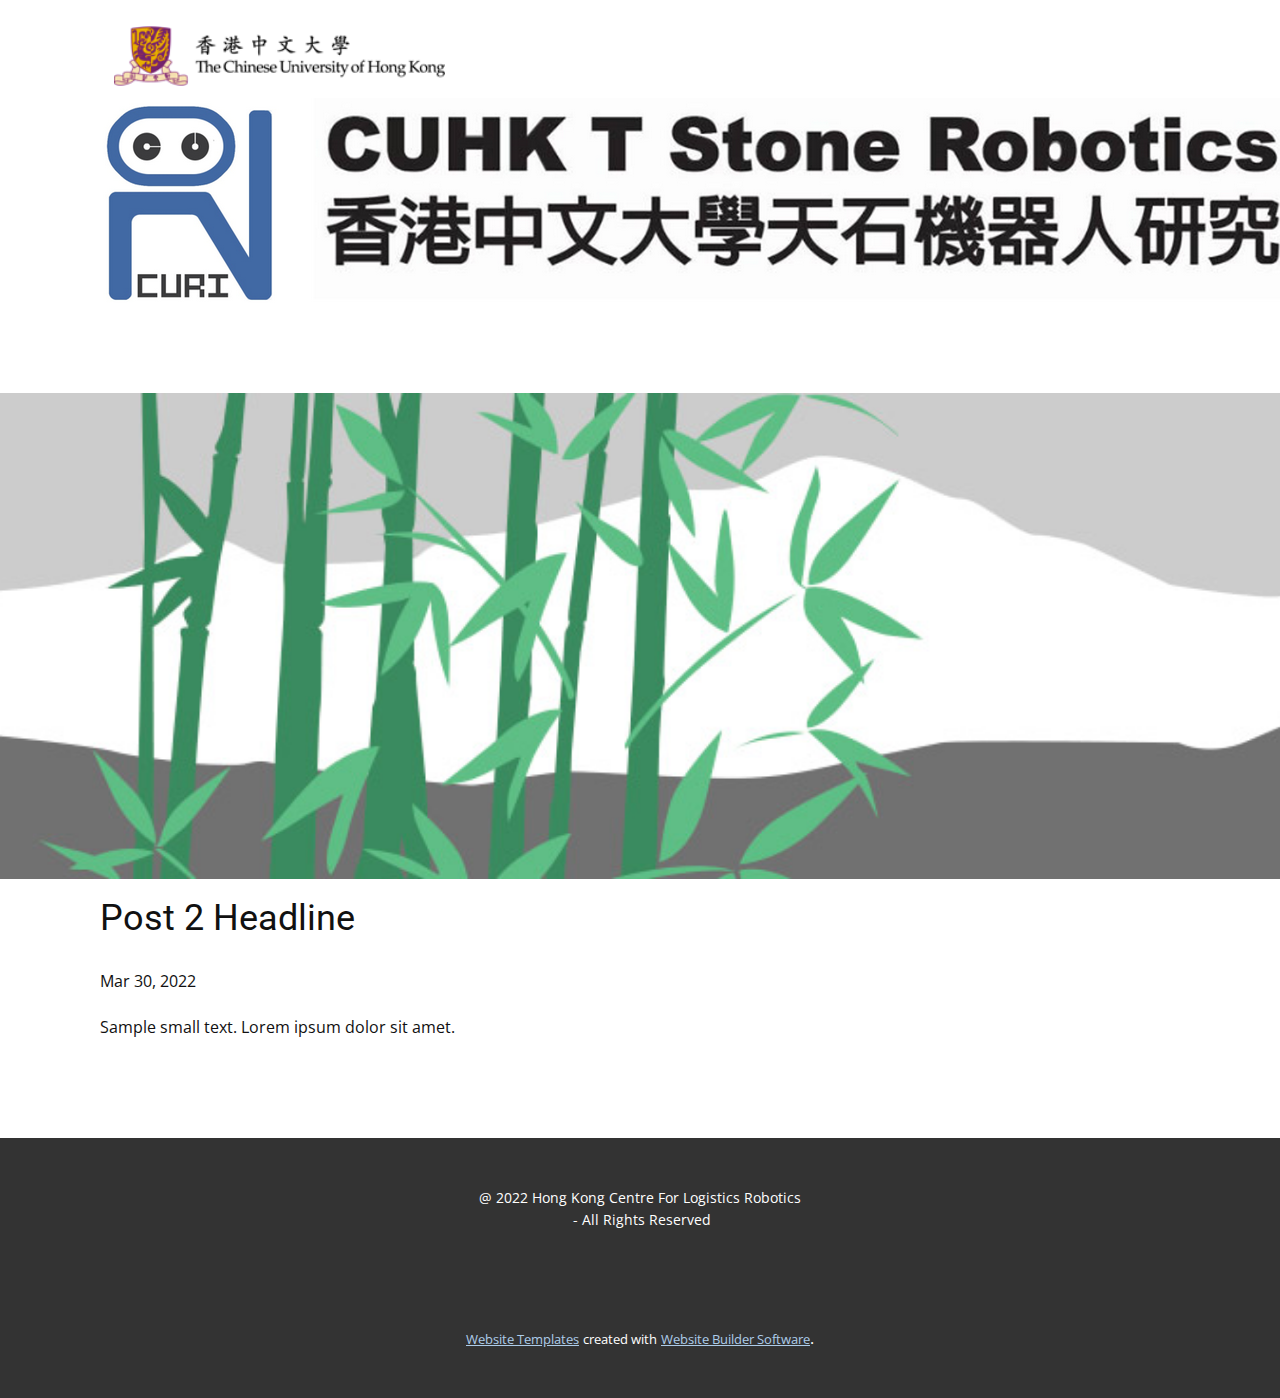
<file: blog/post-1.html>
<!doctype html>
<html style="font-size: 16px;"><head>
    <meta name="viewport" content="width=device-width, initial-scale=1.0">
    <meta charset="utf-8">
    <meta name="keywords" content="Post 1 Headline">
    <meta name="description" content="">
    <meta name="page_type" content="np-template-header-footer-from-plugin">
    <title>Post 2 Headline</title>
    <link rel="stylesheet" href="../nicepage.css" media="screen">
<link rel="stylesheet" href="../Post-Template.css" media="screen">
    <script class="u-script" type="text/javascript" src="../jquery.js" defer=""></script>
    <script class="u-script" type="text/javascript" src="../nicepage.js" defer=""></script>
    <meta name="generator" content="Nicepage 4.7.1, nicepage.com">
    <link id="u-theme-google-font" rel="stylesheet" href="https://fonts.googleapis.com/css?family=Roboto:100,100i,300,300i,400,400i,500,500i,700,700i,900,900i|Open+Sans:300,300i,400,400i,500,500i,600,600i,700,700i,800,800i">
    
    
    <script type="application/ld+json">{
		"@context": "http://schema.org",
		"@type": "Organization",
		"name": "",
		"logo": "images/cuhk-logo1.png"
}</script>
    <meta name="theme-color" content="#478ac9">
  </head>
  <body class="u-body u-xl-mode"><header class="u-clearfix u-header u-header" id="sec-c9e9"><div class="u-clearfix u-sheet u-valign-middle-lg u-valign-middle-md u-valign-middle-xl u-sheet-1">
        <a href="https://nicepage.best" class="u-image u-logo u-image-1" data-image-width="278" data-image-height="50">
          <img src="../images/cuhk-logo1.png" class="u-logo-image u-logo-image-1">
        </a>
        <a href="https://nicepage.com" class="u-image u-logo u-image-2" data-image-width="1600" data-image-height="205">
          <img src="../images/curi-logo.png" class="u-logo-image u-logo-image-2">
        </a>
      </div></header>
    <section class="u-align-center u-clearfix u-section-1" id="sec-76b7">
      <div class="u-clearfix u-sheet u-valign-middle-md u-valign-middle-sm u-valign-middle-xs u-sheet-1"><!--post_details--><!--post_details_options_json--><!--{"source":""}--><!--/post_details_options_json--><!--blog_post-->
        <div class="u-container-style u-expanded-width u-post-details u-post-details-1">
          <div class="u-container-layout u-valign-middle u-container-layout-1"><!--blog_post_image-->
            <img alt="" class="u-blog-control u-expanded-width u-image u-image-default u-image-1" src="[data-uri]"><!--/blog_post_image--><!--blog_post_header-->
            <h2 class="u-blog-control u-text u-text-1">Post 2 Headline</h2><!--/blog_post_header--><!--blog_post_metadata-->
            <div class="u-blog-control u-metadata u-metadata-1"><!--blog_post_metadata_date-->
              <span class="u-meta-date u-meta-icon">Mar 30, 2022</span><!--/blog_post_metadata_date--><!--blog_post_metadata_category-->
              <!--/blog_post_metadata_category--><!--blog_post_metadata_comments-->
              <!--/blog_post_metadata_comments-->
            </div><!--/blog_post_metadata--><!--blog_post_content-->
            <div class="u-align-justify u-blog-control u-post-content u-text u-text-2 fr-view">
  Sample small text. Lorem ipsum dolor sit amet.
  </div><!--/blog_post_content-->
          </div>
        </div><!--/blog_post--><!--/post_details-->
      </div>
    </section>
    
    
    <footer class="u-align-center u-clearfix u-footer u-grey-80 u-footer" id="sec-322c"><div class="u-clearfix u-sheet">
        <p class="u-small-text u-text u-text-variant u-text-1"> @ 2022 Hong Kong Centre For Logistics Robotics<br>&nbsp;- All Rights Reserved
        </p>
      </div></footer>
    <section class="u-backlink u-clearfix u-grey-80">
      <a class="u-link" href="https://nicepage.com/website-templates" target="_blank">
        <span>Website Templates</span>
      </a>
      <p class="u-text">
        <span>created with</span>
      </p>
      <a class="u-link" href="" target="_blank">
        <span>Website Builder Software</span>
      </a>. 
    </section>
  
</body></html>
</file>
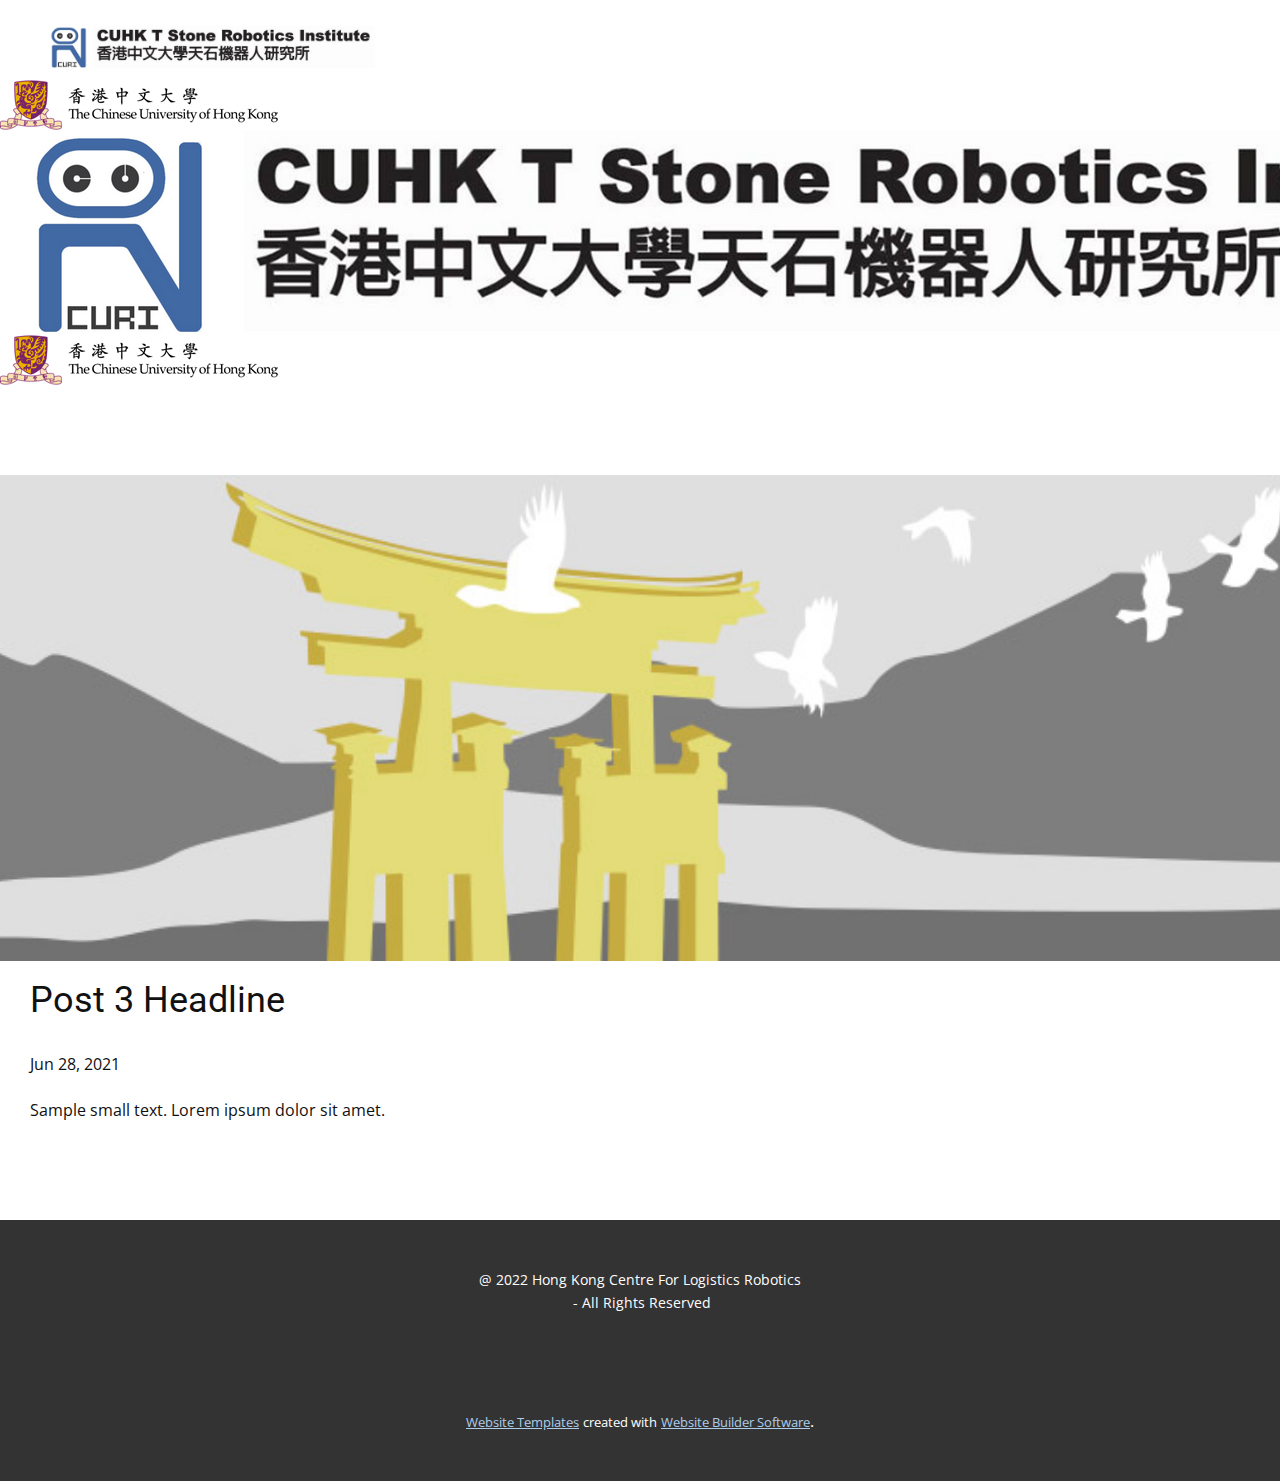
<file: blog/post-2.html>
<!doctype html>
<html style="font-size: 16px;"><head>
    <meta name="viewport" content="width=device-width, initial-scale=1.0">
    <meta charset="utf-8">
    <meta name="keywords" content="Post 1 Headline">
    <meta name="description" content="">
    <meta name="page_type" content="np-template-header-footer-from-plugin">
    <title>Post 3 Headline</title>
    <link rel="stylesheet" href="../nicepage.css" media="screen">
<link rel="stylesheet" href="../Post-Template.css" media="screen">
    <script class="u-script" type="text/javascript" src="../jquery.js" defer=""></script>
    <script class="u-script" type="text/javascript" src="../nicepage.js" defer=""></script>
    <meta name="generator" content="Nicepage 3.17.5, nicepage.com">
    <link id="u-theme-google-font" rel="stylesheet" href="https://fonts.googleapis.com/css?family=Roboto:100,100i,300,300i,400,400i,500,500i,700,700i,900,900i|Open+Sans:300,300i,400,400i,600,600i,700,700i,800,800i">
    
    
    <script type="application/ld+json">{
		"@context": "http://schema.org",
		"@type": "Organization",
		"name": "",
		"logo": "images/curi-logo.png"
}</script>
    <meta property="og:title" content="Post Template">
    <meta property="og:type" content="website">
    <meta name="theme-color" content="#478ac9">
  </head>
  <body class="u-body"><header class="u-align-center-sm u-align-center-xs u-clearfix u-header u-header" id="sec-9c58"><div class="u-clearfix u-sheet u-sheet-1">
        <a href="https://nicepage.com/static-site-generator" class="u-hidden-lg u-hidden-md u-hidden-xl u-image u-image-round u-logo u-image-1" data-image-width="1600" data-image-height="205">
          <img src="../images/curi-logo.png" class="u-logo-image u-logo-image-1" data-image-width="338.0444">
        </a>
        <a href="https://nicepage.com/k/love-html-templates" class="u-hidden-lg u-hidden-md u-hidden-xl u-image u-logo u-image-2" data-image-width="278" data-image-height="50">
          <img src="../images/cuhk-logo1.png" class="u-logo-image u-logo-image-2" data-image-width="269.3334">
        </a>
        <a href="http://ri.cuhk.edu.hk/" class="u-hidden-sm u-hidden-xs u-image u-logo u-image-3" data-image-width="1600" data-image-height="205" title="T Stone" target="_blank">
          <img src="../images/curi-logo.png" class="u-logo-image u-logo-image-3" data-image-width="390">
        </a>
        <a href="https://www.cuhk.edu.hk/chinese/index.html" class="u-hidden-sm u-hidden-xs u-image u-logo u-image-4" data-image-width="278" data-image-height="50" title="CUHK" target="_blank">
          <img src="../images/cuhk-logo1.png" class="u-logo-image u-logo-image-4" data-image-width="441.5385">
        </a>
      </div></header>
    <section class="u-align-center u-clearfix u-section-1" id="sec-103e">
      <div class="u-clearfix u-sheet u-valign-middle-md u-valign-middle-sm u-valign-middle-xs u-sheet-1"><!--post_details--><!--post_details_options_json--><!--{"source":""}--><!--/post_details_options_json--><!--blog_post-->
        <div class="u-container-style u-expanded-width u-post-details u-post-details-1">
          <div class="u-container-layout u-valign-middle u-container-layout-1"><!--blog_post_image-->
            <img alt="" class="u-blog-control u-expanded-width u-image u-image-default u-image-1" src="[data-uri]"><!--/blog_post_image--><!--blog_post_header-->
            <h2 class="u-blog-control u-text u-text-1">Post 3 Headline</h2><!--/blog_post_header--><!--blog_post_metadata-->
            <div class="u-blog-control u-metadata u-metadata-1"><!--blog_post_metadata_date-->
              <span class="u-meta-date u-meta-icon">Jun 28, 2021</span><!--/blog_post_metadata_date--><!--blog_post_metadata_category-->
              <!--/blog_post_metadata_category--><!--blog_post_metadata_comments-->
              <!--/blog_post_metadata_comments-->
            </div><!--/blog_post_metadata--><!--blog_post_content-->
            <div class="u-align-justify u-blog-control u-post-content u-text u-text-2 fr-view">
  Sample small text. Lorem ipsum dolor sit amet.
  </div><!--/blog_post_content-->
          </div>
        </div><!--/blog_post--><!--/post_details-->
      </div>
    </section>
    
    
    <footer class="u-align-center u-clearfix u-footer u-grey-80 u-footer" id="sec-9d10"><div class="u-clearfix u-sheet u-sheet-1">
        <p class="u-small-text u-text u-text-variant u-text-1">@ 2022 Hong Kong Centre For Logistics Robotics<br>&nbsp;- All Rights Reserved
        </p>
      </div></footer>
    <section class="u-backlink u-clearfix u-grey-80">
      <a class="u-link" href="https://nicepage.com/website-templates" target="_blank">
        <span>Website Templates</span>
      </a>
      <p class="u-text">
        <span>created with</span>
      </p>
      <a class="u-link" href="https://nicepage.com/" target="_blank">
        <span>Website Builder Software</span>
      </a>. 
    </section>
  
</body></html>
</file>
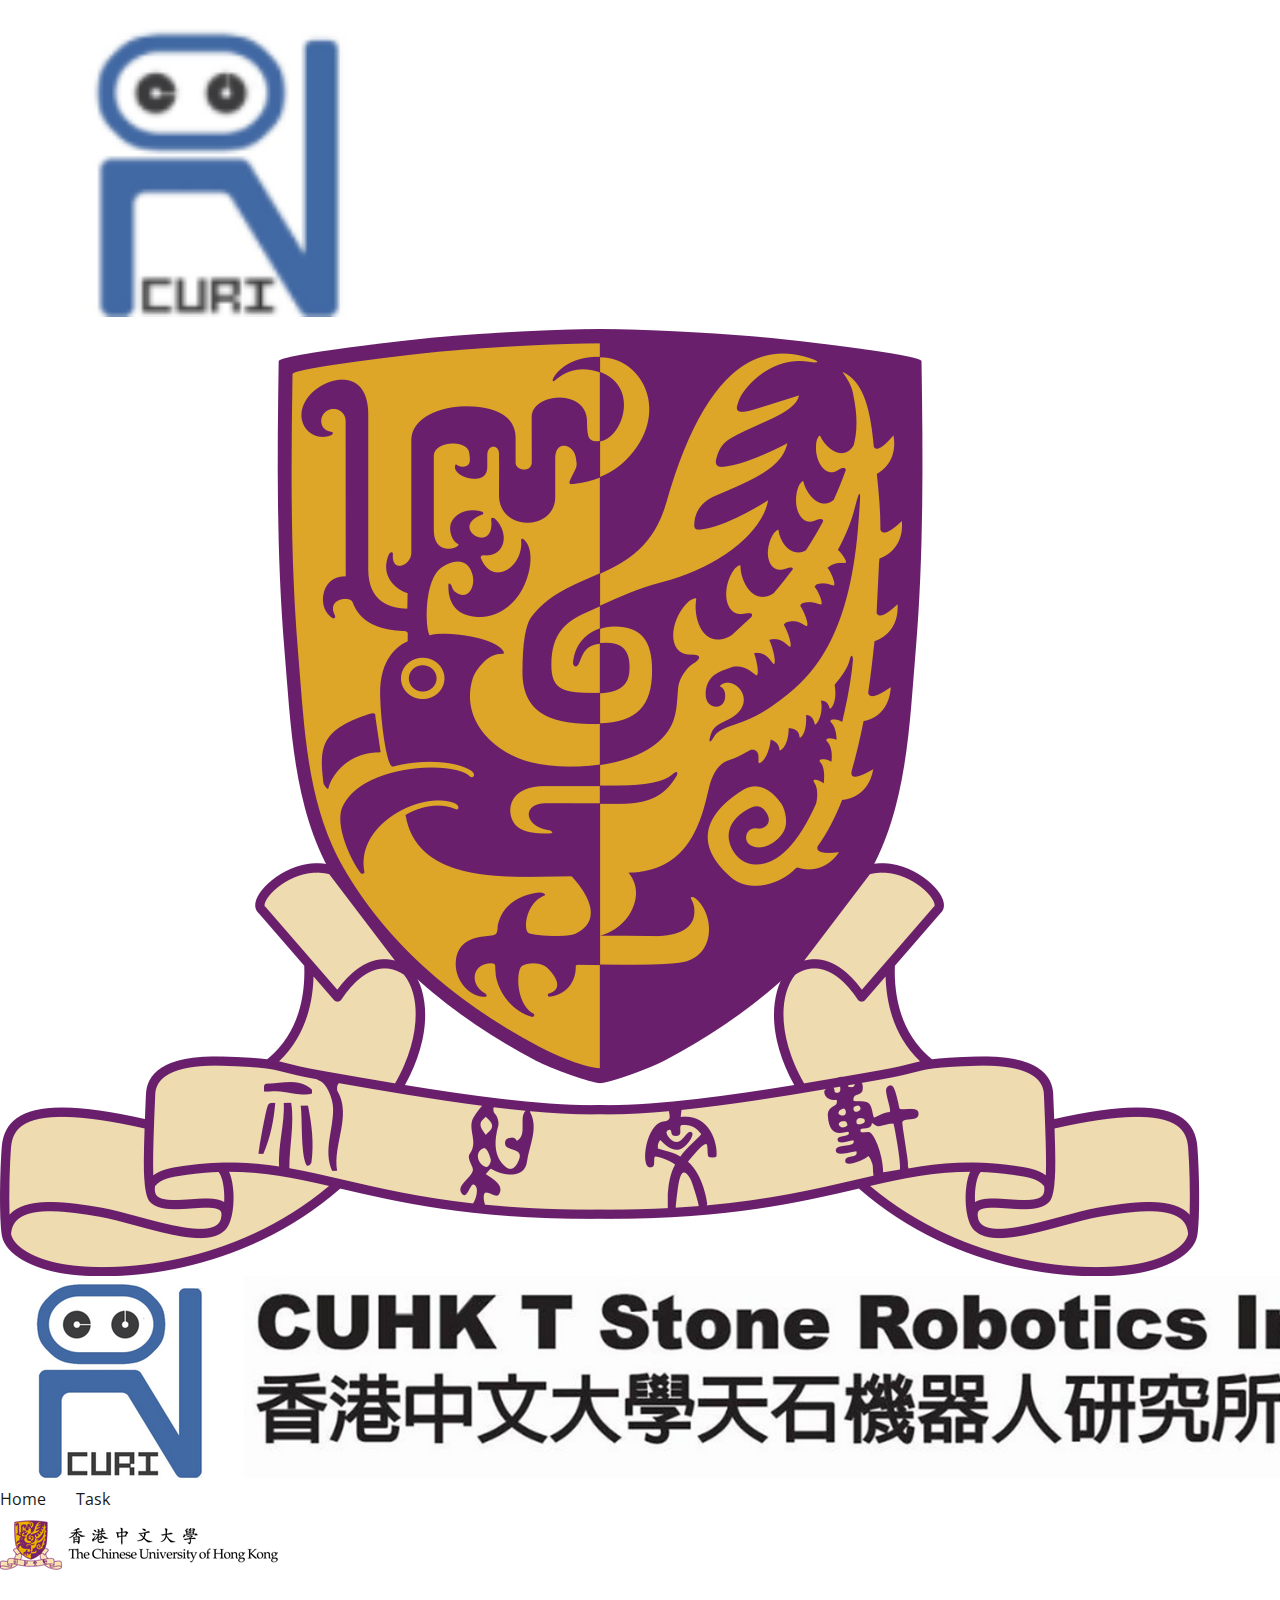
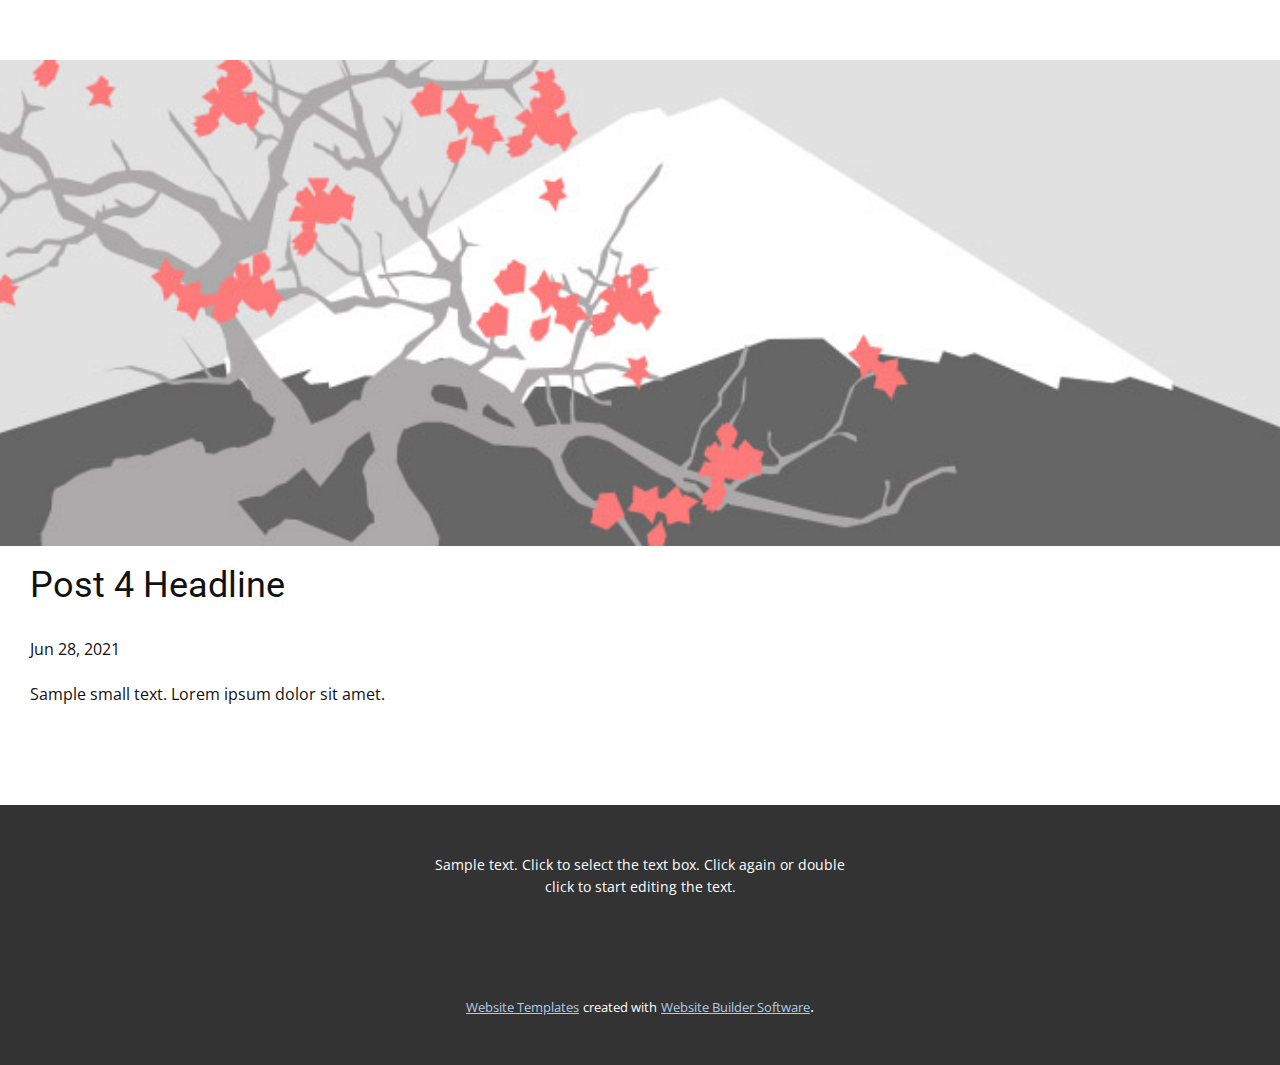
<file: blog/post-3.html>
<!doctype html>
<html style="font-size: 16px;"><head>
    <meta name="viewport" content="width=device-width, initial-scale=1.0">
    <meta charset="utf-8">
    <meta name="keywords" content="Post 1 Headline">
    <meta name="description" content="">
    <meta name="page_type" content="np-template-header-footer-from-plugin">
    <title>Post 4 Headline</title>
    <link rel="stylesheet" href="../nicepage.css" media="screen">
<link rel="stylesheet" href="../Post-Template.css" media="screen">
    <script class="u-script" type="text/javascript" src="../jquery.js" defer=""></script>
    <script class="u-script" type="text/javascript" src="../nicepage.js" defer=""></script>
    <meta name="generator" content="Nicepage 3.17.5, nicepage.com">
    <link id="u-theme-google-font" rel="stylesheet" href="https://fonts.googleapis.com/css?family=Roboto:100,100i,300,300i,400,400i,500,500i,700,700i,900,900i|Open+Sans:300,300i,400,400i,600,600i,700,700i,800,800i">
    
    
    <script type="application/ld+json">{
		"@context": "http://schema.org",
		"@type": "Organization",
		"name": "",
		"logo": "images/t_stone_logo11.png"
}</script>
    <meta property="og:title" content="Post Template">
    <meta property="og:type" content="website">
    <meta name="theme-color" content="#478ac9">
  </head>
  <body class="u-body"><header class="u-align-center-sm u-align-center-xs u-clearfix u-header u-header" id="sec-9c58"><div class="u-clearfix u-sheet u-sheet-1">
        <a href="https://nicepage.com/static-site-generator" class="u-hidden-lg u-hidden-md u-hidden-xl u-image u-image-round u-logo u-image-1" data-image-width="150" data-image-height="132">
          <img src="../images/t_stone_logo11.png" class="u-logo-image u-logo-image-1" data-image-width="97">
        </a>
        <a href="https://nicepage.com/k/love-html-templates" class="u-hidden-lg u-hidden-md u-hidden-xl u-image u-logo u-image-2" data-image-width="1200" data-image-height="947">
          <img src="../images/CUHK.png" class="u-logo-image u-logo-image-2" data-image-width="83.1316">
        </a>
        <div class="u-social-icons u-spacing-10 u-social-icons-1"></div>
        <a href="http://ri.cuhk.edu.hk/" class="u-hidden-sm u-hidden-xs u-image u-logo u-image-3" data-image-width="1600" data-image-height="205" title="T Stone">
          <img src="../images/curi-logo.png" class="u-logo-image u-logo-image-3" data-image-width="406">
        </a>
        <nav class="spacing_menu u-align-left u-menu u-menu-dropdown u-offcanvas u-offcanvas-shift u-menu-1" data-responsive-from="MD" data-submenu-level="on-click">
          <div class="menu-collapse" style="font-size: 1.5rem; letter-spacing: 0px; font-weight: 700; text-transform: uppercase;">
            <a class="u-button-style u-custom-active-border-color u-custom-active-color u-custom-border u-custom-border-color u-custom-borders u-custom-hover-border-color u-custom-hover-color u-custom-left-right-menu-spacing u-custom-text-active-color u-custom-text-color u-custom-text-hover-color u-custom-top-bottom-menu-spacing u-nav-link" href="#">
              <svg class="u-svg-link" preserveAspectRatio="xMidYMin slice" viewBox="0 0 302 302" style=""><use xmlns:xlink="http://www.w3.org/1999/xlink" xlink:href="#svg-8a8f"></use></svg>
              <svg xmlns="http://www.w3.org/2000/svg" xmlns:xlink="http://www.w3.org/1999/xlink" version="1.1" id="svg-8a8f" x="0px" y="0px" viewBox="0 0 302 302" style="enable-background:new 0 0 302 302;" xml:space="preserve" class="u-svg-content"><g><rect y="36" width="302" height="30"></rect><rect y="236" width="302" height="30"></rect><rect y="136" width="302" height="30"></rect>
</g><g></g><g></g><g></g><g></g><g></g><g></g><g></g><g></g><g></g><g></g><g></g><g></g><g></g><g></g><g></g></svg>
            </a>
          </div>
          <div class="u-custom-menu u-nav-container">
            <ul class="u-nav u-spacing-30 u-unstyled u-nav-1"><li class="u-nav-item"><a class="u-border-3 u-border-active-palette-1-base u-border-hover-palette-1-base u-border-no-left u-border-no-right u-border-no-top u-button-style u-nav-link u-text-active-palette-1-base u-text-grey-90 u-text-hover-grey-90" href="../Home.html" style="padding: 10px 0px;">Home</a>
</li><li class="u-nav-item"><a class="u-border-3 u-border-active-palette-1-base u-border-hover-palette-1-base u-border-no-left u-border-no-right u-border-no-top u-button-style u-nav-link u-text-active-palette-1-base u-text-grey-90 u-text-hover-grey-90" href="../Task.html" style="padding: 10px 0px;">Task</a><div class="u-nav-popup"><ul class="u-h-spacing-43 u-nav u-unstyled u-v-spacing-24 u-nav-2"><li class="u-nav-item"><a class="u-button-style u-nav-link u-white" href="../Task-1.html">Task 1 Workflow recognition</a>
</li><li class="u-nav-item"><a class="u-button-style u-nav-link u-white" href="../Task-2.html">Task 2 Segmentation</a>
</li><li class="u-nav-item"><a class="u-button-style u-nav-link u-white" href="../Task3.html">Task 3 Camera motion prediction </a>
</li></ul>
</div>
</li></ul>
          </div>
          <div class="u-custom-menu u-nav-container-collapse">
            <div class="u-align-center u-container-style u-inner-container-layout u-opacity u-opacity-95 u-palette-1-dark-1 u-sidenav">
              <div class="u-sidenav-overflow">
                <div class="u-menu-close"></div>
                <ul class="u-align-center-md u-align-center-sm u-align-center-xs u-align-left-lg u-align-left-xl u-nav u-popupmenu-items u-spacing-10 u-unstyled u-nav-3"><li class="u-nav-item"><a class="u-button-style u-nav-link" href="../Home.html" style="padding: 10px 0px;">Home</a>
</li><li class="u-nav-item"><a class="u-button-style u-nav-link" href="../Task.html" style="padding: 10px 0px;">Task</a><div class="u-nav-popup"><ul class="u-h-spacing-43 u-nav u-unstyled u-v-spacing-24 u-nav-4"><li class="u-nav-item"><a class="u-button-style u-nav-link" href="../Task-1.html">Task 1 Workflow recognition</a>
</li><li class="u-nav-item"><a class="u-button-style u-nav-link" href="../Task-2.html">Task 2 Segmentation</a>
</li><li class="u-nav-item"><a class="u-button-style u-nav-link" href="../Task3.html">Task 3 Camera motion prediction </a>
</li></ul>
</div>
</li></ul>
              </div>
            </div>
            <div class="u-menu-overlay u-opacity u-opacity-70 u-palette-1-light-3"></div>
          </div>
        </nav>
        <a href="https://nicepage.com/k/flask-html-templates" class="u-hidden-sm u-hidden-xs u-image u-logo u-image-4" data-image-width="278" data-image-height="50">
          <img src="../images/cuhk-logo1.png" class="u-logo-image u-logo-image-4" data-image-width="441.5385">
        </a>
      </div></header>
    <section class="u-align-center u-clearfix u-section-1" id="sec-103e">
      <div class="u-clearfix u-sheet u-valign-middle-md u-valign-middle-sm u-valign-middle-xs u-sheet-1"><!--post_details--><!--post_details_options_json--><!--{"source":""}--><!--/post_details_options_json--><!--blog_post-->
        <div class="u-container-style u-expanded-width u-post-details u-post-details-1">
          <div class="u-container-layout u-valign-middle u-container-layout-1"><!--blog_post_image-->
            <img alt="" class="u-blog-control u-expanded-width u-image u-image-default u-image-1" src="[data-uri]"><!--/blog_post_image--><!--blog_post_header-->
            <h2 class="u-blog-control u-text u-text-1">Post 4 Headline</h2><!--/blog_post_header--><!--blog_post_metadata-->
            <div class="u-blog-control u-metadata u-metadata-1"><!--blog_post_metadata_date-->
              <span class="u-meta-date u-meta-icon">Jun 28, 2021</span><!--/blog_post_metadata_date--><!--blog_post_metadata_category-->
              <!--/blog_post_metadata_category--><!--blog_post_metadata_comments-->
              <!--/blog_post_metadata_comments-->
            </div><!--/blog_post_metadata--><!--blog_post_content-->
            <div class="u-align-justify u-blog-control u-post-content u-text u-text-2 fr-view">
  Sample small text. Lorem ipsum dolor sit amet.
  </div><!--/blog_post_content-->
          </div>
        </div><!--/blog_post--><!--/post_details-->
      </div>
    </section>
    
    
    <footer class="u-align-center u-clearfix u-footer u-grey-80 u-footer" id="sec-9d10"><div class="u-clearfix u-sheet u-sheet-1">
        <p class="u-small-text u-text u-text-variant u-text-1">Sample text. Click to select the text box. Click again or double click to start editing the text.</p>
      </div></footer>
    <section class="u-backlink u-clearfix u-grey-80">
      <a class="u-link" href="https://nicepage.com/website-templates" target="_blank">
        <span>Website Templates</span>
      </a>
      <p class="u-text">
        <span>created with</span>
      </p>
      <a class="u-link" href="https://nicepage.com/" target="_blank">
        <span>Website Builder Software</span>
      </a>. 
    </section>
  
</body></html>
</file>
